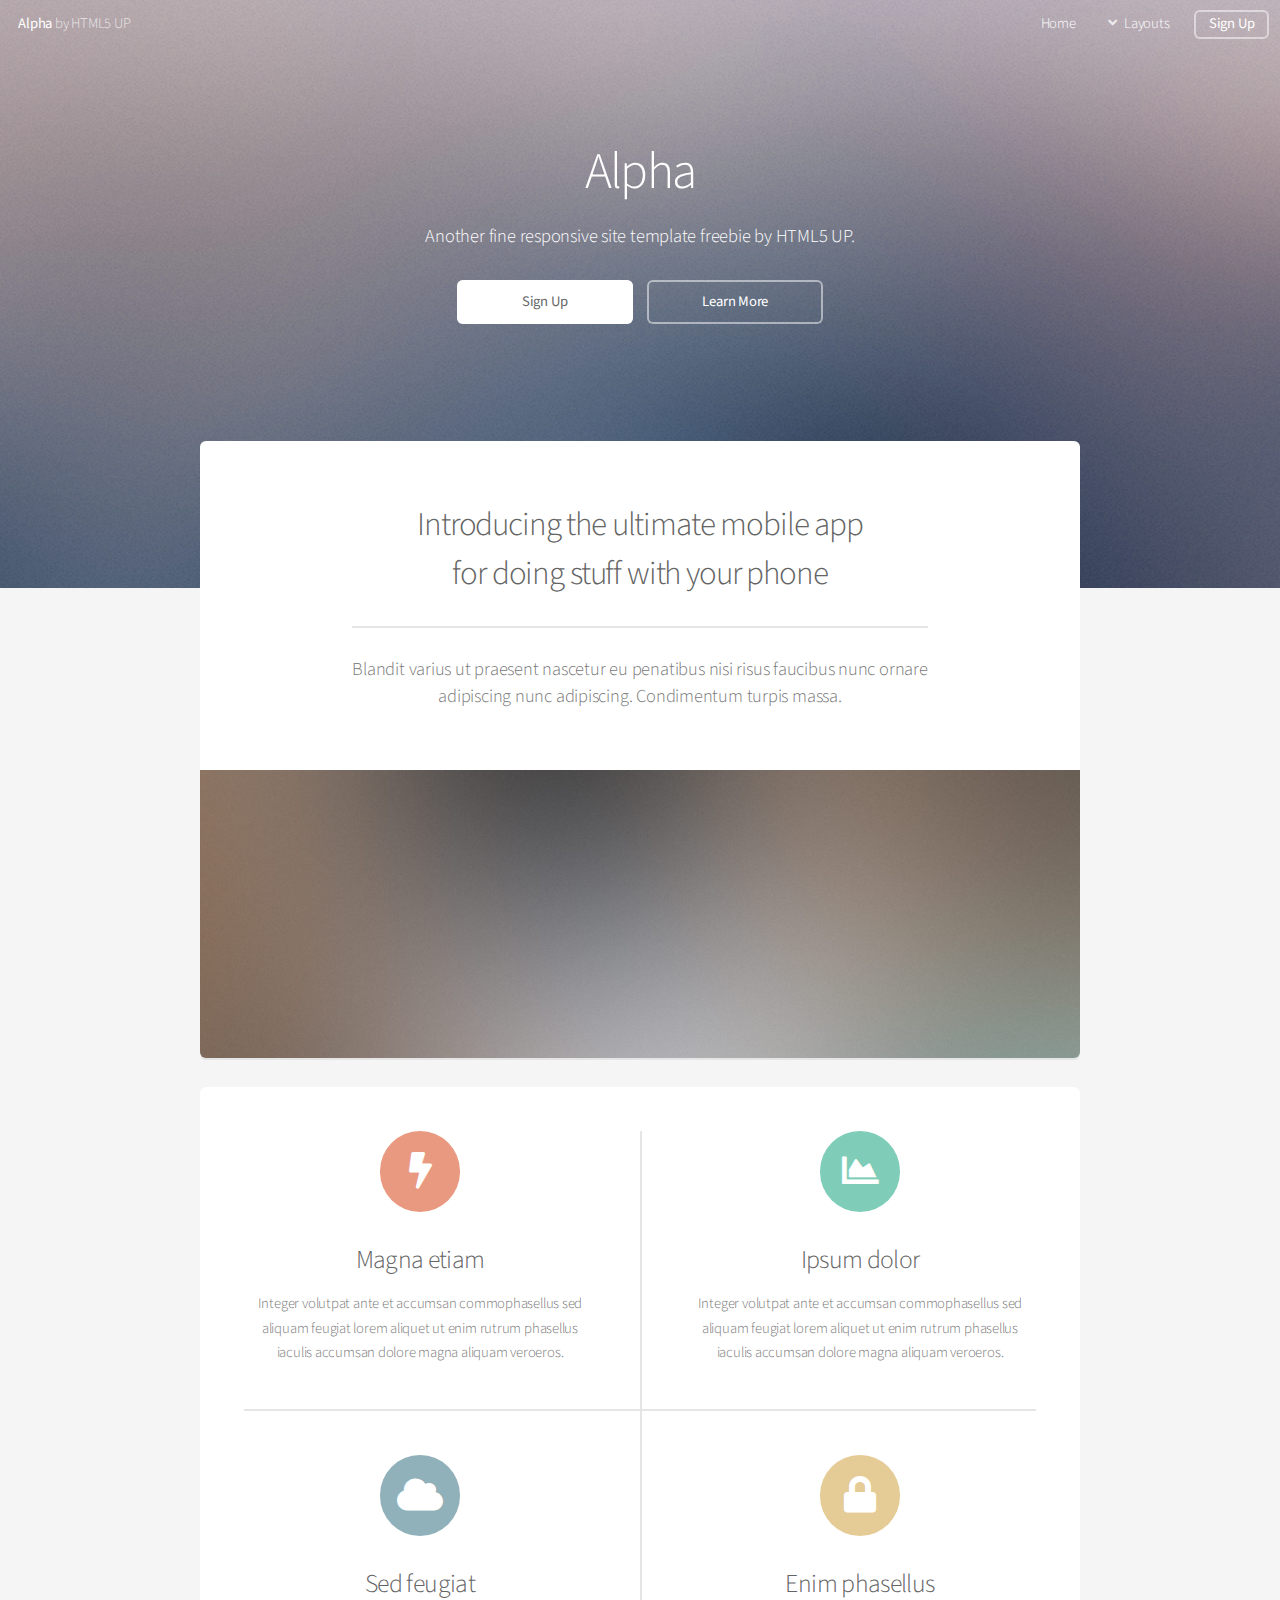
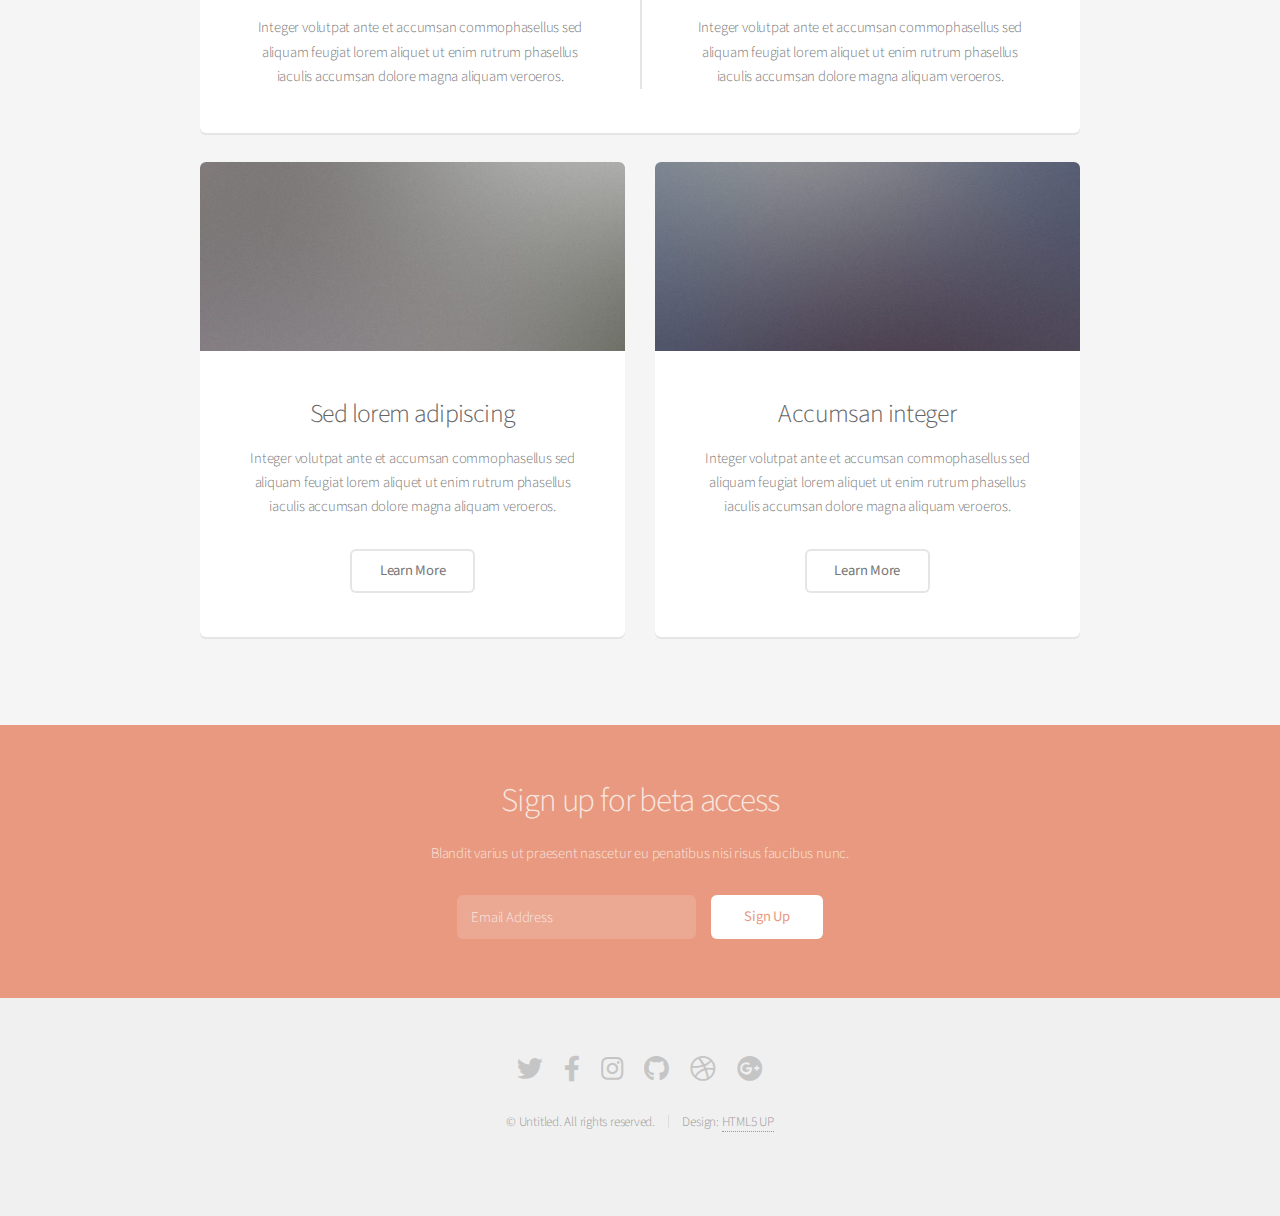
<file: template1/index.html>
<!DOCTYPE HTML>
<!--
	Alpha by HTML5 UP
	html5up.net | @ajlkn
	Free for personal and commercial use under the CCA 3.0 license (html5up.net/license)
-->
<html>
	<head>
		<title>Alpha by HTML5 UP</title>
		<meta charset="utf-8" />
		<meta name="viewport" content="width=device-width, initial-scale=1, user-scalable=no" />
		<link rel="stylesheet" href="assets/css/main.css" />
	</head>
	<body class="landing is-preload">
		<div id="page-wrapper">

			<!-- Header -->
				<header id="header" class="alt">
					<h1><a href="index.html">Alpha</a> by HTML5 UP</h1>
					<nav id="nav">
						<ul>
							<li><a href="index.html">Home</a></li>
							<li>
								<a href="#" class="icon solid fa-angle-down">Layouts</a>
								<ul>
									<li><a href="generic.html">Generic</a></li>
									<li><a href="contact.html">Contact</a></li>
									<li><a href="elements.html">Elements</a></li>
									<li>
										<a href="#">Submenu</a>
										<ul>
											<li><a href="#">Option One</a></li>
											<li><a href="#">Option Two</a></li>
											<li><a href="#">Option Three</a></li>
											<li><a href="#">Option Four</a></li>
										</ul>
									</li>
								</ul>
							</li>
							<li><a href="#" class="button">Sign Up</a></li>
						</ul>
					</nav>
				</header>

			<!-- Banner -->
				<section id="banner">
					<h2>Alpha</h2>
					<p>Another fine responsive site template freebie by HTML5 UP.</p>
					<ul class="actions special">
						<li><a href="#" class="button primary">Sign Up</a></li>
						<li><a href="#" class="button">Learn More</a></li>
					</ul>
				</section>

			<!-- Main -->
				<section id="main" class="container">

					<section class="box special">
						<header class="major">
							<h2>Introducing the ultimate mobile app
							<br />
							for doing stuff with your phone</h2>
							<p>Blandit varius ut praesent nascetur eu penatibus nisi risus faucibus nunc ornare<br />
							adipiscing nunc adipiscing. Condimentum turpis massa.</p>
						</header>
						<span class="image featured"><img src="images/pic01.jpg" alt="" /></span>
					</section>

					<section class="box special features">
						<div class="features-row">
							<section>
								<span class="icon solid major fa-bolt accent2"></span>
								<h3>Magna etiam</h3>
								<p>Integer volutpat ante et accumsan commophasellus sed aliquam feugiat lorem aliquet ut enim rutrum phasellus iaculis accumsan dolore magna aliquam veroeros.</p>
							</section>
							<section>
								<span class="icon solid major fa-chart-area accent3"></span>
								<h3>Ipsum dolor</h3>
								<p>Integer volutpat ante et accumsan commophasellus sed aliquam feugiat lorem aliquet ut enim rutrum phasellus iaculis accumsan dolore magna aliquam veroeros.</p>
							</section>
						</div>
						<div class="features-row">
							<section>
								<span class="icon solid major fa-cloud accent4"></span>
								<h3>Sed feugiat</h3>
								<p>Integer volutpat ante et accumsan commophasellus sed aliquam feugiat lorem aliquet ut enim rutrum phasellus iaculis accumsan dolore magna aliquam veroeros.</p>
							</section>
							<section>
								<span class="icon solid major fa-lock accent5"></span>
								<h3>Enim phasellus</h3>
								<p>Integer volutpat ante et accumsan commophasellus sed aliquam feugiat lorem aliquet ut enim rutrum phasellus iaculis accumsan dolore magna aliquam veroeros.</p>
							</section>
						</div>
					</section>

					<div class="row">
						<div class="col-6 col-12-narrower">

							<section class="box special">
								<span class="image featured"><img src="images/pic02.jpg" alt="" /></span>
								<h3>Sed lorem adipiscing</h3>
								<p>Integer volutpat ante et accumsan commophasellus sed aliquam feugiat lorem aliquet ut enim rutrum phasellus iaculis accumsan dolore magna aliquam veroeros.</p>
								<ul class="actions special">
									<li><a href="#" class="button alt">Learn More</a></li>
								</ul>
							</section>

						</div>
						<div class="col-6 col-12-narrower">

							<section class="box special">
								<span class="image featured"><img src="images/pic03.jpg" alt="" /></span>
								<h3>Accumsan integer</h3>
								<p>Integer volutpat ante et accumsan commophasellus sed aliquam feugiat lorem aliquet ut enim rutrum phasellus iaculis accumsan dolore magna aliquam veroeros.</p>
								<ul class="actions special">
									<li><a href="#" class="button alt">Learn More</a></li>
								</ul>
							</section>

						</div>
					</div>

				</section>

			<!-- CTA -->
				<section id="cta">

					<h2>Sign up for beta access</h2>
					<p>Blandit varius ut praesent nascetur eu penatibus nisi risus faucibus nunc.</p>

					<form>
						<div class="row gtr-50 gtr-uniform">
							<div class="col-8 col-12-mobilep">
								<input type="email" name="email" id="email" placeholder="Email Address" />
							</div>
							<div class="col-4 col-12-mobilep">
								<input type="submit" value="Sign Up" class="fit" />
							</div>
						</div>
					</form>

				</section>

			<!-- Footer -->
				<footer id="footer">
					<ul class="icons">
						<li><a href="#" class="icon brands fa-twitter"><span class="label">Twitter</span></a></li>
						<li><a href="#" class="icon brands fa-facebook-f"><span class="label">Facebook</span></a></li>
						<li><a href="#" class="icon brands fa-instagram"><span class="label">Instagram</span></a></li>
						<li><a href="#" class="icon brands fa-github"><span class="label">Github</span></a></li>
						<li><a href="#" class="icon brands fa-dribbble"><span class="label">Dribbble</span></a></li>
						<li><a href="#" class="icon brands fa-google-plus"><span class="label">Google+</span></a></li>
					</ul>
					<ul class="copyright">
						<li>&copy; Untitled. All rights reserved.</li><li>Design: <a href="http://html5up.net">HTML5 UP</a></li>
					</ul>
				</footer>

		</div>

		<!-- Scripts -->
			<script src="assets/js/jquery.min.js"></script>
			<script src="assets/js/jquery.dropotron.min.js"></script>
			<script src="assets/js/jquery.scrollex.min.js"></script>
			<script src="assets/js/browser.min.js"></script>
			<script src="assets/js/breakpoints.min.js"></script>
			<script src="assets/js/util.js"></script>
			<script src="assets/js/main.js"></script>

	</body>
</html>
</file>
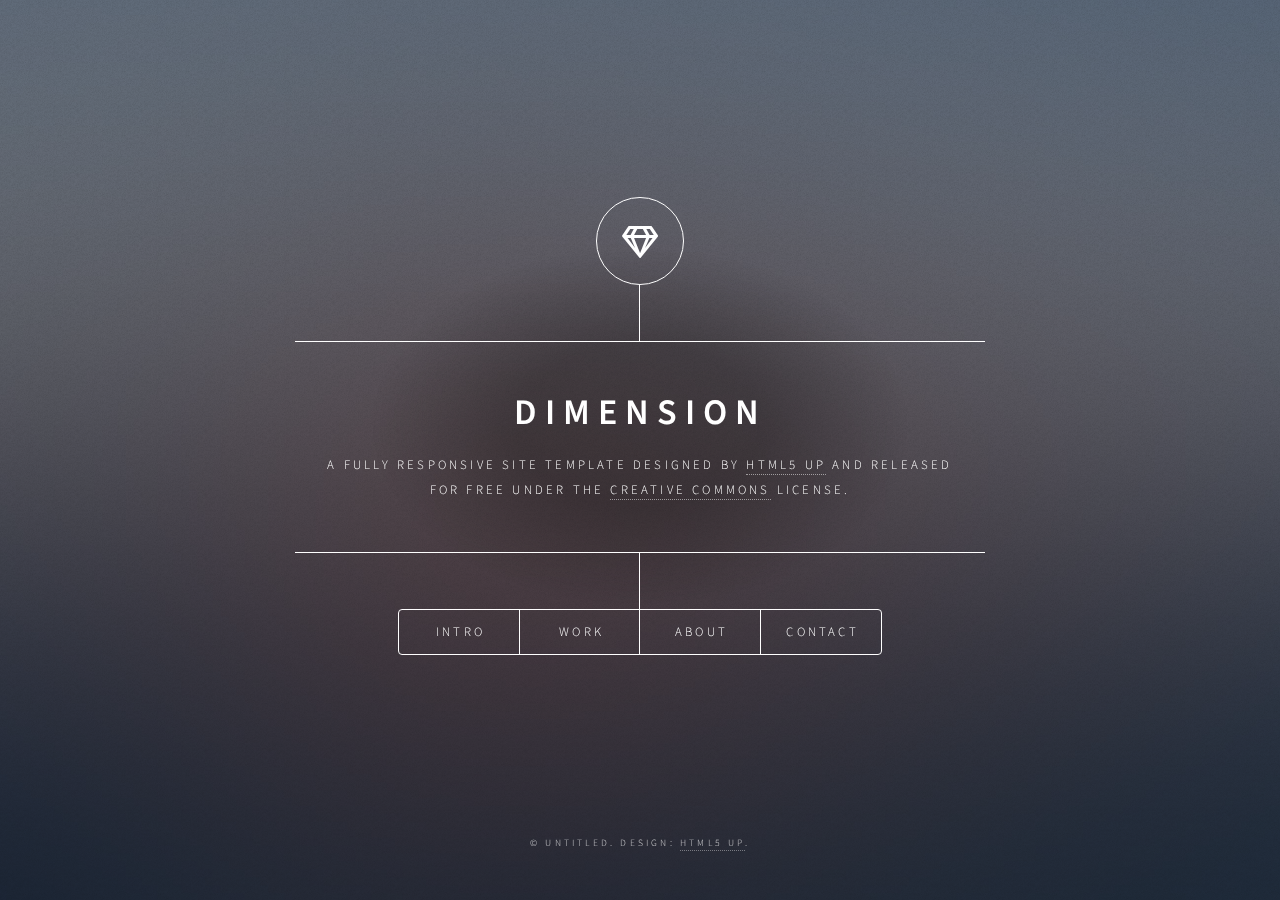
<file: template2/index.html>
<!DOCTYPE HTML>
<!--
	Dimension by HTML5 UP
	html5up.net | @ajlkn
	Free for personal and commercial use under the CCA 3.0 license (html5up.net/license)
-->
<html>
	<head>
		<title>Dimension by HTML5 UP</title>
		<meta charset="utf-8" />
		<meta name="viewport" content="width=device-width, initial-scale=1, user-scalable=no" />
		<link rel="stylesheet" href="assets/css/main.css" />
		<noscript><link rel="stylesheet" href="assets/css/noscript.css" /></noscript>
	</head>
	<body class="is-preload">

		<!-- Wrapper -->
			<div id="wrapper">

				<!-- Header -->
					<header id="header">
						<div class="logo">
							<span class="icon fa-gem"></span>
						</div>
						<div class="content">
							<div class="inner">
								<h1>Dimension</h1>
								<p>A fully responsive site template designed by <a href="https://html5up.net">HTML5 UP</a> and released<br />
								for free under the <a href="https://html5up.net/license">Creative Commons</a> license.</p>
							</div>
						</div>
						<nav>
							<ul>
								<li><a href="#intro">Intro</a></li>
								<li><a href="#work">Work</a></li>
								<li><a href="#about">About</a></li>
								<li><a href="#contact">Contact</a></li>
								<!--<li><a href="#elements">Elements</a></li>-->
							</ul>
						</nav>
					</header>

				<!-- Main -->
					<div id="main">

						<!-- Intro -->
							<article id="intro">
								<h2 class="major">Intro</h2>
								<span class="image main"><img src="images/pic01.jpg" alt="" /></span>
								<p>Aenean ornare velit lacus, ac varius enim ullamcorper eu. Proin aliquam facilisis ante interdum congue. Integer mollis, nisl amet convallis, porttitor magna ullamcorper, amet egestas mauris. Ut magna finibus nisi nec lacinia. Nam maximus erat id euismod egestas. By the way, check out my <a href="#work">awesome work</a>.</p>
								<p>Lorem ipsum dolor sit amet, consectetur adipiscing elit. Duis dapibus rutrum facilisis. Class aptent taciti sociosqu ad litora torquent per conubia nostra, per inceptos himenaeos. Etiam tristique libero eu nibh porttitor fermentum. Nullam venenatis erat id vehicula viverra. Nunc ultrices eros ut ultricies condimentum. Mauris risus lacus, blandit sit amet venenatis non, bibendum vitae dolor. Nunc lorem mauris, fringilla in aliquam at, euismod in lectus. Pellentesque habitant morbi tristique senectus et netus et malesuada fames ac turpis egestas. In non lorem sit amet elit placerat maximus. Pellentesque aliquam maximus risus, vel sed vehicula.</p>
							</article>

						<!-- Work -->
							<article id="work">
								<h2 class="major">Work</h2>
								<span class="image main"><img src="images/pic02.jpg" alt="" /></span>
								<p>Adipiscing magna sed dolor elit. Praesent eleifend dignissim arcu, at eleifend sapien imperdiet ac. Aliquam erat volutpat. Praesent urna nisi, fringila lorem et vehicula lacinia quam. Integer sollicitudin mauris nec lorem luctus ultrices.</p>
								<p>Nullam et orci eu lorem consequat tincidunt vivamus et sagittis libero. Mauris aliquet magna magna sed nunc rhoncus pharetra. Pellentesque condimentum sem. In efficitur ligula tate urna. Maecenas laoreet massa vel lacinia pellentesque lorem ipsum dolor. Nullam et orci eu lorem consequat tincidunt. Vivamus et sagittis libero. Mauris aliquet magna magna sed nunc rhoncus amet feugiat tempus.</p>
							</article>

						<!-- About -->
							<article id="about">
								<h2 class="major">About</h2>
								<span class="image main"><img src="images/pic03.jpg" alt="" /></span>
								<p>Lorem ipsum dolor sit amet, consectetur et adipiscing elit. Praesent eleifend dignissim arcu, at eleifend sapien imperdiet ac. Aliquam erat volutpat. Praesent urna nisi, fringila lorem et vehicula lacinia quam. Integer sollicitudin mauris nec lorem luctus ultrices. Aliquam libero et malesuada fames ac ante ipsum primis in faucibus. Cras viverra ligula sit amet ex mollis mattis lorem ipsum dolor sit amet.</p>
							</article>

						<!-- Contact -->
							<article id="contact">
								<h2 class="major">Contact</h2>
								<form method="post" action="#">
									<div class="fields">
										<div class="field half">
											<label for="name">Name</label>
											<input type="text" name="name" id="name" />
										</div>
										<div class="field half">
											<label for="email">Email</label>
											<input type="text" name="email" id="email" />
										</div>
										<div class="field">
											<label for="message">Message</label>
											<textarea name="message" id="message" rows="4"></textarea>
										</div>
									</div>
									<ul class="actions">
										<li><input type="submit" value="Send Message" class="primary" /></li>
										<li><input type="reset" value="Reset" /></li>
									</ul>
								</form>
								<ul class="icons">
									<li><a href="#" class="icon brands fa-twitter"><span class="label">Twitter</span></a></li>
									<li><a href="#" class="icon brands fa-facebook-f"><span class="label">Facebook</span></a></li>
									<li><a href="#" class="icon brands fa-instagram"><span class="label">Instagram</span></a></li>
									<li><a href="#" class="icon brands fa-github"><span class="label">GitHub</span></a></li>
								</ul>
							</article>

						<!-- Elements -->
							<article id="elements">
								<h2 class="major">Elements</h2>

								<section>
									<h3 class="major">Text</h3>
									<p>This is <b>bold</b> and this is <strong>strong</strong>. This is <i>italic</i> and this is <em>emphasized</em>.
									This is <sup>superscript</sup> text and this is <sub>subscript</sub> text.
									This is <u>underlined</u> and this is code: <code>for (;;) { ... }</code>. Finally, <a href="#">this is a link</a>.</p>
									<hr />
									<h2>Heading Level 2</h2>
									<h3>Heading Level 3</h3>
									<h4>Heading Level 4</h4>
									<h5>Heading Level 5</h5>
									<h6>Heading Level 6</h6>
									<hr />
									<h4>Blockquote</h4>
									<blockquote>Fringilla nisl. Donec accumsan interdum nisi, quis tincidunt felis sagittis eget tempus euismod. Vestibulum ante ipsum primis in faucibus vestibulum. Blandit adipiscing eu felis iaculis volutpat ac adipiscing accumsan faucibus. Vestibulum ante ipsum primis in faucibus lorem ipsum dolor sit amet nullam adipiscing eu felis.</blockquote>
									<h4>Preformatted</h4>
									<pre><code>i = 0;

while (!deck.isInOrder()) {
    print 'Iteration ' + i;
    deck.shuffle();
    i++;
}

print 'It took ' + i + ' iterations to sort the deck.';</code></pre>
								</section>

								<section>
									<h3 class="major">Lists</h3>

									<h4>Unordered</h4>
									<ul>
										<li>Dolor pulvinar etiam.</li>
										<li>Sagittis adipiscing.</li>
										<li>Felis enim feugiat.</li>
									</ul>

									<h4>Alternate</h4>
									<ul class="alt">
										<li>Dolor pulvinar etiam.</li>
										<li>Sagittis adipiscing.</li>
										<li>Felis enim feugiat.</li>
									</ul>

									<h4>Ordered</h4>
									<ol>
										<li>Dolor pulvinar etiam.</li>
										<li>Etiam vel felis viverra.</li>
										<li>Felis enim feugiat.</li>
										<li>Dolor pulvinar etiam.</li>
										<li>Etiam vel felis lorem.</li>
										<li>Felis enim et feugiat.</li>
									</ol>
									<h4>Icons</h4>
									<ul class="icons">
										<li><a href="#" class="icon brands fa-twitter"><span class="label">Twitter</span></a></li>
										<li><a href="#" class="icon brands fa-facebook-f"><span class="label">Facebook</span></a></li>
										<li><a href="#" class="icon brands fa-instagram"><span class="label">Instagram</span></a></li>
										<li><a href="#" class="icon brands fa-github"><span class="label">Github</span></a></li>
									</ul>

									<h4>Actions</h4>
									<ul class="actions">
										<li><a href="#" class="button primary">Default</a></li>
										<li><a href="#" class="button">Default</a></li>
									</ul>
									<ul class="actions stacked">
										<li><a href="#" class="button primary">Default</a></li>
										<li><a href="#" class="button">Default</a></li>
									</ul>
								</section>

								<section>
									<h3 class="major">Table</h3>
									<h4>Default</h4>
									<div class="table-wrapper">
										<table>
											<thead>
												<tr>
													<th>Name</th>
													<th>Description</th>
													<th>Price</th>
												</tr>
											</thead>
											<tbody>
												<tr>
													<td>Item One</td>
													<td>Ante turpis integer aliquet porttitor.</td>
													<td>29.99</td>
												</tr>
												<tr>
													<td>Item Two</td>
													<td>Vis ac commodo adipiscing arcu aliquet.</td>
													<td>19.99</td>
												</tr>
												<tr>
													<td>Item Three</td>
													<td> Morbi faucibus arcu accumsan lorem.</td>
													<td>29.99</td>
												</tr>
												<tr>
													<td>Item Four</td>
													<td>Vitae integer tempus condimentum.</td>
													<td>19.99</td>
												</tr>
												<tr>
													<td>Item Five</td>
													<td>Ante turpis integer aliquet porttitor.</td>
													<td>29.99</td>
												</tr>
											</tbody>
											<tfoot>
												<tr>
													<td colspan="2"></td>
													<td>100.00</td>
												</tr>
											</tfoot>
										</table>
									</div>

									<h4>Alternate</h4>
									<div class="table-wrapper">
										<table class="alt">
											<thead>
												<tr>
													<th>Name</th>
													<th>Description</th>
													<th>Price</th>
												</tr>
											</thead>
											<tbody>
												<tr>
													<td>Item One</td>
													<td>Ante turpis integer aliquet porttitor.</td>
													<td>29.99</td>
												</tr>
												<tr>
													<td>Item Two</td>
													<td>Vis ac commodo adipiscing arcu aliquet.</td>
													<td>19.99</td>
												</tr>
												<tr>
													<td>Item Three</td>
													<td> Morbi faucibus arcu accumsan lorem.</td>
													<td>29.99</td>
												</tr>
												<tr>
													<td>Item Four</td>
													<td>Vitae integer tempus condimentum.</td>
													<td>19.99</td>
												</tr>
												<tr>
													<td>Item Five</td>
													<td>Ante turpis integer aliquet porttitor.</td>
													<td>29.99</td>
												</tr>
											</tbody>
											<tfoot>
												<tr>
													<td colspan="2"></td>
													<td>100.00</td>
												</tr>
											</tfoot>
										</table>
									</div>
								</section>

								<section>
									<h3 class="major">Buttons</h3>
									<ul class="actions">
										<li><a href="#" class="button primary">Primary</a></li>
										<li><a href="#" class="button">Default</a></li>
									</ul>
									<ul class="actions">
										<li><a href="#" class="button">Default</a></li>
										<li><a href="#" class="button small">Small</a></li>
									</ul>
									<ul class="actions">
										<li><a href="#" class="button primary icon solid fa-download">Icon</a></li>
										<li><a href="#" class="button icon solid fa-download">Icon</a></li>
									</ul>
									<ul class="actions">
										<li><span class="button primary disabled">Disabled</span></li>
										<li><span class="button disabled">Disabled</span></li>
									</ul>
								</section>

								<section>
									<h3 class="major">Form</h3>
									<form method="post" action="#">
										<div class="fields">
											<div class="field half">
												<label for="demo-name">Name</label>
												<input type="text" name="demo-name" id="demo-name" value="" placeholder="Jane Doe" />
											</div>
											<div class="field half">
												<label for="demo-email">Email</label>
												<input type="email" name="demo-email" id="demo-email" value="" placeholder="jane@untitled.tld" />
											</div>
											<div class="field">
												<label for="demo-category">Category</label>
												<select name="demo-category" id="demo-category">
													<option value="">-</option>
													<option value="1">Manufacturing</option>
													<option value="1">Shipping</option>
													<option value="1">Administration</option>
													<option value="1">Human Resources</option>
												</select>
											</div>
											<div class="field half">
												<input type="radio" id="demo-priority-low" name="demo-priority" checked>
												<label for="demo-priority-low">Low</label>
											</div>
											<div class="field half">
												<input type="radio" id="demo-priority-high" name="demo-priority">
												<label for="demo-priority-high">High</label>
											</div>
											<div class="field half">
												<input type="checkbox" id="demo-copy" name="demo-copy">
												<label for="demo-copy">Email me a copy</label>
											</div>
											<div class="field half">
												<input type="checkbox" id="demo-human" name="demo-human" checked>
												<label for="demo-human">Not a robot</label>
											</div>
											<div class="field">
												<label for="demo-message">Message</label>
												<textarea name="demo-message" id="demo-message" placeholder="Enter your message" rows="6"></textarea>
											</div>
										</div>
										<ul class="actions">
											<li><input type="submit" value="Send Message" class="primary" /></li>
											<li><input type="reset" value="Reset" /></li>
										</ul>
									</form>
								</section>

							</article>

					</div>

				<!-- Footer -->
					<footer id="footer">
						<p class="copyright">&copy; Untitled. Design: <a href="https://html5up.net">HTML5 UP</a>.</p>
					</footer>

			</div>

		<!-- BG -->
			<div id="bg"></div>

		<!-- Scripts -->
			<script src="assets/js/jquery.min.js"></script>
			<script src="assets/js/browser.min.js"></script>
			<script src="assets/js/breakpoints.min.js"></script>
			<script src="assets/js/util.js"></script>
			<script src="assets/js/main.js"></script>

	</body>
</html>
</file>
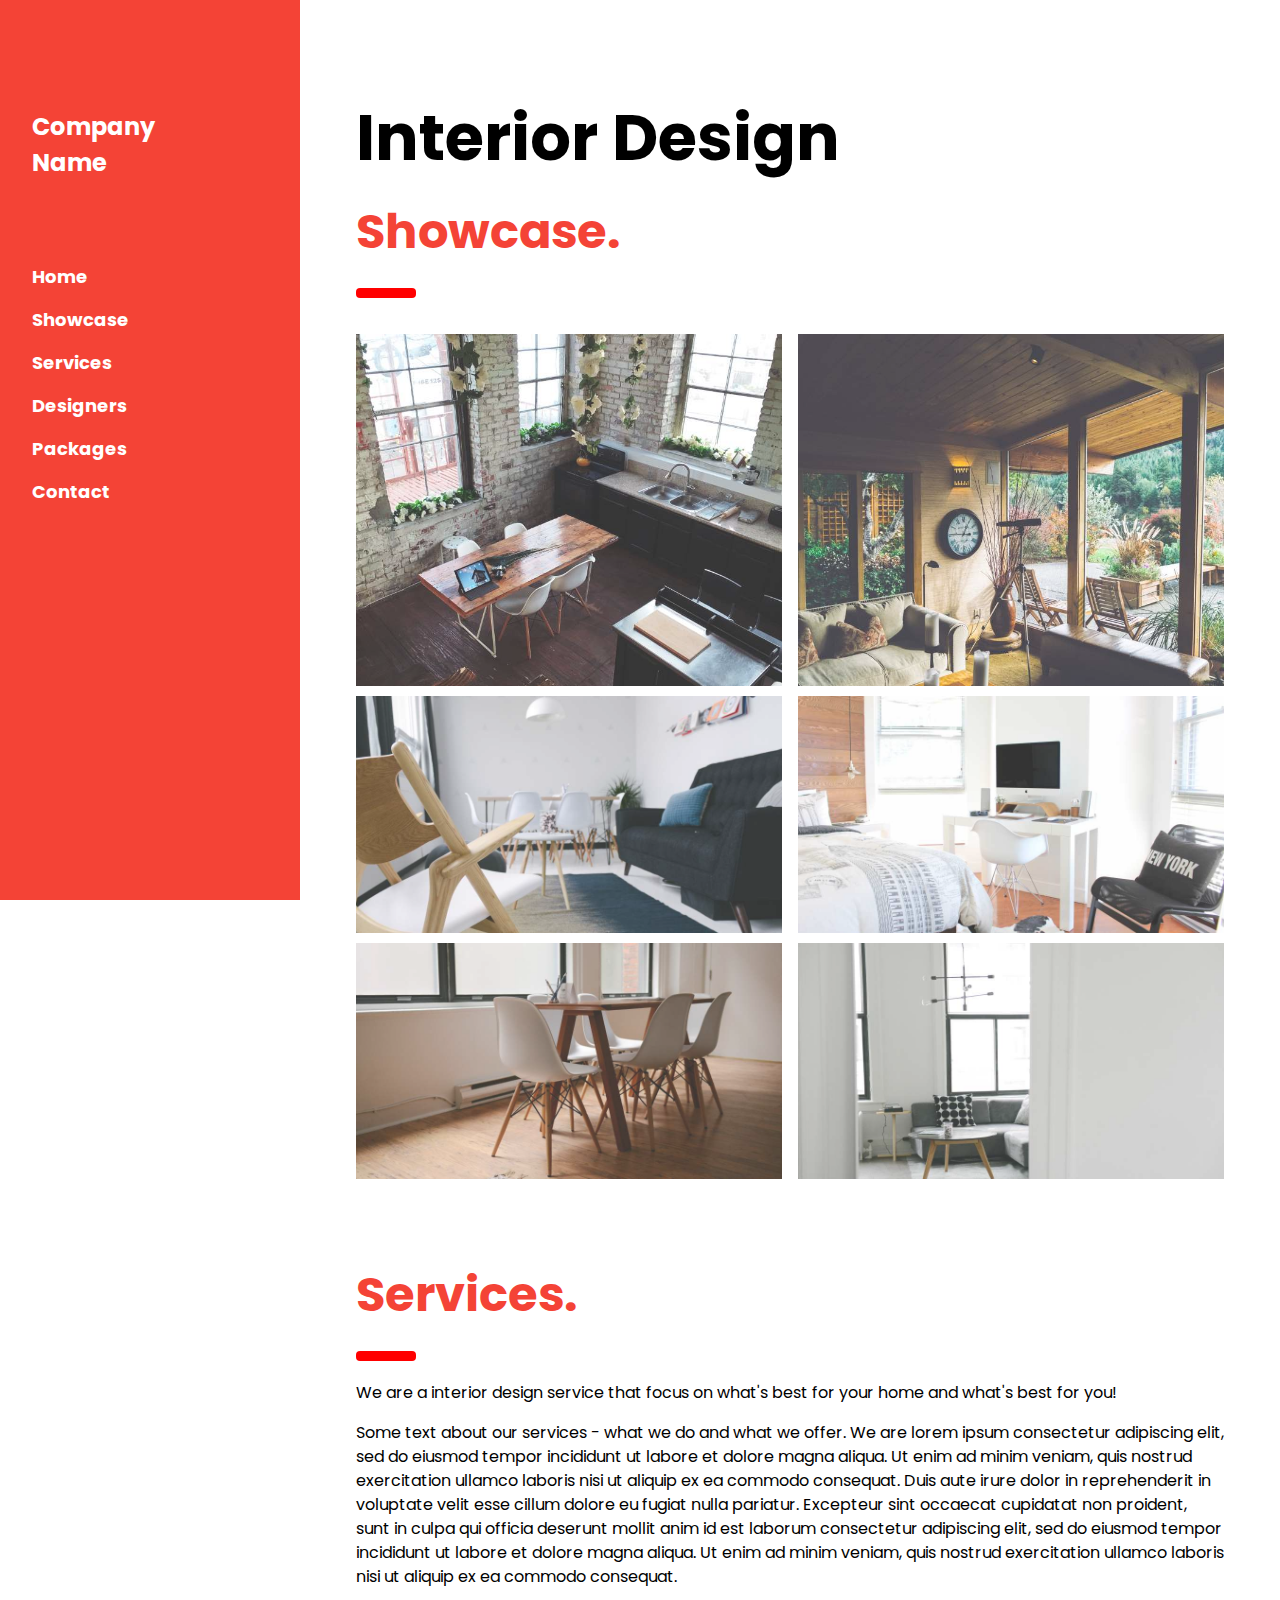
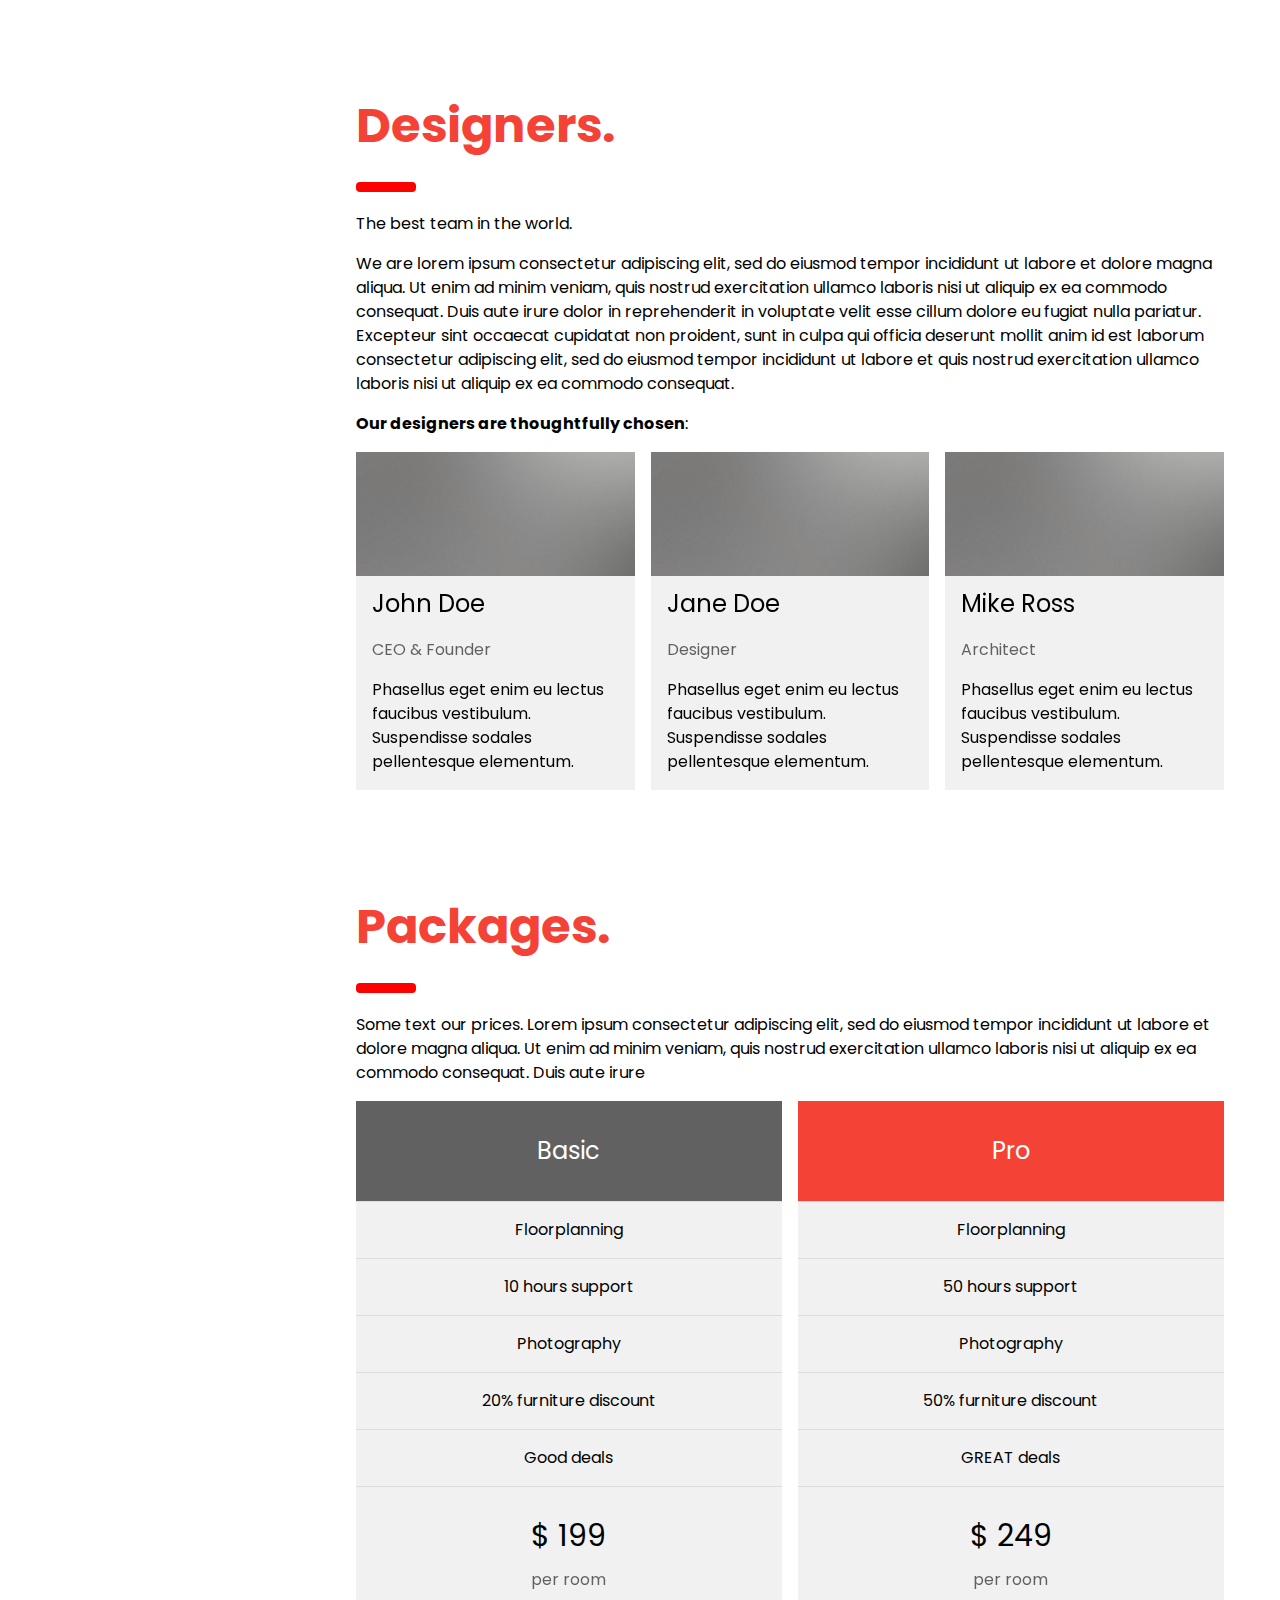
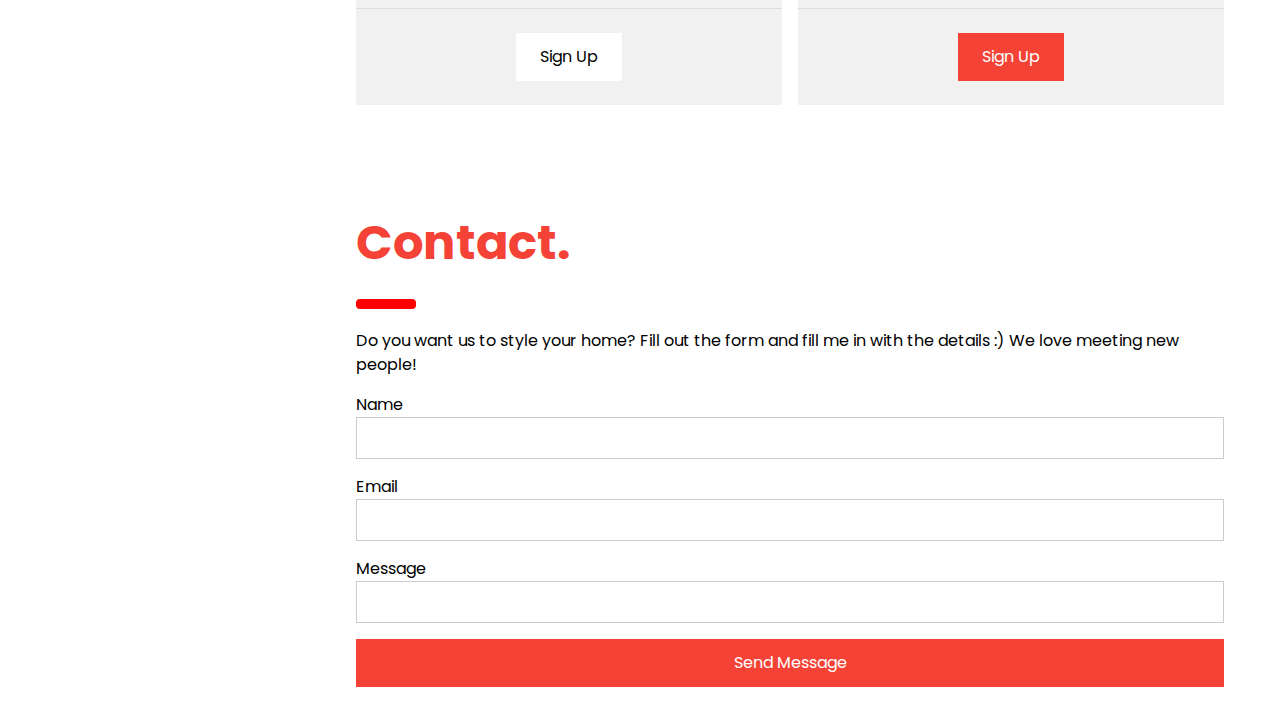
<file: template3/index.html>
<!DOCTYPE html>
<html lang="en">
<head>
<title>W3.CSS Template</title>
<meta charset="UTF-8">
<meta name="viewport" content="width=device-width, initial-scale=1">
<link rel="stylesheet" href="https://www.w3schools.com/w3css/4/w3.css">
<link rel="stylesheet" href="https://fonts.googleapis.com/css?family=Poppins">
<link rel="stylesheet" href="https://cdnjs.cloudflare.com/ajax/libs/font-awesome/6.4.0/css/all.min.css">
<style>
body,h1,h2,h3,h4,h5 {font-family: "Poppins", sans-serif}
body {font-size:16px;}
.w3-half img{margin-bottom:-6px;margin-top:16px;opacity:0.8;cursor:pointer}
.w3-half img:hover{opacity:1}
</style>
</head>
<body>

<!-- Sidebar/menu -->
<nav class="w3-sidebar w3-red w3-collapse w3-top w3-large w3-padding" style="z-index:3;width:300px;font-weight:bold;" id="mySidebar"><br>
  <a href="javascript:void(0)" onclick="w3_close()" class="w3-button w3-hide-large w3-display-topleft" style="width:100%;font-size:22px">Close Menu</a>
  <div class="w3-container">
    <h3 class="w3-padding-64"><b>Company<br>Name</b></h3>
  </div>
  <div class="w3-bar-block">
    <a href="#" onclick="w3_close()" class="w3-bar-item w3-button w3-hover-white">Home</a> 
    <a href="#showcase" onclick="w3_close()" class="w3-bar-item w3-button w3-hover-white">Showcase</a> 
    <a href="#services" onclick="w3_close()" class="w3-bar-item w3-button w3-hover-white">Services</a> 
    <a href="#designers" onclick="w3_close()" class="w3-bar-item w3-button w3-hover-white">Designers</a> 
    <a href="#packages" onclick="w3_close()" class="w3-bar-item w3-button w3-hover-white">Packages</a> 
    <a href="#contact" onclick="w3_close()" class="w3-bar-item w3-button w3-hover-white">Contact</a>
  </div>
</nav>

<!-- Top menu on small screens -->
<header class="w3-container w3-top w3-hide-large w3-red w3-xlarge w3-padding">
  <a href="javascript:void(0)" class="w3-button w3-red w3-margin-right" onclick="w3_open()">☰</a>
  <span>Company Name</span>
</header>

<!-- Overlay effect when opening sidebar on small screens -->
<div class="w3-overlay w3-hide-large" onclick="w3_close()" style="cursor:pointer" title="close side menu" id="myOverlay"></div>

<!-- !PAGE CONTENT! -->
<div class="w3-main" style="margin-left:340px;margin-right:40px">

  <!-- Header -->
  <div class="w3-container" style="margin-top:80px" id="showcase">
    <h1 class="w3-jumbo"><b>Interior Design</b></h1>
    <h1 class="w3-xxxlarge w3-text-red"><b>Showcase.</b></h1>
    <hr style="width:50px;border:5px solid red" class="w3-round">
  </div>
  
  <!-- Photo grid (modal) -->
  <div class="w3-row-padding">
    <div class="w3-half">
      <img src="kitchenconcrete.jpg" style="width:100%" onclick="onClick(this)" alt="Concrete meets bricks">
      <img src="livingroom.jpg" style="width:100%" onclick="onClick(this)" alt="Light, white and tight scandinavian design">
      <img src="diningroom.jpg" style="width:100%" onclick="onClick(this)" alt="White walls with designer chairs">
    </div>

    <div class="w3-half">
      <img src="atrium.jpg" style="width:100%" onclick="onClick(this)" alt="Windows for the atrium">
      <img src="bedroom.jpg" style="width:100%" onclick="onClick(this)" alt="Bedroom and office in one space">
      <img src="livingroom2.jpg" style="width:100%" onclick="onClick(this)" alt="Scandinavian design">
    </div>
  </div>

  <!-- Modal for full size images on click-->
  <div id="modal01" class="w3-modal w3-black" style="padding-top:0" onclick="this.style.display='none'">
    <span class="w3-button w3-black w3-xxlarge w3-display-topright">×</span>
    <div class="w3-modal-content w3-animate-zoom w3-center w3-transparent w3-padding-64">
      <img id="img01" class="w3-image">
      <p id="caption"></p>
    </div>
  </div>

  <!-- Services -->
  <div class="w3-container" id="services" style="margin-top:75px">
    <h1 class="w3-xxxlarge w3-text-red"><b>Services.</b></h1>
    <hr style="width:50px;border:5px solid red" class="w3-round">
    <p>We are a interior design service that focus on what's best for your home and what's best for you!</p>
    <p>Some text about our services - what we do and what we offer. We are lorem ipsum consectetur adipiscing elit, sed do eiusmod tempor incididunt ut labore et dolore magna aliqua. Ut enim ad minim veniam, quis nostrud exercitation ullamco laboris nisi ut aliquip ex ea commodo consequat. Duis aute irure
    dolor in reprehenderit in voluptate velit esse cillum dolore eu fugiat nulla pariatur. Excepteur sint occaecat cupidatat non proident, sunt in culpa qui officia deserunt mollit anim id est laborum consectetur adipiscing elit, sed do eiusmod tempor
    incididunt ut labore et dolore magna aliqua. Ut enim ad minim veniam, quis nostrud exercitation ullamco laboris nisi ut aliquip ex ea commodo consequat.
    </p>
  </div>
  
  <!-- Designers -->
  <div class="w3-container" id="designers" style="margin-top:75px">
    <h1 class="w3-xxxlarge w3-text-red"><b>Designers.</b></h1>
    <hr style="width:50px;border:5px solid red" class="w3-round">
    <p>The best team in the world.</p>
    <p>We are lorem ipsum consectetur adipiscing elit, sed do eiusmod tempor incididunt ut labore et dolore magna aliqua. Ut enim ad minim veniam, quis nostrud exercitation ullamco laboris nisi ut aliquip ex ea commodo consequat. Duis aute irure
    dolor in reprehenderit in voluptate velit esse cillum dolore eu fugiat nulla pariatur. Excepteur sint occaecat cupidatat non proident, sunt in culpa qui officia deserunt mollit anim id est laborum consectetur adipiscing elit, sed do eiusmod tempor
    incididunt ut labore et quis nostrud exercitation ullamco laboris nisi ut aliquip ex ea commodo consequat.
    </p>
    <p><b>Our designers are thoughtfully chosen</b>:</p>
  </div>

  <!-- The Team -->
  <div class="w3-row-padding w3-grayscale">
    <div class="w3-col m4 w3-margin-bottom">
      <div class="w3-light-grey">
        <img src="people.jpg" alt="John" style="width:100%">
        <div class="w3-container">
          <h3>John Doe</h3>
          <p class="w3-opacity">CEO & Founder</p>
          <p>Phasellus eget enim eu lectus faucibus vestibulum. Suspendisse sodales pellentesque elementum.</p>
        </div>
      </div>
    </div>
    <div class="w3-col m4 w3-margin-bottom">
      <div class="w3-light-grey">
        <img src="people.jpg" alt="Jane" style="width:100%">
        <div class="w3-container">
          <h3>Jane Doe</h3>
          <p class="w3-opacity">Designer</p>
          <p>Phasellus eget enim eu lectus faucibus vestibulum. Suspendisse sodales pellentesque elementum.</p>
        </div>
      </div>
    </div>
    <div class="w3-col m4 w3-margin-bottom">
      <div class="w3-light-grey">
        <img src="people.jpg" alt="Mike" style="width:100%">
        <div class="w3-container">
          <h3>Mike Ross</h3>
          <p class="w3-opacity">Architect</p>
          <p>Phasellus eget enim eu lectus faucibus vestibulum. Suspendisse sodales pellentesque elementum.</p>
        </div>
      </div>
    </div>
  </div>

  <!-- Packages / Pricing Tables -->
  <div class="w3-container" id="packages" style="margin-top:75px">
    <h1 class="w3-xxxlarge w3-text-red"><b>Packages.</b></h1>
    <hr style="width:50px;border:5px solid red" class="w3-round">
    <p>Some text our prices. Lorem ipsum consectetur adipiscing elit, sed do eiusmod tempor incididunt ut labore et dolore magna aliqua. Ut enim ad minim veniam, quis nostrud exercitation ullamco laboris nisi ut aliquip ex ea commodo consequat. Duis aute irure</p>
  </div>

  <div class="w3-row-padding">
    <div class="w3-half w3-margin-bottom">
      <ul class="w3-ul w3-light-grey w3-center">
        <li class="w3-dark-grey w3-xlarge w3-padding-32">Basic</li>
        <li class="w3-padding-16">Floorplanning</li>
        <li class="w3-padding-16">10 hours support</li>
        <li class="w3-padding-16">Photography</li>
        <li class="w3-padding-16">20% furniture discount</li>
        <li class="w3-padding-16">Good deals</li>
        <li class="w3-padding-16">
          <h2>$ 199</h2>
          <span class="w3-opacity">per room</span>
        </li>
        <li class="w3-light-grey w3-padding-24">
          <button class="w3-button w3-white w3-padding-large w3-hover-black">Sign Up</button>
        </li>
      </ul>
    </div>
        
    <div class="w3-half">
      <ul class="w3-ul w3-light-grey w3-center">
        <li class="w3-red w3-xlarge w3-padding-32">Pro</li>
        <li class="w3-padding-16">Floorplanning</li>
        <li class="w3-padding-16">50 hours support</li>
        <li class="w3-padding-16">Photography</li>
        <li class="w3-padding-16">50% furniture discount</li>
        <li class="w3-padding-16">GREAT deals</li>
        <li class="w3-padding-16">
          <h2>$ 249</h2>
          <span class="w3-opacity">per room</span>
        </li>
        <li class="w3-light-grey w3-padding-24">
          <button class="w3-button w3-red w3-padding-large w3-hover-black">Sign Up</button>
        </li>
      </ul>
    </div>
  </div>
  
  <!-- Contact -->
  <div class="w3-container" id="contact" style="margin-top:75px">
    <h1 class="w3-xxxlarge w3-text-red"><b>Contact.</b></h1>
    <hr style="width:50px;border:5px solid red" class="w3-round">
    <p>Do you want us to style your home? Fill out the form and fill me in with the details :) We love meeting new people!</p>
    <form action="/action_page.php" target="_blank" autocomplete="on">
      <div class="w3-section">
        <label>Name</label>
        <input class="w3-input w3-border" type="text" name="Name" required>
      </div>
      <div class="w3-section">
        <label>Email</label>
        <input class="w3-input w3-border" type="text" name="Email" required>
      </div>
      <div class="w3-section">
        <label>Message</label>
        <input class="w3-input w3-border" type="text" name="Message" required>
      </div>
      <button type="submit" class="w3-button w3-block w3-padding-large w3-red w3-margin-bottom">Send Message</button>
    </form>  
  </div>

<!-- End page content -->
</div>

<script>
// Script to open and close sidebar
function w3_open() {
  document.getElementById("mySidebar").style.display = "block";
  document.getElementById("myOverlay").style.display = "block";
}
 
function w3_close() {
  document.getElementById("mySidebar").style.display = "none";
  document.getElementById("myOverlay").style.display = "none";
}

// Modal Image Gallery
function onClick(element) {
  document.getElementById("img01").src = element.src;
  document.getElementById("modal01").style.display = "block";
  var captionText = document.getElementById("caption");
  captionText.innerHTML = element.alt;
}
</script>

</body>
</html>
</file>
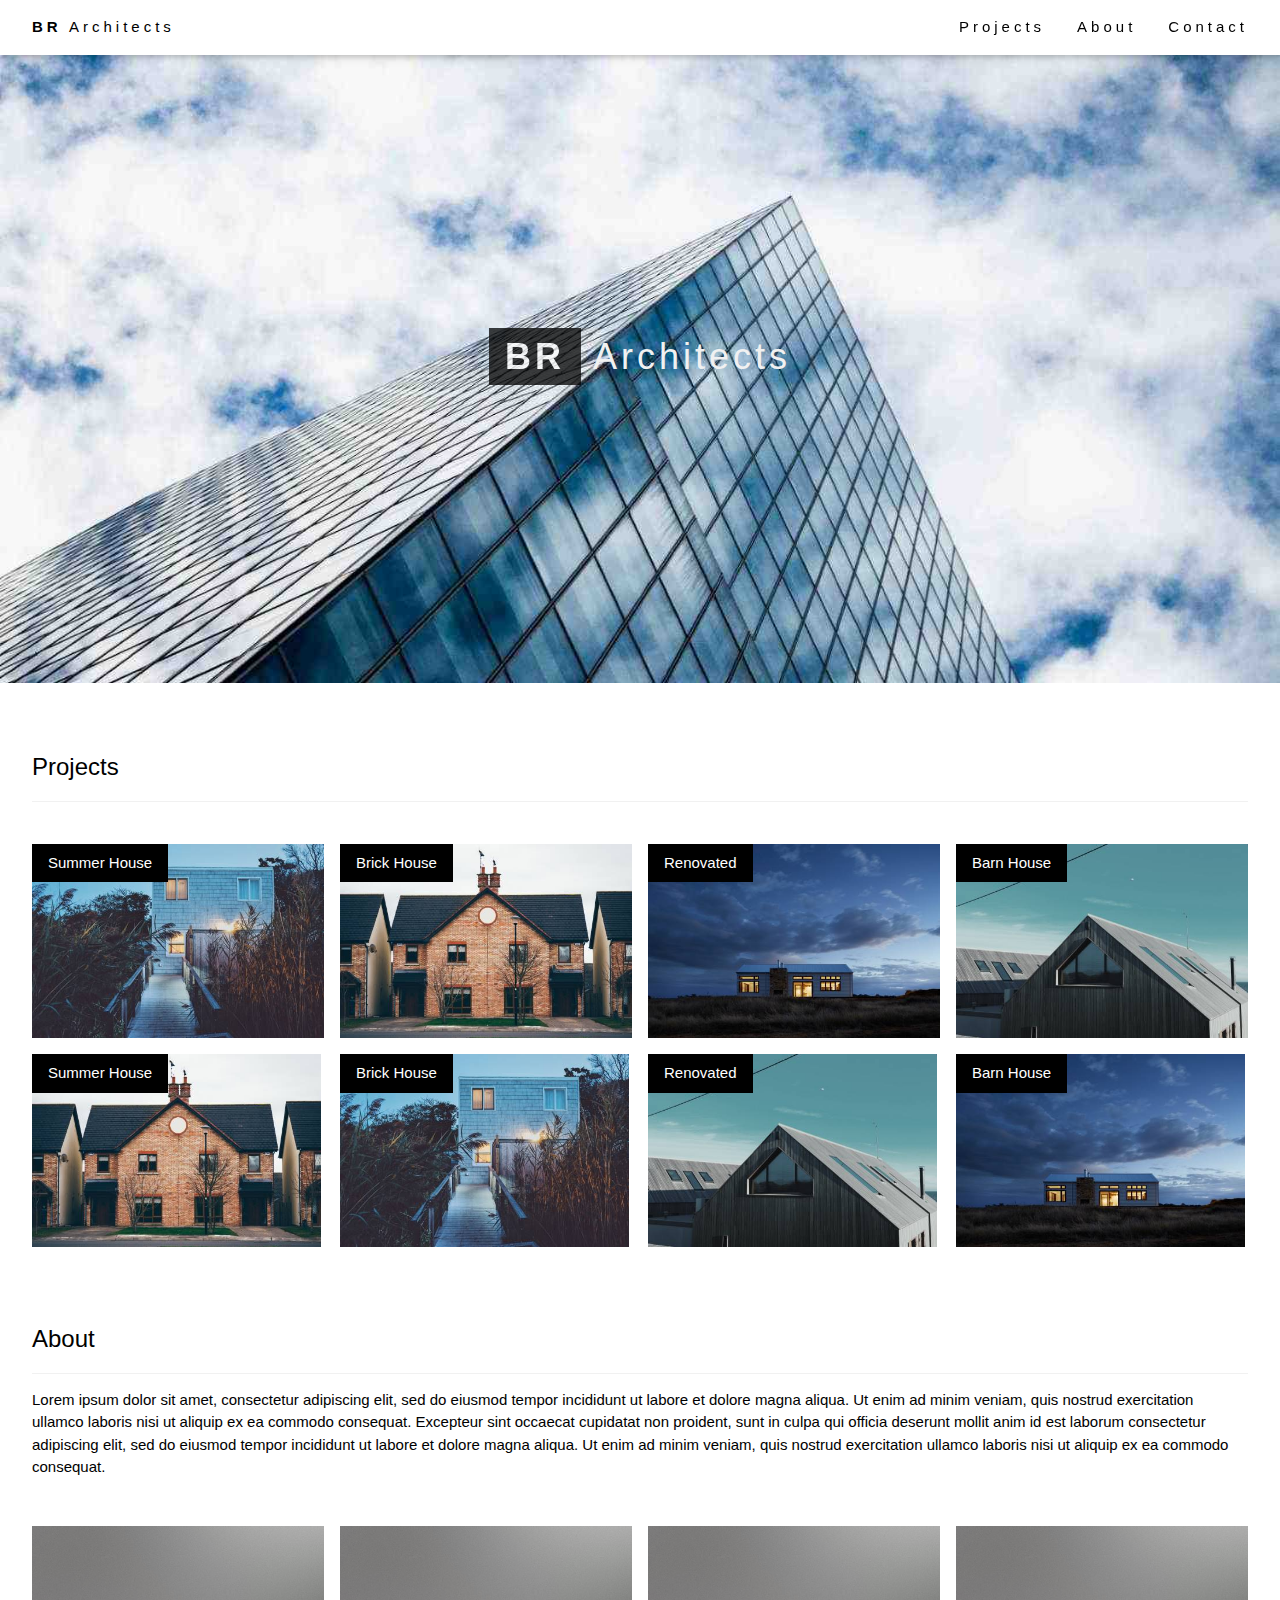
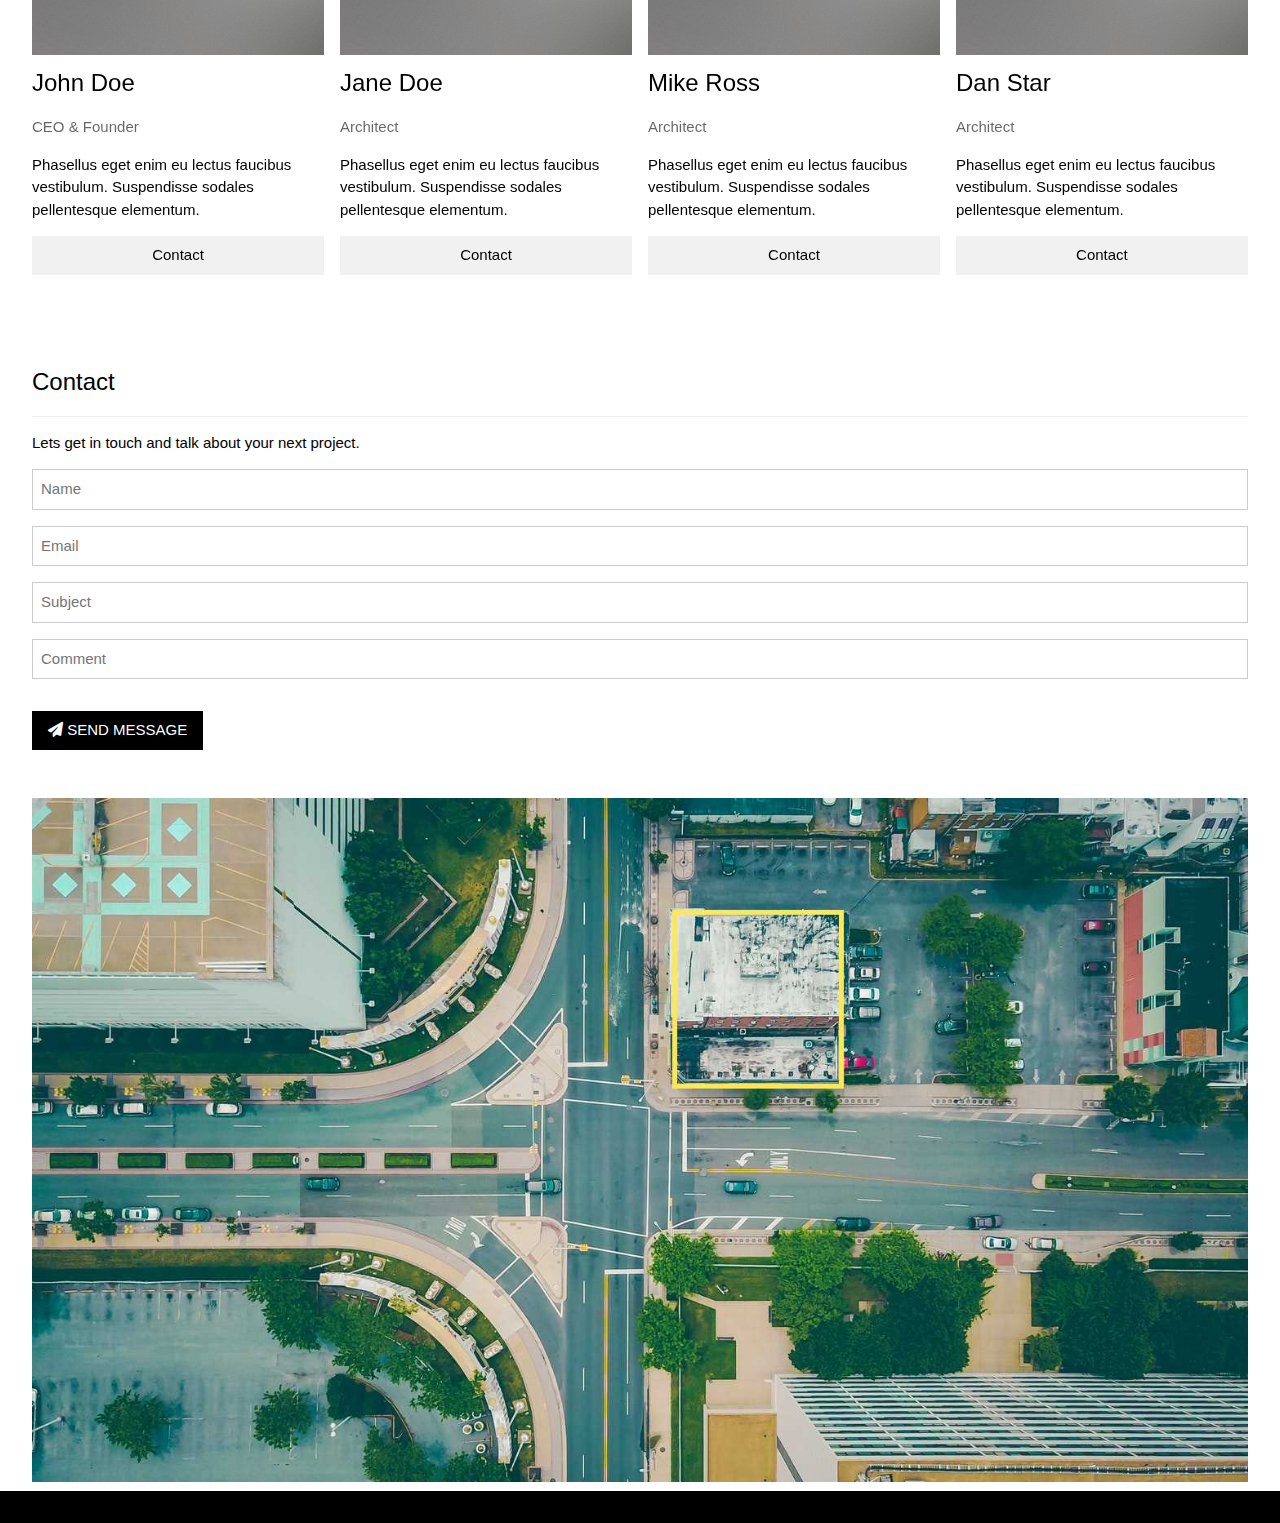
<file: template4/index.html>
<!DOCTYPE html>
<html>
<head>
<title>W3.CSS Template</title>
<meta charset="UTF-8">
<meta name="viewport" content="width=device-width, initial-scale=1">
<link rel="stylesheet" href="https://www.w3schools.com/w3css/4/w3.css">
<link rel="stylesheet" href="https://cdnjs.cloudflare.com/ajax/libs/font-awesome/6.4.0/css/all.min.css">
</head>
<body>

<!-- Navbar (sit on top) -->
<div class="w3-top">
  <div class="w3-bar w3-white w3-wide w3-padding w3-card">
    <a href="#home" class="w3-bar-item w3-button"><b>BR</b> Architects</a>
    <!-- Float links to the right. Hide them on small screens -->
    <div class="w3-right w3-hide-small">
      <a href="#projects" class="w3-bar-item w3-button">Projects</a>
      <a href="#about" class="w3-bar-item w3-button">About</a>
      <a href="#contact" class="w3-bar-item w3-button">Contact</a>
    </div>
  </div>
</div>

<!-- Header -->
<header class="w3-display-container w3-content w3-wide" style="max-width:1500px;" id="home">
  <img class="w3-image" src="architect.jpg" alt="Architecture" width="1500" height="800">
  <div class="w3-display-middle w3-margin-top w3-center">
    <h1 class="w3-xxlarge w3-text-white"><span class="w3-padding w3-black w3-opacity-min"><b>BR</b></span> <span class="w3-hide-small w3-text-light-grey">Architects</span></h1>
  </div>
</header>

<!-- Page content -->
<div class="w3-content w3-padding" style="max-width:1564px">

  <!-- Project Section -->
  <div class="w3-container w3-padding-32" id="projects">
    <h3 class="w3-border-bottom w3-border-light-grey w3-padding-16">Projects</h3>
  </div>

  <div class="w3-row-padding">
    <div class="w3-col l3 m6 w3-margin-bottom">
      <div class="w3-display-container">
        <div class="w3-display-topleft w3-black w3-padding">Summer House</div>
        <img src="house5.jpg" alt="House" style="width:100%">
      </div>
    </div>
    <div class="w3-col l3 m6 w3-margin-bottom">
      <div class="w3-display-container">
        <div class="w3-display-topleft w3-black w3-padding">Brick House</div>
        <img src="house2.jpg" alt="House" style="width:100%">
      </div>
    </div>
    <div class="w3-col l3 m6 w3-margin-bottom">
      <div class="w3-display-container">
        <div class="w3-display-topleft w3-black w3-padding">Renovated</div>
        <img src="house3.jpg" alt="House" style="width:100%">
      </div>
    </div>
    <div class="w3-col l3 m6 w3-margin-bottom">
      <div class="w3-display-container">
        <div class="w3-display-topleft w3-black w3-padding">Barn House</div>
        <img src="house4.jpg" alt="House" style="width:100%">
      </div>
    </div>
  </div>

  <div class="w3-row-padding">
    <div class="w3-col l3 m6 w3-margin-bottom">
      <div class="w3-display-container">
        <div class="w3-display-topleft w3-black w3-padding">Summer House</div>
        <img src="house2.jpg" alt="House" style="width:99%">
      </div>
    </div>
    <div class="w3-col l3 m6 w3-margin-bottom">
      <div class="w3-display-container">
        <div class="w3-display-topleft w3-black w3-padding">Brick House</div>
        <img src="house5.jpg" alt="House" style="width:99%">
      </div>
    </div>
    <div class="w3-col l3 m6 w3-margin-bottom">
      <div class="w3-display-container">
        <div class="w3-display-topleft w3-black w3-padding">Renovated</div>
        <img src="house4.jpg" alt="House" style="width:99%">
      </div>
    </div>
    <div class="w3-col l3 m6 w3-margin-bottom">
      <div class="w3-display-container">
        <div class="w3-display-topleft w3-black w3-padding">Barn House</div>
        <img src="house3.jpg" alt="House" style="width:99%">
      </div>
    </div>
  </div>

  <!-- About Section -->
  <div class="w3-container w3-padding-32" id="about">
    <h3 class="w3-border-bottom w3-border-light-grey w3-padding-16">About</h3>
    <p>Lorem ipsum dolor sit amet, consectetur adipiscing elit, sed do eiusmod tempor incididunt ut labore et dolore magna aliqua. Ut enim ad minim veniam, quis nostrud exercitation ullamco laboris nisi ut aliquip ex ea commodo consequat. Excepteur sint
      occaecat cupidatat non proident, sunt in culpa qui officia deserunt mollit anim id est laborum consectetur adipiscing elit, sed do eiusmod tempor incididunt ut labore et dolore magna aliqua. Ut enim ad minim veniam, quis nostrud exercitation ullamco
      laboris nisi ut aliquip ex ea commodo consequat.
    </p>
  </div>

  <div class="w3-row-padding w3-grayscale">
    <div class="w3-col l3 m6 w3-margin-bottom">
      <img src="people.jpg" alt="John" style="width:100%">
      <h3>John Doe</h3>
      <p class="w3-opacity">CEO & Founder</p>
      <p>Phasellus eget enim eu lectus faucibus vestibulum. Suspendisse sodales pellentesque elementum.</p>
      <p><button class="w3-button w3-light-grey w3-block">Contact</button></p>
    </div>
    <div class="w3-col l3 m6 w3-margin-bottom">
      <img src="people.jpg" alt="Jane" style="width:100%">
      <h3>Jane Doe</h3>
      <p class="w3-opacity">Architect</p>
      <p>Phasellus eget enim eu lectus faucibus vestibulum. Suspendisse sodales pellentesque elementum.</p>
      <p><button class="w3-button w3-light-grey w3-block">Contact</button></p>
    </div>
    <div class="w3-col l3 m6 w3-margin-bottom">
      <img src="people.jpg" alt="Mike" style="width:100%">
      <h3>Mike Ross</h3>
      <p class="w3-opacity">Architect</p>
      <p>Phasellus eget enim eu lectus faucibus vestibulum. Suspendisse sodales pellentesque elementum.</p>
      <p><button class="w3-button w3-light-grey w3-block">Contact</button></p>
    </div>
    <div class="w3-col l3 m6 w3-margin-bottom">
      <img src="people.jpg" alt="Dan" style="width:100%">
      <h3>Dan Star</h3>
      <p class="w3-opacity">Architect</p>
      <p>Phasellus eget enim eu lectus faucibus vestibulum. Suspendisse sodales pellentesque elementum.</p>
      <p><button class="w3-button w3-light-grey w3-block">Contact</button></p>
    </div>
  </div>

  <!-- Contact Section -->
  <div class="w3-container w3-padding-32" id="contact">
    <h3 class="w3-border-bottom w3-border-light-grey w3-padding-16">Contact</h3>
    <p>Lets get in touch and talk about your next project.</p>
    <form action="/action_page.php" target="_blank" autocomplete="on">
      <input class="w3-input w3-border" type="text" placeholder="Name" required name="Name">
      <input class="w3-input w3-section w3-border" type="text" placeholder="Email" required name="Email">
      <input class="w3-input w3-section w3-border" type="text" placeholder="Subject" required name="Subject">
      <input class="w3-input w3-section w3-border" type="text" placeholder="Comment" required name="Comment">
      <button class="w3-button w3-black w3-section" type="submit">
        <i class="fa fa-paper-plane"></i> SEND MESSAGE
      </button>
    </form>
  </div>
  
<!-- Image of location/map -->
<div class="w3-container">
  <img src="map.jpg" class="w3-image" style="width:100%">
</div>

<!-- End page content -->
</div>


<!-- Footer -->
<footer class="w3-center w3-black w3-padding-16">
</footer>

</body>
</html>
</file>
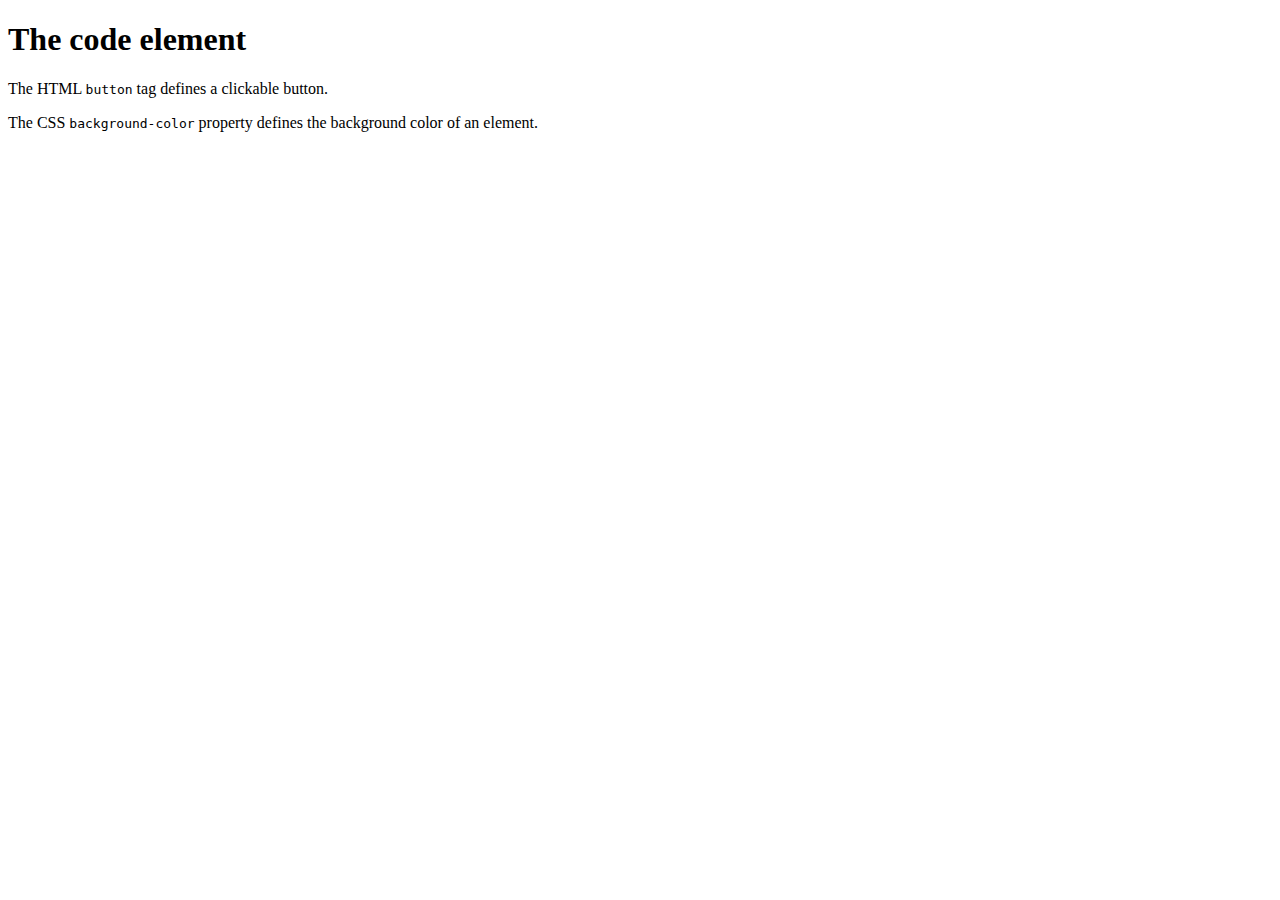
<file: test.html>
<!DOCTYPE html>
<html>
<body>

<h1>The code element</h1>

<p>The HTML <code>button</code> tag defines a clickable button.</p>

<p>The CSS <code>background-color</code> property defines the background color of an element.</p>

</body>
</html>
</file>
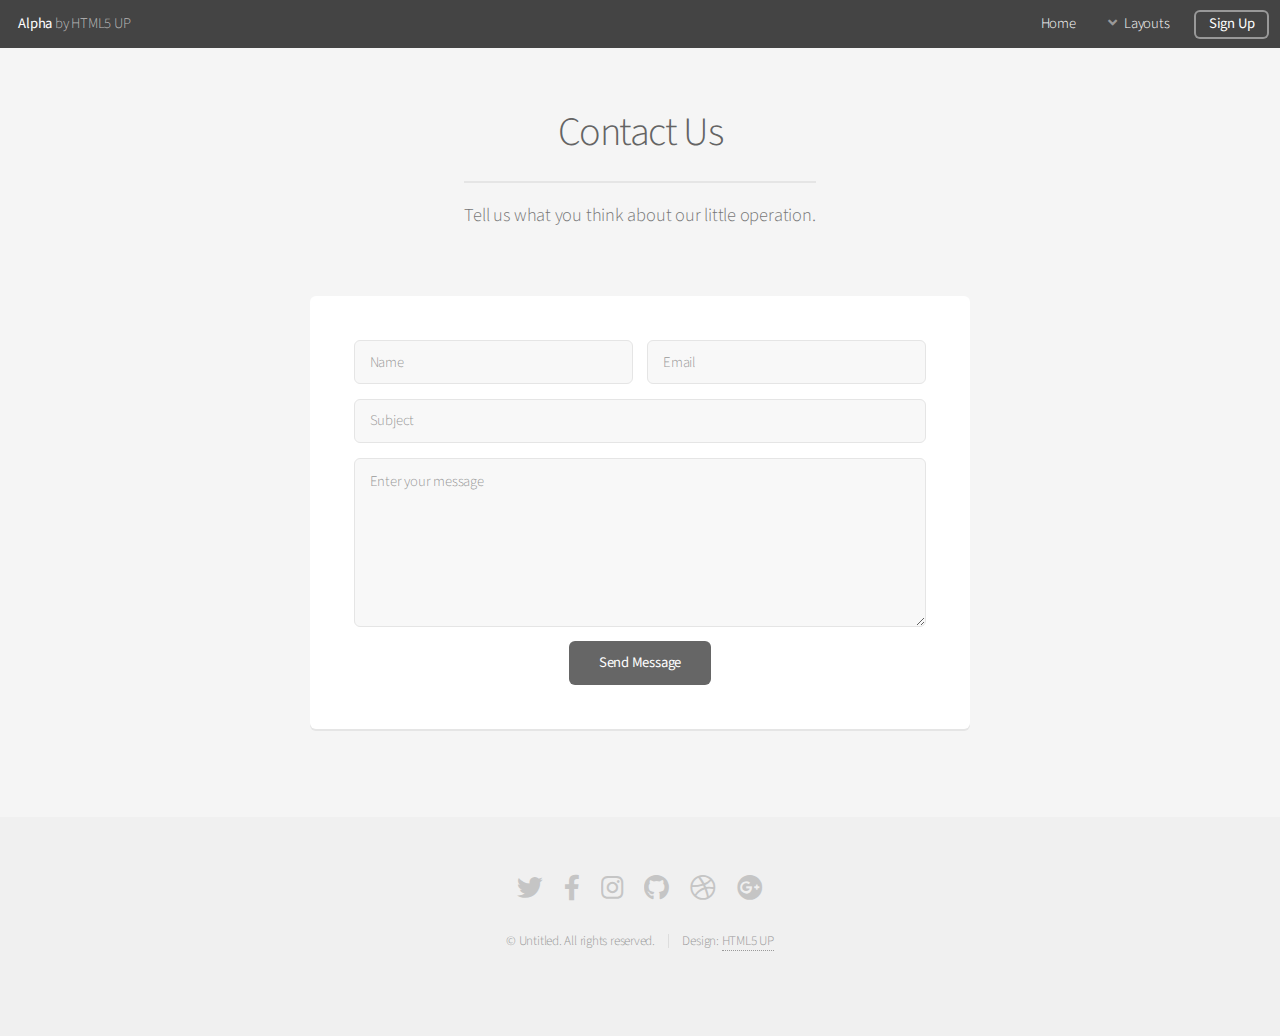
<file: template1/contact.html>
<!DOCTYPE HTML>
<!--
	Alpha by HTML5 UP
	html5up.net | @ajlkn
	Free for personal and commercial use under the CCA 3.0 license (html5up.net/license)
-->
<html>
	<head>
		<title>Contact - Alpha by HTML5 UP</title>
		<meta charset="utf-8" />
		<meta name="viewport" content="width=device-width, initial-scale=1, user-scalable=no" />
		<link rel="stylesheet" href="assets/css/main.css" />
	</head>
	<body class="is-preload">
		<div id="page-wrapper">

			<!-- Header -->
				<header id="header">
					<h1><a href="index.html">Alpha</a> by HTML5 UP</h1>
					<nav id="nav">
						<ul>
							<li><a href="index.html">Home</a></li>
							<li>
								<a href="#" class="icon solid fa-angle-down">Layouts</a>
								<ul>
									<li><a href="generic.html">Generic</a></li>
									<li><a href="contact.html">Contact</a></li>
									<li><a href="elements.html">Elements</a></li>
									<li>
										<a href="#">Submenu</a>
										<ul>
											<li><a href="#">Option One</a></li>
											<li><a href="#">Option Two</a></li>
											<li><a href="#">Option Three</a></li>
											<li><a href="#">Option Four</a></li>
										</ul>
									</li>
								</ul>
							</li>
							<li><a href="#" class="button">Sign Up</a></li>
						</ul>
					</nav>
				</header>

			<!-- Main -->
				<section id="main" class="container medium">
					<header>
						<h2>Contact Us</h2>
						<p>Tell us what you think about our little operation.</p>
					</header>
					<div class="box">
						<form method="post" action="#">
							<div class="row gtr-50 gtr-uniform">
								<div class="col-6 col-12-mobilep">
									<input type="text" name="name" id="name" value="" placeholder="Name" />
								</div>
								<div class="col-6 col-12-mobilep">
									<input type="email" name="email" id="email" value="" placeholder="Email" />
								</div>
								<div class="col-12">
									<input type="text" name="subject" id="subject" value="" placeholder="Subject" />
								</div>
								<div class="col-12">
									<textarea name="message" id="message" placeholder="Enter your message" rows="6"></textarea>
								</div>
								<div class="col-12">
									<ul class="actions special">
										<li><input type="submit" value="Send Message" /></li>
									</ul>
								</div>
							</div>
						</form>
					</div>
				</section>

			<!-- Footer -->
				<footer id="footer">
					<ul class="icons">
						<li><a href="#" class="icon brands fa-twitter"><span class="label">Twitter</span></a></li>
						<li><a href="#" class="icon brands fa-facebook-f"><span class="label">Facebook</span></a></li>
						<li><a href="#" class="icon brands fa-instagram"><span class="label">Instagram</span></a></li>
						<li><a href="#" class="icon brands fa-github"><span class="label">Github</span></a></li>
						<li><a href="#" class="icon brands fa-dribbble"><span class="label">Dribbble</span></a></li>
						<li><a href="#" class="icon brands fa-google-plus"><span class="label">Google+</span></a></li>
					</ul>
					<ul class="copyright">
						<li>&copy; Untitled. All rights reserved.</li><li>Design: <a href="http://html5up.net">HTML5 UP</a></li>
					</ul>
				</footer>

		</div>

		<!-- Scripts -->
			<script src="assets/js/jquery.min.js"></script>
			<script src="assets/js/jquery.dropotron.min.js"></script>
			<script src="assets/js/jquery.scrollex.min.js"></script>
			<script src="assets/js/browser.min.js"></script>
			<script src="assets/js/breakpoints.min.js"></script>
			<script src="assets/js/util.js"></script>
			<script src="assets/js/main.js"></script>

	</body>
</html>
</file>
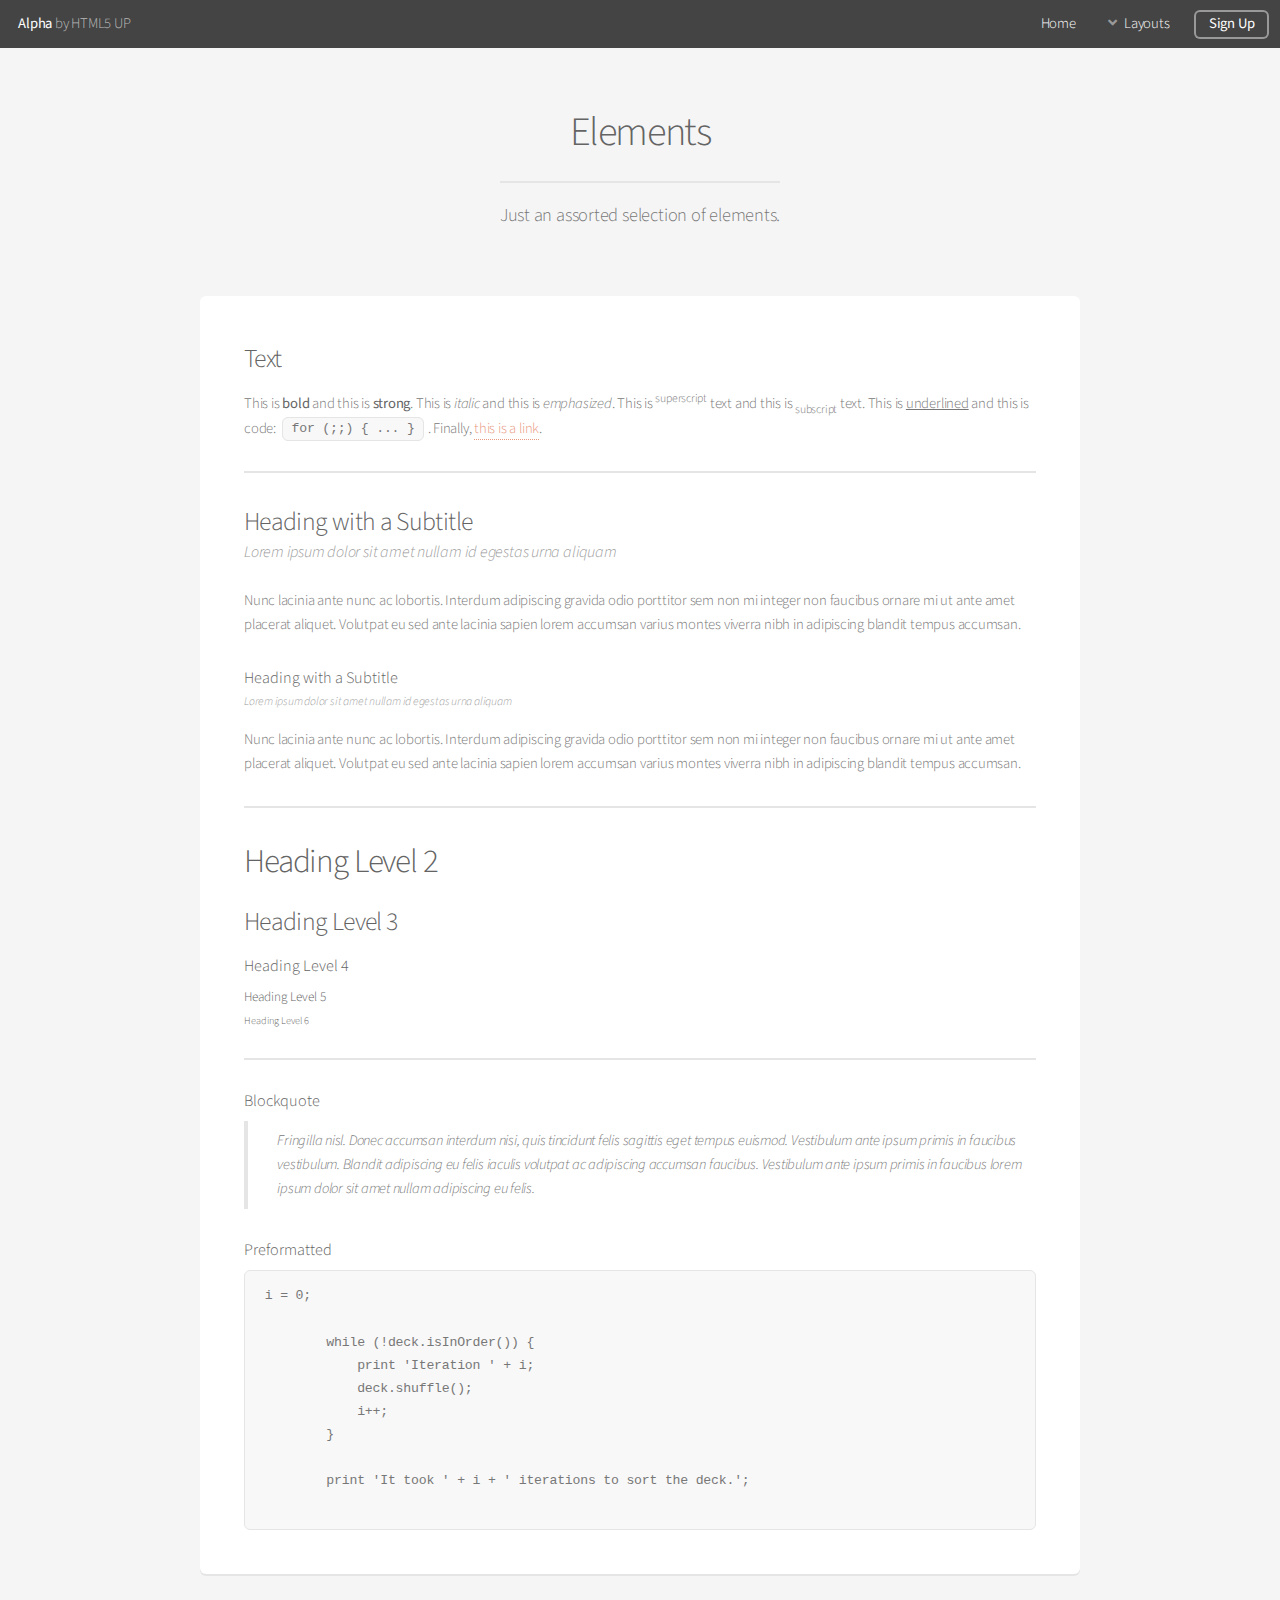
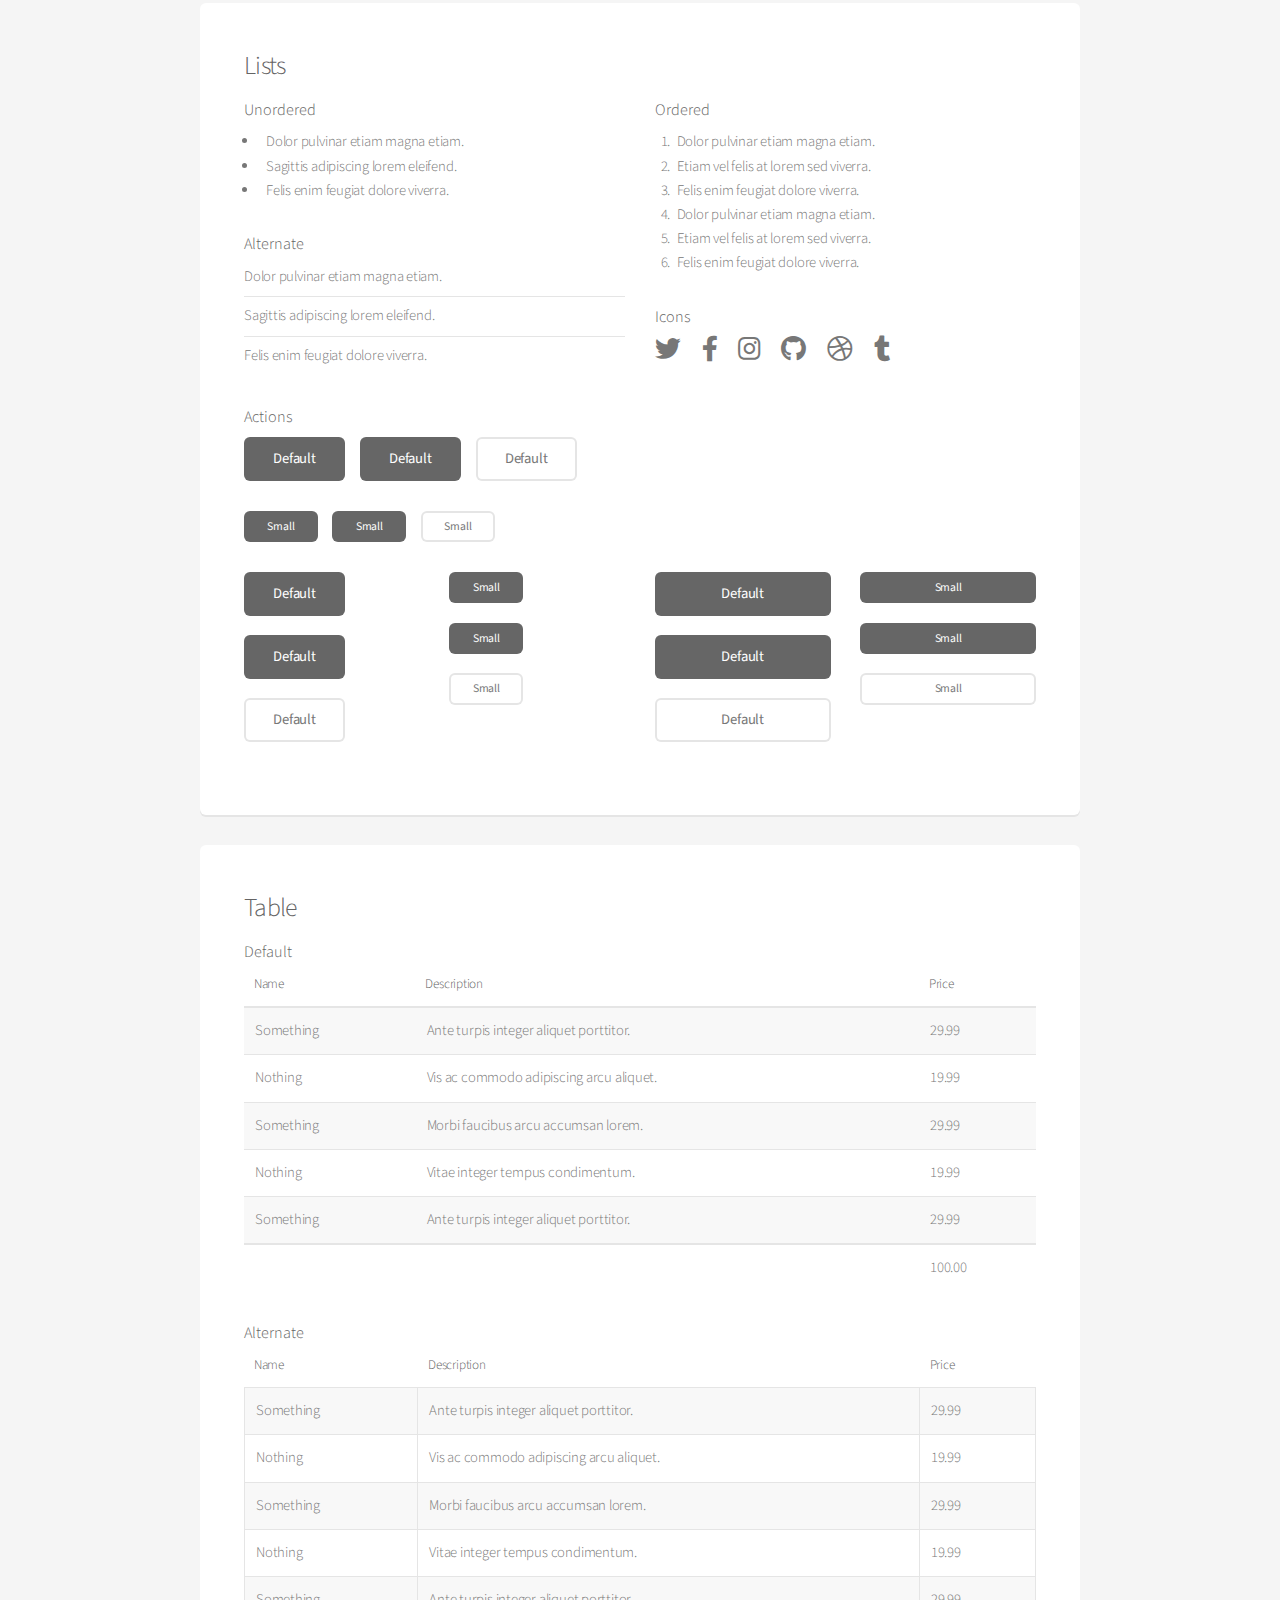
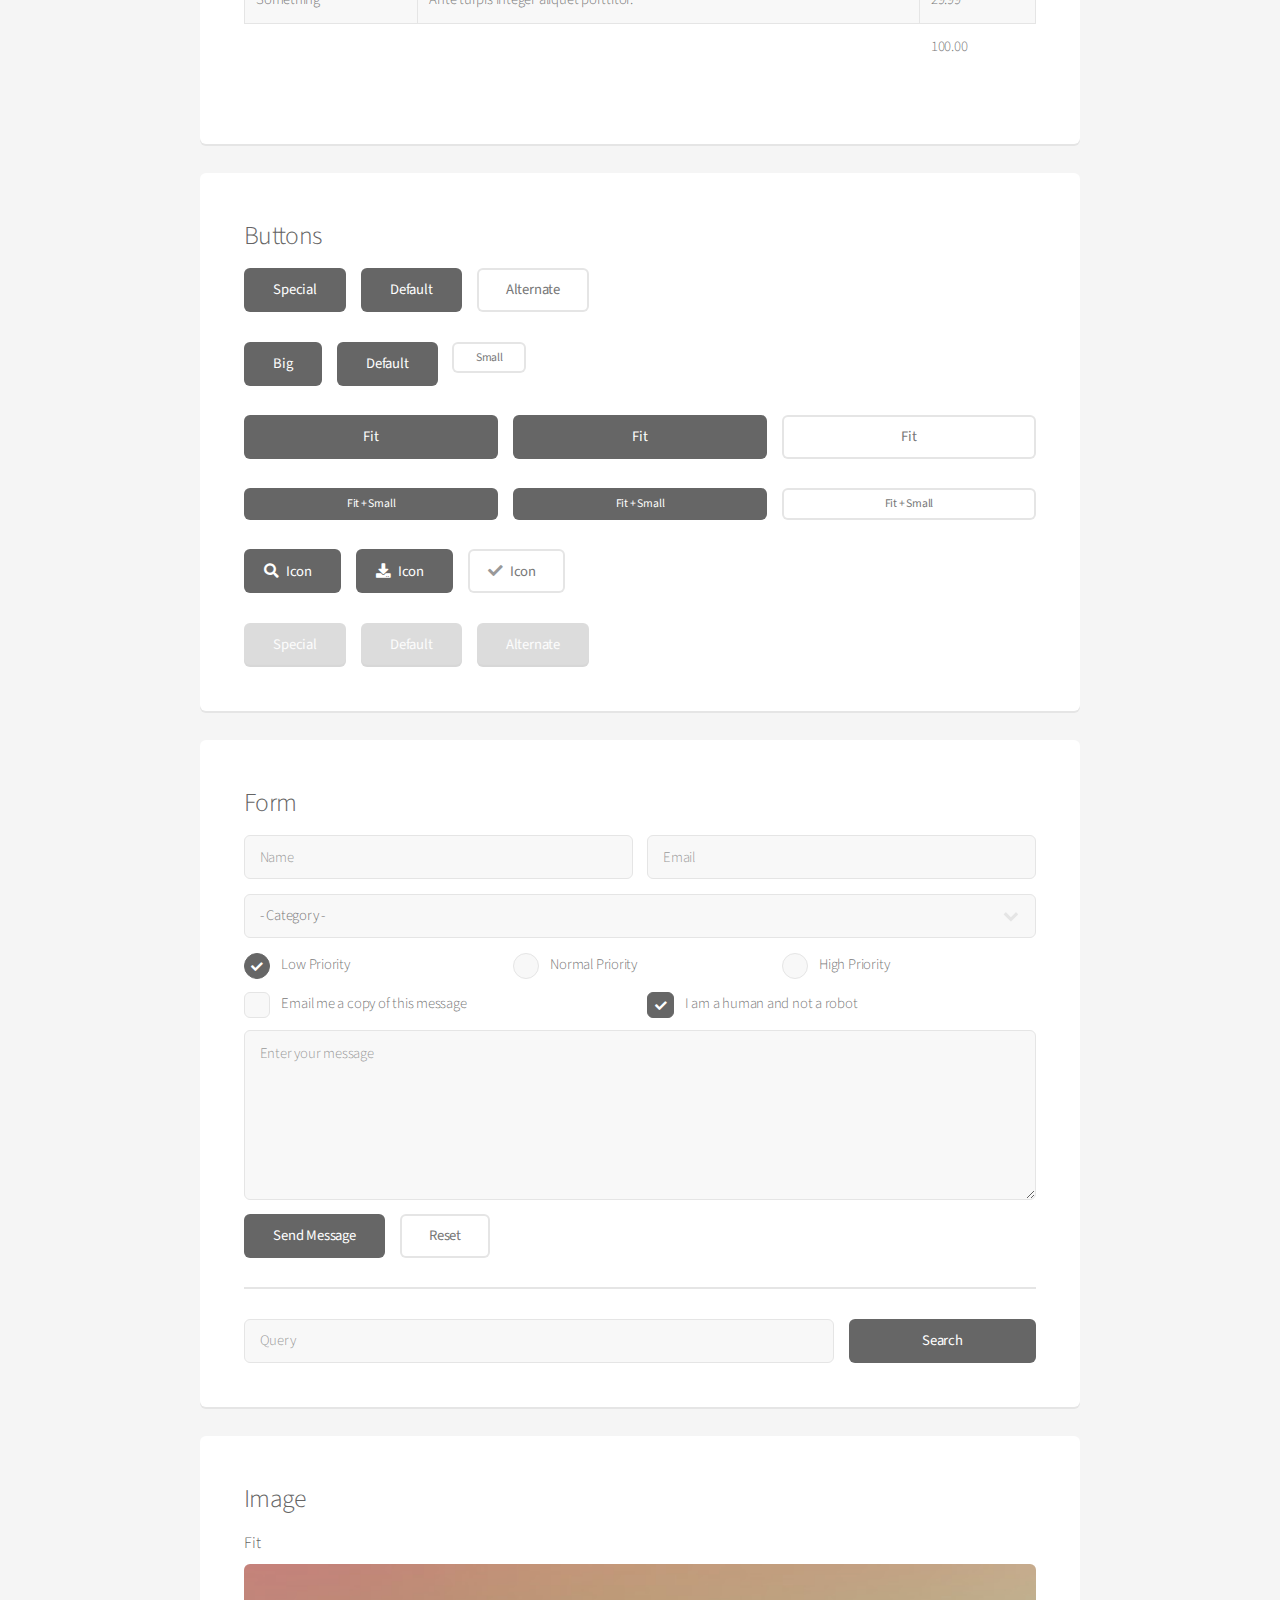
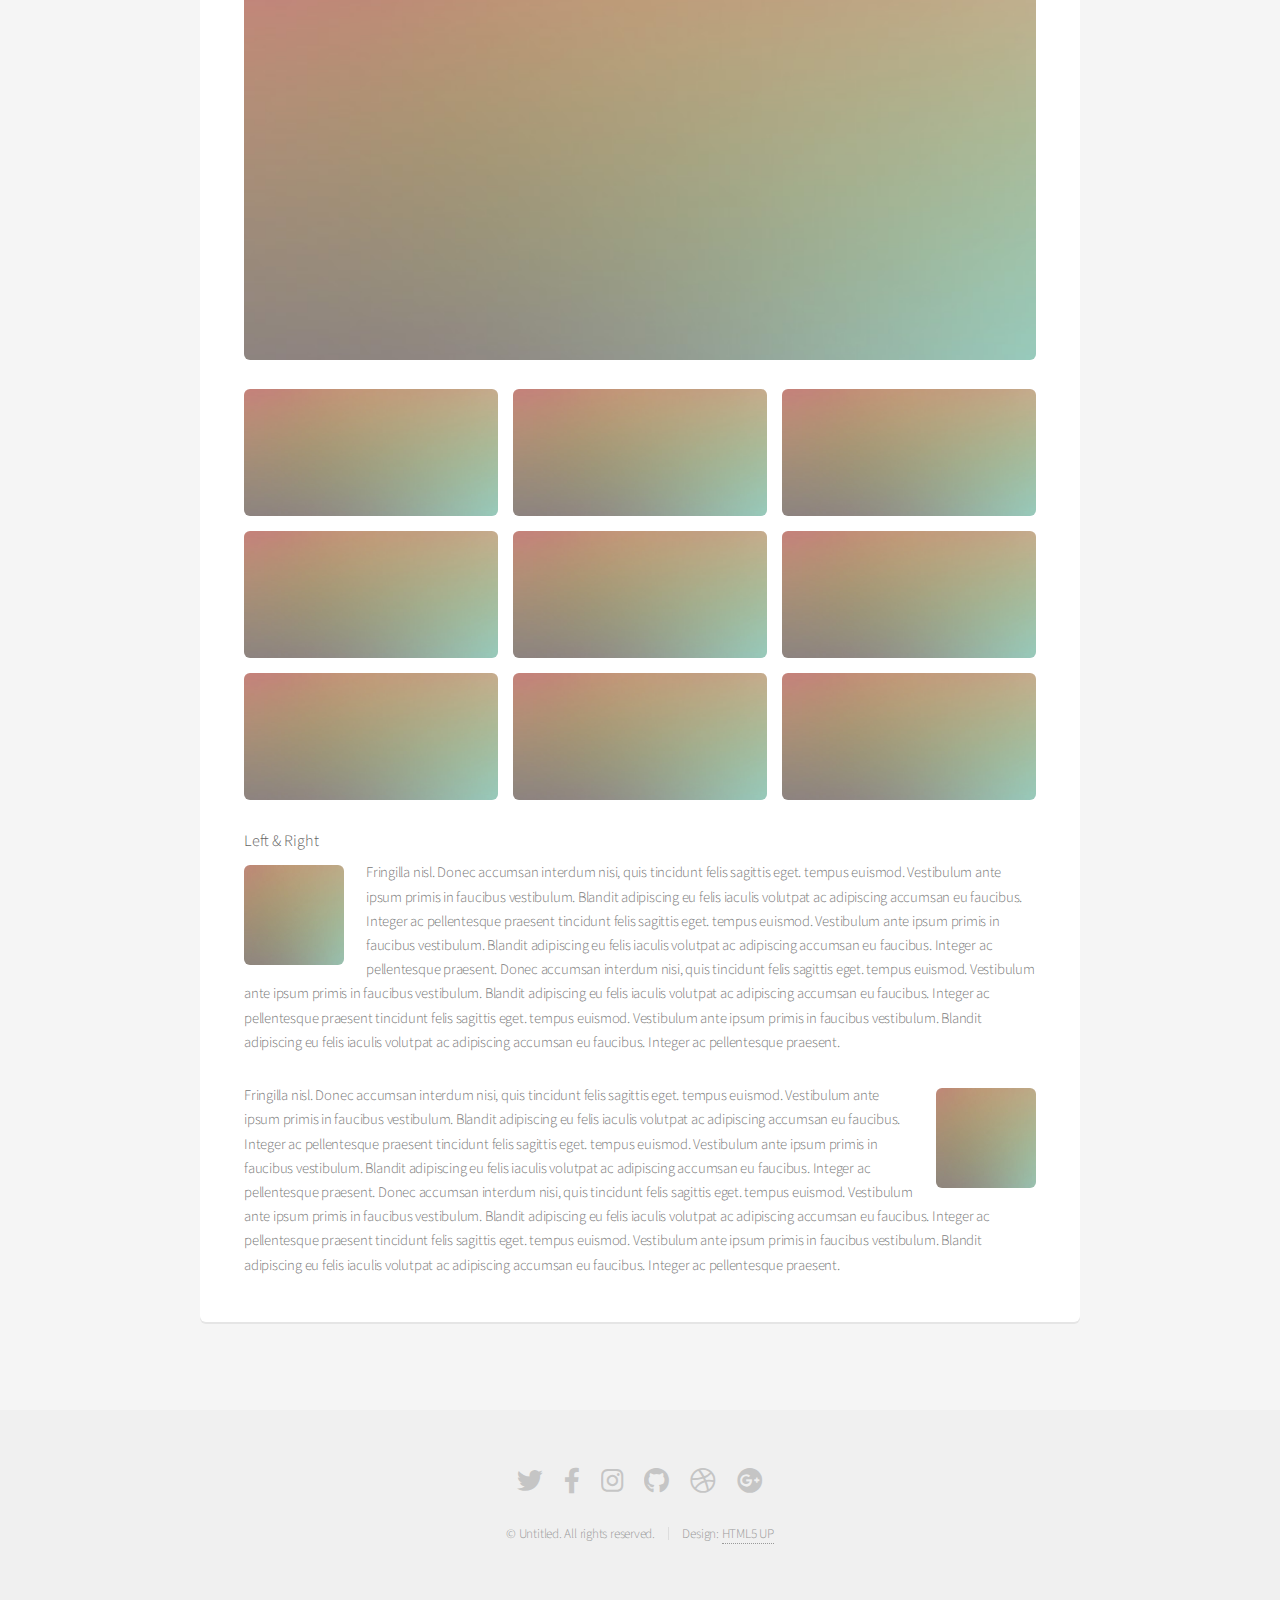
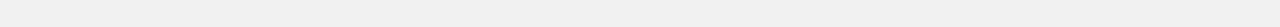
<file: template1/elements.html>
<!DOCTYPE HTML>
<!--
	Alpha by HTML5 UP
	html5up.net | @ajlkn
	Free for personal and commercial use under the CCA 3.0 license (html5up.net/license)
-->
<html>
	<head>
		<title>Elements - Alpha by HTML5 UP</title>
		<meta charset="utf-8" />
		<meta name="viewport" content="width=device-width, initial-scale=1, user-scalable=no" />
		<link rel="stylesheet" href="assets/css/main.css" />
	</head>
	<body class="is-preload">
		<div id="page-wrapper">

			<!-- Header -->
				<header id="header">
					<h1><a href="index.html">Alpha</a> by HTML5 UP</h1>
					<nav id="nav">
						<ul>
							<li><a href="index.html">Home</a></li>
							<li>
								<a href="#" class="icon solid fa-angle-down">Layouts</a>
								<ul>
									<li><a href="generic.html">Generic</a></li>
									<li><a href="contact.html">Contact</a></li>
									<li><a href="elements.html">Elements</a></li>
									<li>
										<a href="#">Submenu</a>
										<ul>
											<li><a href="#">Option One</a></li>
											<li><a href="#">Option Two</a></li>
											<li><a href="#">Option Three</a></li>
											<li><a href="#">Option Four</a></li>
										</ul>
									</li>
								</ul>
							</li>
							<li><a href="#" class="button">Sign Up</a></li>
						</ul>
					</nav>
				</header>

			<!-- Main -->
				<section id="main" class="container">
					<header>
						<h2>Elements</h2>
						<p>Just an assorted selection of elements.</p>
					</header>
					<div class="row">
						<div class="col-12">

							<!-- Text -->
								<section class="box">
									<h3>Text</h3>
									<p>This is <b>bold</b> and this is <strong>strong</strong>. This is <i>italic</i> and this is <em>emphasized</em>.
									This is <sup>superscript</sup> text and this is <sub>subscript</sub> text.
									This is <u>underlined</u> and this is code: <code>for (;;) { ... }</code>. Finally, <a href="#">this is a link</a>.</p>

									<hr />

									<header>
										<h3>Heading with a Subtitle</h3>
										<p>Lorem ipsum dolor sit amet nullam id egestas urna aliquam</p>
									</header>
									<p>Nunc lacinia ante nunc ac lobortis. Interdum adipiscing gravida odio porttitor sem non mi integer non faucibus ornare mi ut ante amet placerat aliquet. Volutpat eu sed ante lacinia sapien lorem accumsan varius montes viverra nibh in adipiscing blandit tempus accumsan.</p>
									<header>
										<h4>Heading with a Subtitle</h4>
										<p>Lorem ipsum dolor sit amet nullam id egestas urna aliquam</p>
									</header>
									<p>Nunc lacinia ante nunc ac lobortis. Interdum adipiscing gravida odio porttitor sem non mi integer non faucibus ornare mi ut ante amet placerat aliquet. Volutpat eu sed ante lacinia sapien lorem accumsan varius montes viverra nibh in adipiscing blandit tempus accumsan.</p>

									<hr />

									<h2>Heading Level 2</h2>
									<h3>Heading Level 3</h3>
									<h4>Heading Level 4</h4>
									<h5>Heading Level 5</h5>
									<h6>Heading Level 6</h6>

									<hr />

									<h4>Blockquote</h4>
									<blockquote>Fringilla nisl. Donec accumsan interdum nisi, quis tincidunt felis sagittis eget tempus euismod. Vestibulum ante ipsum primis in faucibus vestibulum. Blandit adipiscing eu felis iaculis volutpat ac adipiscing accumsan faucibus. Vestibulum ante ipsum primis in faucibus lorem ipsum dolor sit amet nullam adipiscing eu felis.</blockquote>

									<h4>Preformatted</h4>
									<pre>i = 0;

	while (!deck.isInOrder()) {
	    print 'Iteration ' + i;
	    deck.shuffle();
	    i++;
	}

	print 'It took ' + i + ' iterations to sort the deck.';
	</pre>
								</section>

						</div>
					</div>
					<div class="row">
						<div class="col-12">

							<!-- Lists -->
								<section class="box">
									<h3>Lists</h3>
									<div class="row">
										<div class="col-6 col-12-mobilep">

											<h4>Unordered</h4>
											<ul>
												<li>Dolor pulvinar etiam magna etiam.</li>
												<li>Sagittis adipiscing lorem eleifend.</li>
												<li>Felis enim feugiat dolore viverra.</li>
											</ul>

											<h4>Alternate</h4>
											<ul class="alt">
												<li>Dolor pulvinar etiam magna etiam.</li>
												<li>Sagittis adipiscing lorem eleifend.</li>
												<li>Felis enim feugiat dolore viverra.</li>
											</ul>

										</div>
										<div class="col-6 col-12-mobilep">

											<h4>Ordered</h4>
											<ol>
												<li>Dolor pulvinar etiam magna etiam.</li>
												<li>Etiam vel felis at lorem sed viverra.</li>
												<li>Felis enim feugiat dolore viverra.</li>
												<li>Dolor pulvinar etiam magna etiam.</li>
												<li>Etiam vel felis at lorem sed viverra.</li>
												<li>Felis enim feugiat dolore viverra.</li>
											</ol>

											<h4>Icons</h4>
											<ul class="icons">
												<li><a href="#" class="icon brands fa-twitter"><span class="label">Twitter</span></a></li>
												<li><a href="#" class="icon brands fa-facebook-f"><span class="label">Facebook</span></a></li>
												<li><a href="#" class="icon brands fa-instagram"><span class="label">Instagram</span></a></li>
												<li><a href="#" class="icon brands fa-github"><span class="label">Github</span></a></li>
												<li><a href="#" class="icon brands fa-dribbble"><span class="label">Dribbble</span></a></li>
												<li><a href="#" class="icon brands fa-tumblr"><span class="label">Tumblr</span></a></li>
											</ul>

										</div>
									</div>

									<h4>Actions</h4>
									<ul class="actions">
										<li><a href="#" class="button special">Default</a></li>
										<li><a href="#" class="button">Default</a></li>
										<li><a href="#" class="button alt">Default</a></li>
									</ul>
									<ul class="actions small">
										<li><a href="#" class="button special small">Small</a></li>
										<li><a href="#" class="button small">Small</a></li>
										<li><a href="#" class="button alt small">Small</a></li>
									</ul>
									<div class="row">
										<div class="col-3 col-6-narrower col-12-mobilep">
											<ul class="actions stacked">
												<li><a href="#" class="button special">Default</a></li>
												<li><a href="#" class="button">Default</a></li>
												<li><a href="#" class="button alt">Default</a></li>
											</ul>
										</div>
										<div class="col-3 col-6-narrower col-12-mobilep">
											<ul class="actions stacked">
												<li><a href="#" class="button special small">Small</a></li>
												<li><a href="#" class="button small">Small</a></li>
												<li><a href="#" class="button alt small">Small</a></li>
											</ul>
										</div>
										<div class="col-3 col-6-narrower col-12-mobilep">
											<ul class="actions stacked">
												<li><a href="#" class="button special fit">Default</a></li>
												<li><a href="#" class="button fit">Default</a></li>
												<li><a href="#" class="button alt fit">Default</a></li>
											</ul>
										</div>
										<div class="col-3 col-6-narrower col-12-mobilep">
											<ul class="actions stacked">
												<li><a href="#" class="button special small fit">Small</a></li>
												<li><a href="#" class="button small fit">Small</a></li>
												<li><a href="#" class="button alt small fit">Small</a></li>
											</ul>
										</div>
									</div>
								</section>

						</div>
					</div>
					<div class="row">
						<div class="col-12">

							<!-- Table -->
								<section class="box">
									<h3>Table</h3>

									<h4>Default</h4>
									<div class="table-wrapper">
										<table>
											<thead>
												<tr>
													<th>Name</th>
													<th>Description</th>
													<th>Price</th>
												</tr>
											</thead>
											<tbody>
												<tr>
													<td>Something</td>
													<td>Ante turpis integer aliquet porttitor.</td>
													<td>29.99</td>
												</tr>
												<tr>
													<td>Nothing</td>
													<td>Vis ac commodo adipiscing arcu aliquet.</td>
													<td>19.99</td>
												</tr>
												<tr>
													<td>Something</td>
													<td> Morbi faucibus arcu accumsan lorem.</td>
													<td>29.99</td>
												</tr>
												<tr>
													<td>Nothing</td>
													<td>Vitae integer tempus condimentum.</td>
													<td>19.99</td>
												</tr>
												<tr>
													<td>Something</td>
													<td>Ante turpis integer aliquet porttitor.</td>
													<td>29.99</td>
												</tr>
											</tbody>
											<tfoot>
												<tr>
													<td colspan="2"></td>
													<td>100.00</td>
												</tr>
											</tfoot>
										</table>
									</div>

									<h4>Alternate</h4>
									<div class="table-wrapper">
										<table class="alt">
											<thead>
												<tr>
													<th>Name</th>
													<th>Description</th>
													<th>Price</th>
												</tr>
											</thead>
											<tbody>
												<tr>
													<td>Something</td>
													<td>Ante turpis integer aliquet porttitor.</td>
													<td>29.99</td>
												</tr>
												<tr>
													<td>Nothing</td>
													<td>Vis ac commodo adipiscing arcu aliquet.</td>
													<td>19.99</td>
												</tr>
												<tr>
													<td>Something</td>
													<td> Morbi faucibus arcu accumsan lorem.</td>
													<td>29.99</td>
												</tr>
												<tr>
													<td>Nothing</td>
													<td>Vitae integer tempus condimentum.</td>
													<td>19.99</td>
												</tr>
												<tr>
													<td>Something</td>
													<td>Ante turpis integer aliquet porttitor.</td>
													<td>29.99</td>
												</tr>
											</tbody>
											<tfoot>
												<tr>
													<td colspan="2"></td>
													<td>100.00</td>
												</tr>
											</tfoot>
										</table>
									</div>
								</section>

						</div>
					</div>
					<div class="row">
						<div class="col-12">

							<!-- Buttons -->
								<section class="box">
									<h3>Buttons</h3>
									<ul class="actions">
										<li><a href="#" class="button special">Special</a></li>
										<li><a href="#" class="button">Default</a></li>
										<li><a href="#" class="button alt">Alternate</a></li>
									</ul>
									<ul class="actions">
										<li><a href="#" class="button special big">Big</a></li>
										<li><a href="#" class="button">Default</a></li>
										<li><a href="#" class="button alt small">Small</a></li>
									</ul>
									<ul class="actions fit">
										<li><a href="#" class="button special fit">Fit</a></li>
										<li><a href="#" class="button fit">Fit</a></li>
										<li><a href="#" class="button alt fit">Fit</a></li>
									</ul>
									<ul class="actions fit small">
										<li><a href="#" class="button special fit small">Fit + Small</a></li>
										<li><a href="#" class="button fit small">Fit + Small</a></li>
										<li><a href="#" class="button alt fit small">Fit + Small</a></li>
									</ul>
									<ul class="actions">
										<li><a href="#" class="button special icon solid fa-search">Icon</a></li>
										<li><a href="#" class="button icon solid fa-download">Icon</a></li>
										<li><a href="#" class="button alt icon solid fa-check">Icon</a></li>
									</ul>
									<ul class="actions">
										<li><span class="button special disabled">Special</span></li>
										<li><span class="button disabled">Default</span></li>
										<li><span class="button alt disabled">Alternate</span></li>
									</ul>
								</section>

						</div>
					</div>
					<div class="row">
						<div class="col-12">

							<!-- Form -->
								<section class="box">
									<h3>Form</h3>
									<form method="post" action="#">
										<div class="row gtr-uniform gtr-50">
											<div class="col-6 col-12-mobilep">
												<input type="text" name="name" id="name" value="" placeholder="Name" />
											</div>
											<div class="col-6 col-12-mobilep">
												<input type="email" name="email" id="email" value="" placeholder="Email" />
											</div>
											<div class="col-12">
												<select name="category" id="category">
													<option value="">- Category -</option>
													<option value="1">Manufacturing</option>
													<option value="1">Shipping</option>
													<option value="1">Administration</option>
													<option value="1">Human Resources</option>
												</select>
											</div>
											<div class="col-4 col-12-narrower">
												<input type="radio" id="priority-low" name="priority" checked>
												<label for="priority-low">Low Priority</label>
											</div>
											<div class="col-4 col-12-narrower">
												<input type="radio" id="priority-normal" name="priority">
												<label for="priority-normal">Normal Priority</label>
											</div>
											<div class="col-4 col-12-narrower">
												<input type="radio" id="priority-high" name="priority">
												<label for="priority-high">High Priority</label>
											</div>
											<div class="col-6 col-12-narrower">
												<input type="checkbox" id="copy" name="copy">
												<label for="copy">Email me a copy of this message</label>
											</div>
											<div class="col-6 col-12-narrower">
												<input type="checkbox" id="human" name="human" checked>
												<label for="human">I am a human and not a robot</label>
											</div>
											<div class="col-12">
												<textarea name="message" id="message" placeholder="Enter your message" rows="6"></textarea>
											</div>
											<div class="col-12">
												<ul class="actions">
													<li><input type="submit" value="Send Message" /></li>
													<li><input type="reset" value="Reset" class="alt" /></li>
												</ul>
											</div>
										</div>
									</form>

									<hr />

									<form method="post" action="#">
										<div class="row gtr-uniform gtr-50">
											<div class="col-9 col-12-mobilep">
												<input type="text" name="query" id="query" value="" placeholder="Query" />
											</div>
											<div class="col-3 col-12-mobilep">
												<input type="submit" value="Search" class="fit" />
											</div>
										</div>
									</form>
								</section>

						</div>
					</div>
					<div class="row">
						<div class="col-12">

							<!-- Image -->
								<section class="box">
									<h3>Image</h3>
									<h4>Fit</h4>
									<span class="image fit"><img src="images/pic04.jpg" alt="" /></span>
									<div class="box alt">
										<div class="row gtr-50 gtr-uniform">
											<div class="col-4"><span class="image fit"><img src="images/pic04.jpg" alt="" /></span></div>
											<div class="col-4"><span class="image fit"><img src="images/pic04.jpg" alt="" /></span></div>
											<div class="col-4"><span class="image fit"><img src="images/pic04.jpg" alt="" /></span></div>
											<div class="col-4"><span class="image fit"><img src="images/pic04.jpg" alt="" /></span></div>
											<div class="col-4"><span class="image fit"><img src="images/pic04.jpg" alt="" /></span></div>
											<div class="col-4"><span class="image fit"><img src="images/pic04.jpg" alt="" /></span></div>
											<div class="col-4"><span class="image fit"><img src="images/pic04.jpg" alt="" /></span></div>
											<div class="col-4"><span class="image fit"><img src="images/pic04.jpg" alt="" /></span></div>
											<div class="col-4"><span class="image fit"><img src="images/pic04.jpg" alt="" /></span></div>
										</div>
									</div>

									<h4>Left &amp; Right</h4>
									<p><span class="image left"><img src="images/pic05.jpg" alt="" /></span>Fringilla nisl. Donec accumsan interdum nisi, quis tincidunt felis sagittis eget. tempus euismod. Vestibulum ante ipsum primis in faucibus vestibulum. Blandit adipiscing eu felis iaculis volutpat ac adipiscing accumsan eu faucibus. Integer ac pellentesque praesent tincidunt felis sagittis eget. tempus euismod. Vestibulum ante ipsum primis in faucibus vestibulum. Blandit adipiscing eu felis iaculis volutpat ac adipiscing accumsan eu faucibus. Integer ac pellentesque praesent. Donec accumsan interdum nisi, quis tincidunt felis sagittis eget. tempus euismod. Vestibulum ante ipsum primis in faucibus vestibulum. Blandit adipiscing eu felis iaculis volutpat ac adipiscing accumsan eu faucibus. Integer ac pellentesque praesent tincidunt felis sagittis eget. tempus euismod. Vestibulum ante ipsum primis in faucibus vestibulum. Blandit adipiscing eu felis iaculis volutpat ac adipiscing accumsan eu faucibus. Integer ac pellentesque praesent.</p>
									<p><span class="image right"><img src="images/pic05.jpg" alt="" /></span>Fringilla nisl. Donec accumsan interdum nisi, quis tincidunt felis sagittis eget. tempus euismod. Vestibulum ante ipsum primis in faucibus vestibulum. Blandit adipiscing eu felis iaculis volutpat ac adipiscing accumsan eu faucibus. Integer ac pellentesque praesent tincidunt felis sagittis eget. tempus euismod. Vestibulum ante ipsum primis in faucibus vestibulum. Blandit adipiscing eu felis iaculis volutpat ac adipiscing accumsan eu faucibus. Integer ac pellentesque praesent. Donec accumsan interdum nisi, quis tincidunt felis sagittis eget. tempus euismod. Vestibulum ante ipsum primis in faucibus vestibulum. Blandit adipiscing eu felis iaculis volutpat ac adipiscing accumsan eu faucibus. Integer ac pellentesque praesent tincidunt felis sagittis eget. tempus euismod. Vestibulum ante ipsum primis in faucibus vestibulum. Blandit adipiscing eu felis iaculis volutpat ac adipiscing accumsan eu faucibus. Integer ac pellentesque praesent.</p>
								</section>

						</div>
					</div>
				</section>

			<!-- Footer -->
				<footer id="footer">
					<ul class="icons">
						<li><a href="#" class="icon brands fa-twitter"><span class="label">Twitter</span></a></li>
						<li><a href="#" class="icon brands fa-facebook-f"><span class="label">Facebook</span></a></li>
						<li><a href="#" class="icon brands fa-instagram"><span class="label">Instagram</span></a></li>
						<li><a href="#" class="icon brands fa-github"><span class="label">Github</span></a></li>
						<li><a href="#" class="icon brands fa-dribbble"><span class="label">Dribbble</span></a></li>
						<li><a href="#" class="icon brands fa-google-plus"><span class="label">Google+</span></a></li>
					</ul>
					<ul class="copyright">
						<li>&copy; Untitled. All rights reserved.</li><li>Design: <a href="http://html5up.net">HTML5 UP</a></li>
					</ul>
				</footer>

		</div>

		<!-- Scripts -->
			<script src="assets/js/jquery.min.js"></script>
			<script src="assets/js/jquery.dropotron.min.js"></script>
			<script src="assets/js/jquery.scrollex.min.js"></script>
			<script src="assets/js/browser.min.js"></script>
			<script src="assets/js/breakpoints.min.js"></script>
			<script src="assets/js/util.js"></script>
			<script src="assets/js/main.js"></script>

	</body>
</html>
</file>
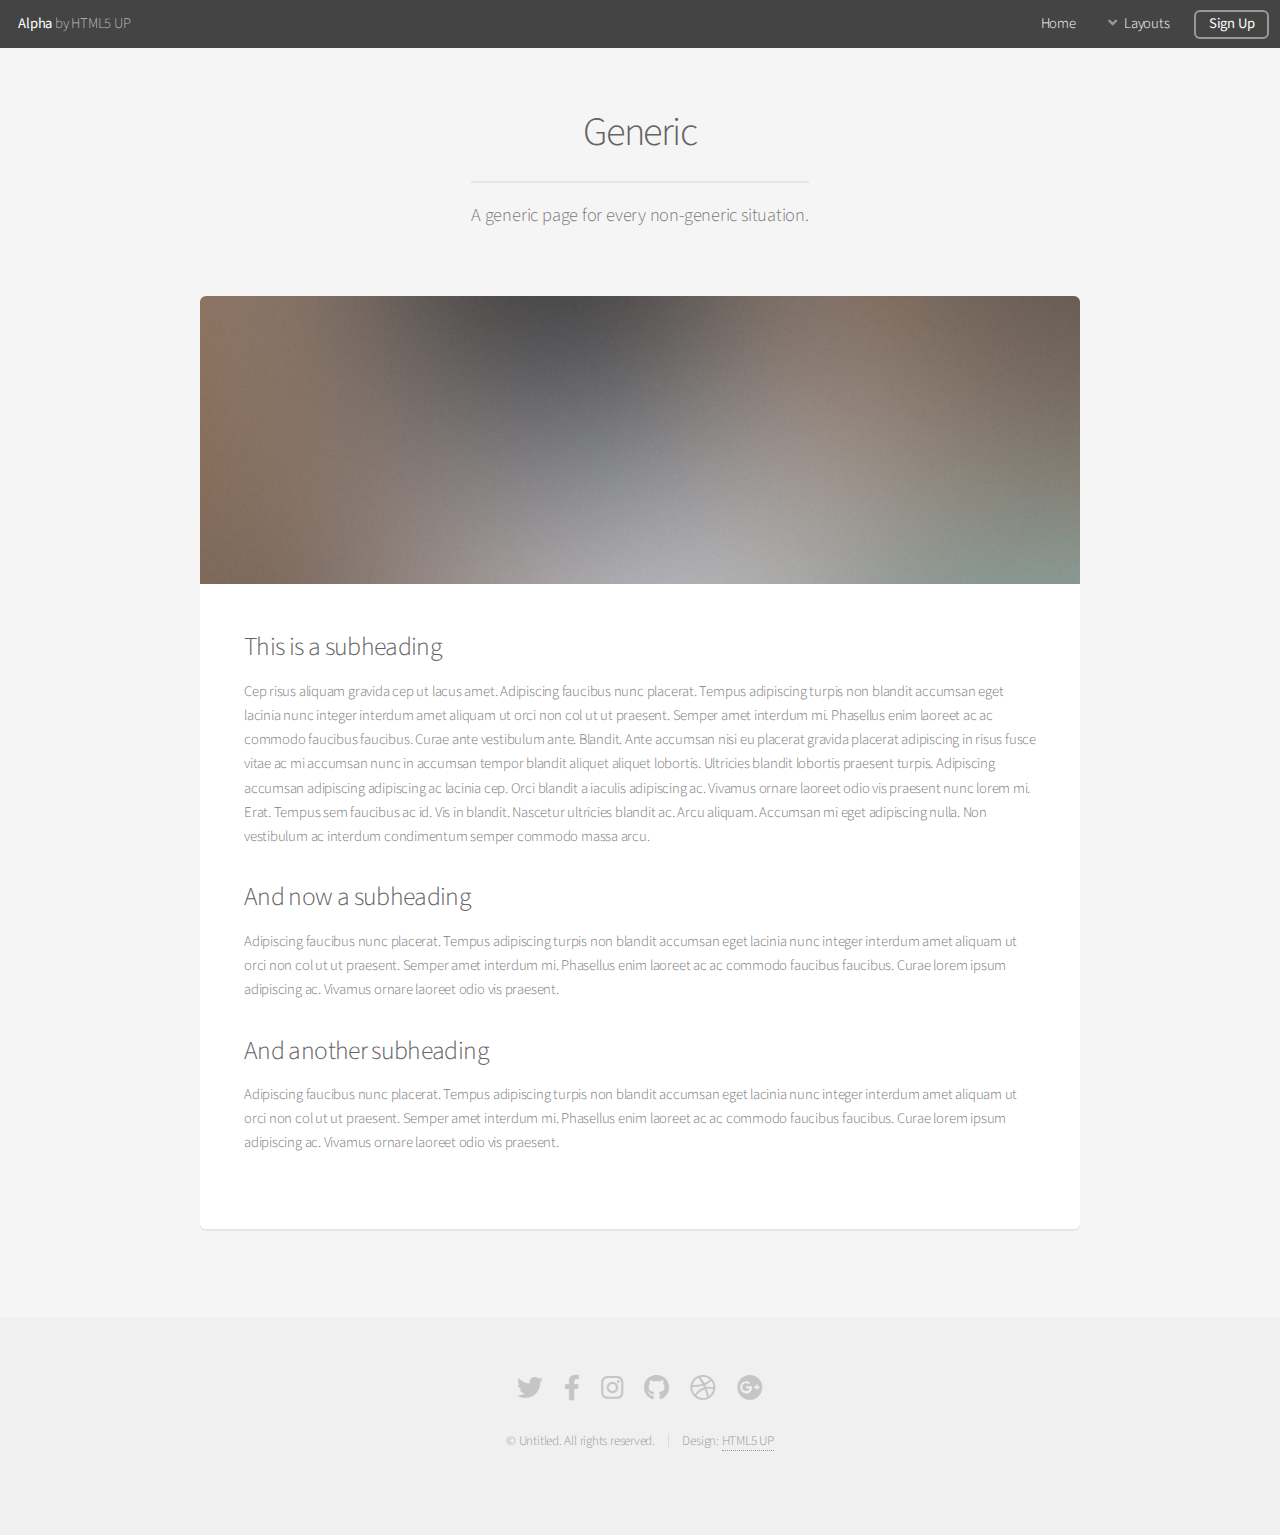
<file: template1/generic.html>
<!DOCTYPE HTML>
<!--
	Alpha by HTML5 UP
	html5up.net | @ajlkn
	Free for personal and commercial use under the CCA 3.0 license (html5up.net/license)
-->
<html>
	<head>
		<title>Generic - Alpha by HTML5 UP</title>
		<meta charset="utf-8" />
		<meta name="viewport" content="width=device-width, initial-scale=1, user-scalable=no" />
		<link rel="stylesheet" href="assets/css/main.css" />
	</head>
	<body class="is-preload">
		<div id="page-wrapper">

			<!-- Header -->
				<header id="header">
					<h1><a href="index.html">Alpha</a> by HTML5 UP</h1>
					<nav id="nav">
						<ul>
							<li><a href="index.html">Home</a></li>
							<li>
								<a href="#" class="icon solid fa-angle-down">Layouts</a>
								<ul>
									<li><a href="generic.html">Generic</a></li>
									<li><a href="contact.html">Contact</a></li>
									<li><a href="elements.html">Elements</a></li>
									<li>
										<a href="#">Submenu</a>
										<ul>
											<li><a href="#">Option One</a></li>
											<li><a href="#">Option Two</a></li>
											<li><a href="#">Option Three</a></li>
											<li><a href="#">Option Four</a></li>
										</ul>
									</li>
								</ul>
							</li>
							<li><a href="#" class="button">Sign Up</a></li>
						</ul>
					</nav>
				</header>

			<!-- Main -->
				<section id="main" class="container">
					<header>
						<h2>Generic</h2>
						<p>A generic page for every non-generic situation.</p>
					</header>
					<div class="box">
						<span class="image featured"><img src="images/pic01.jpg" alt="" /></span>
						<h3>This is a subheading</h3>
						<p>Cep risus aliquam gravida cep ut lacus amet. Adipiscing faucibus nunc placerat. Tempus adipiscing turpis non blandit accumsan eget lacinia nunc integer interdum amet aliquam ut orci non col ut ut praesent. Semper amet interdum mi. Phasellus enim laoreet ac ac commodo faucibus faucibus. Curae ante vestibulum ante. Blandit. Ante accumsan nisi eu placerat gravida placerat adipiscing in risus fusce vitae ac mi accumsan nunc in accumsan tempor blandit aliquet aliquet lobortis. Ultricies blandit lobortis praesent turpis. Adipiscing accumsan adipiscing adipiscing ac lacinia cep. Orci blandit a iaculis adipiscing ac. Vivamus ornare laoreet odio vis praesent nunc lorem mi. Erat. Tempus sem faucibus ac id. Vis in blandit. Nascetur ultricies blandit ac. Arcu aliquam. Accumsan mi eget adipiscing nulla. Non vestibulum ac interdum condimentum semper commodo massa arcu.</p>
						<div class="row">
							<div class="row-6 row-12-mobilep">
								<h3>And now a subheading</h3>
								<p>Adipiscing faucibus nunc placerat. Tempus adipiscing turpis non blandit accumsan eget lacinia nunc integer interdum amet aliquam ut orci non col ut ut praesent. Semper amet interdum mi. Phasellus enim laoreet ac ac commodo faucibus faucibus. Curae lorem ipsum adipiscing ac. Vivamus ornare laoreet odio vis praesent.</p>
							</div>
							<div class="row-6 row-12-mobilep">
								<h3>And another subheading</h3>
								<p>Adipiscing faucibus nunc placerat. Tempus adipiscing turpis non blandit accumsan eget lacinia nunc integer interdum amet aliquam ut orci non col ut ut praesent. Semper amet interdum mi. Phasellus enim laoreet ac ac commodo faucibus faucibus. Curae lorem ipsum adipiscing ac. Vivamus ornare laoreet odio vis praesent.</p>
							</div>
						</div>
					</div>
				</section>

			<!-- Footer -->
				<footer id="footer">
					<ul class="icons">
						<li><a href="#" class="icon brands fa-twitter"><span class="label">Twitter</span></a></li>
						<li><a href="#" class="icon brands fa-facebook-f"><span class="label">Facebook</span></a></li>
						<li><a href="#" class="icon brands fa-instagram"><span class="label">Instagram</span></a></li>
						<li><a href="#" class="icon brands fa-github"><span class="label">Github</span></a></li>
						<li><a href="#" class="icon brands fa-dribbble"><span class="label">Dribbble</span></a></li>
						<li><a href="#" class="icon brands fa-google-plus"><span class="label">Google+</span></a></li>
					</ul>
					<ul class="copyright">
						<li>&copy; Untitled. All rights reserved.</li><li>Design: <a href="http://html5up.net">HTML5 UP</a></li>
					</ul>
				</footer>

		</div>

		<!-- Scripts -->
			<script src="assets/js/jquery.min.js"></script>
			<script src="assets/js/jquery.dropotron.min.js"></script>
			<script src="assets/js/jquery.scrollex.min.js"></script>
			<script src="assets/js/browser.min.js"></script>
			<script src="assets/js/breakpoints.min.js"></script>
			<script src="assets/js/util.js"></script>
			<script src="assets/js/main.js"></script>

	</body>
</html>
</file>
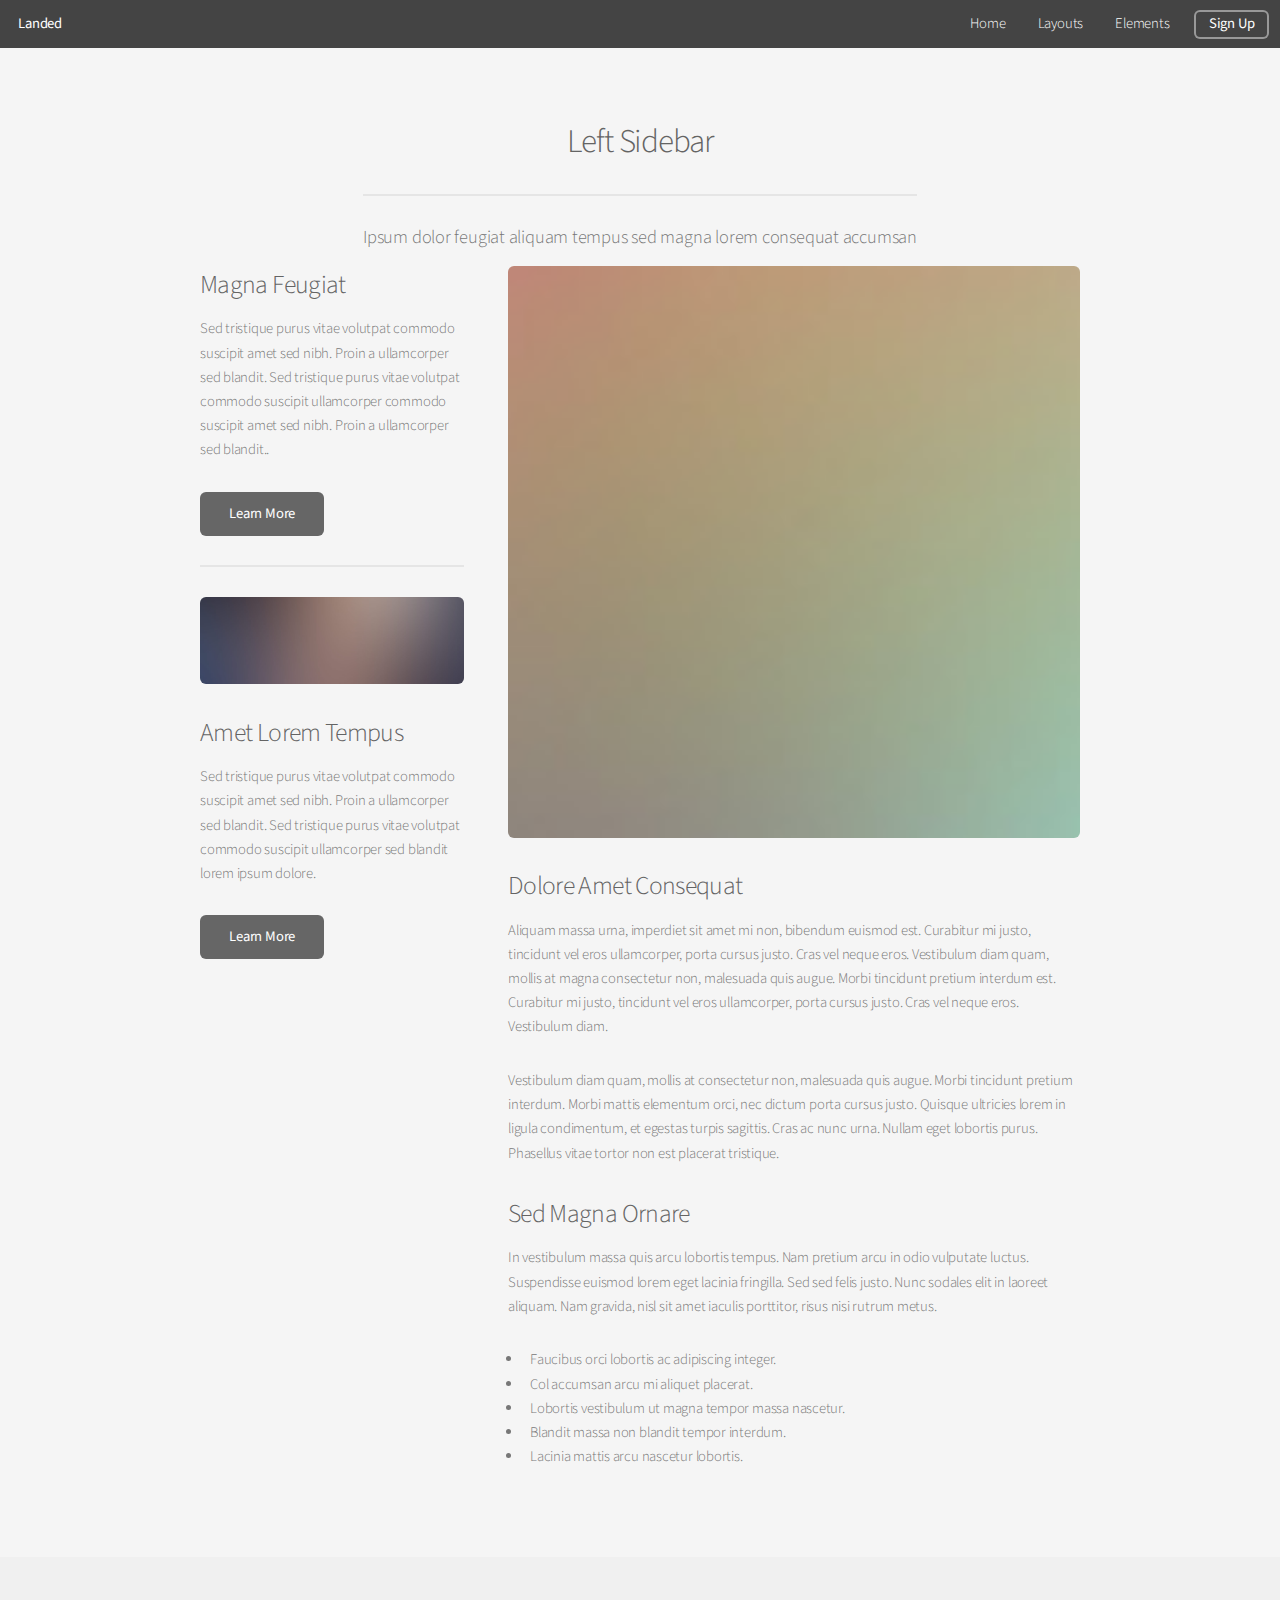
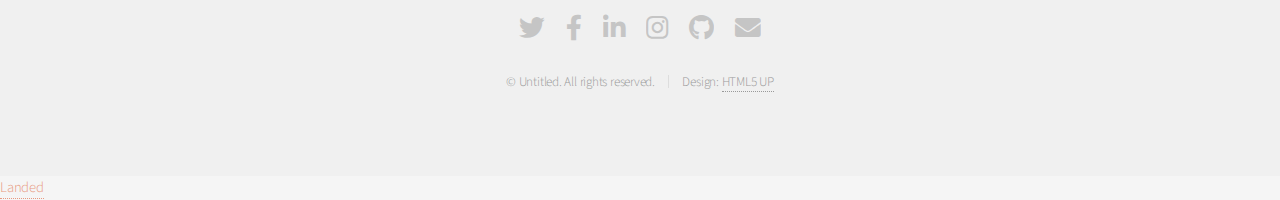
<file: template1/left-sidebar.html>
<!DOCTYPE HTML>
<!--
	Landed by HTML5 UP
	html5up.net | @ajlkn
	Free for personal and commercial use under the CCA 3.0 license (html5up.net/license)
-->
<html>
	<head>
		<title>Left Sidebar - Landed by HTML5 UP</title>
		<meta charset="utf-8" />
		<meta name="viewport" content="width=device-width, initial-scale=1, user-scalable=no" />
		<link rel="stylesheet" href="assets/css/main.css" />
		<noscript><link rel="stylesheet" href="assets/css/noscript.css" /></noscript>
	</head>
	<body class="is-preload">
		<div id="page-wrapper">

			<!-- Header -->
				<header id="header">
					<h1 id="logo"><a href="index.html">Landed</a></h1>
					<nav id="nav">
						<ul>
							<li><a href="index.html">Home</a></li>
							<li>
								<a href="#">Layouts</a>
								<ul>
									<li><a href="left-sidebar.html">Left Sidebar</a></li>
									<li><a href="right-sidebar.html">Right Sidebar</a></li>
									<li><a href="no-sidebar.html">No Sidebar</a></li>
									<li>
										<a href="#">Submenu</a>
										<ul>
											<li><a href="#">Option 1</a></li>
											<li><a href="#">Option 2</a></li>
											<li><a href="#">Option 3</a></li>
											<li><a href="#">Option 4</a></li>
										</ul>
									</li>
								</ul>
							</li>
							<li><a href="elements.html">Elements</a></li>
							<li><a href="#" class="button primary">Sign Up</a></li>
						</ul>
					</nav>
				</header>

			<!-- Main -->
				<div id="main" class="wrapper style1">
					<div class="container">
						<header class="major">
							<h2>Left Sidebar</h2>
							<p>Ipsum dolor feugiat aliquam tempus sed magna lorem consequat accumsan</p>
						</header>
						<div class="row gtr-150">
							<div class="col-4 col-12-medium">

								<!-- Sidebar -->
									<section id="sidebar">
										<section>
											<h3>Magna Feugiat</h3>
											<p>Sed tristique purus vitae volutpat commodo suscipit amet sed nibh. Proin a ullamcorper sed blandit. Sed tristique purus vitae volutpat commodo suscipit ullamcorper commodo suscipit amet sed nibh. Proin a ullamcorper sed blandit..</p>
											<footer>
												<ul class="actions">
													<li><a href="#" class="button">Learn More</a></li>
												</ul>
											</footer>
										</section>
										<hr />
										<section>
											<a href="#" class="image fit"><img src="images/pic06.jpg" alt="" /></a>
											<h3>Amet Lorem Tempus</h3>
											<p>Sed tristique purus vitae volutpat commodo suscipit amet sed nibh. Proin a ullamcorper sed blandit. Sed tristique purus vitae volutpat commodo suscipit ullamcorper sed blandit lorem ipsum dolore.</p>
											<footer>
												<ul class="actions">
													<li><a href="#" class="button">Learn More</a></li>
												</ul>
											</footer>
										</section>
									</section>

							</div>
							<div class="col-8 col-12-medium imp-medium">

								<!-- Content -->
									<section id="content">
										<a href="#" class="image fit"><img src="images/pic05.jpg" alt="" /></a>
										<h3>Dolore Amet Consequat</h3>
										<p>Aliquam massa urna, imperdiet sit amet mi non, bibendum euismod est. Curabitur mi justo, tincidunt vel eros ullamcorper, porta cursus justo. Cras vel neque eros. Vestibulum diam quam, mollis at magna consectetur non, malesuada quis augue. Morbi tincidunt pretium interdum est. Curabitur mi justo, tincidunt vel eros ullamcorper, porta cursus justo. Cras vel neque eros. Vestibulum diam.</p>
										<p>Vestibulum diam quam, mollis at consectetur non, malesuada quis augue. Morbi tincidunt pretium interdum. Morbi mattis elementum orci, nec dictum porta cursus justo. Quisque ultricies lorem in ligula condimentum, et egestas turpis sagittis. Cras ac nunc urna. Nullam eget lobortis purus. Phasellus vitae tortor non est placerat tristique.</p>
										<h3>Sed Magna Ornare</h3>
										<p>In vestibulum massa quis arcu lobortis tempus. Nam pretium arcu in odio vulputate luctus. Suspendisse euismod lorem eget lacinia fringilla. Sed sed felis justo. Nunc sodales elit in laoreet aliquam. Nam gravida, nisl sit amet iaculis porttitor, risus nisi rutrum metus.</p>
										<ul>
											<li>Faucibus orci lobortis ac adipiscing integer.</li>
											<li>Col accumsan arcu mi aliquet placerat.</li>
											<li>Lobortis vestibulum ut magna tempor massa nascetur.</li>
											<li>Blandit massa non blandit tempor interdum.</li>
											<li>Lacinia mattis arcu nascetur lobortis.</li>
										</ul>
									</section>

							</div>
						</div>
					</div>
				</div>

			<!-- Footer -->
				<footer id="footer">
					<ul class="icons">
						<li><a href="#" class="icon brands alt fa-twitter"><span class="label">Twitter</span></a></li>
						<li><a href="#" class="icon brands alt fa-facebook-f"><span class="label">Facebook</span></a></li>
						<li><a href="#" class="icon brands alt fa-linkedin-in"><span class="label">LinkedIn</span></a></li>
						<li><a href="#" class="icon brands alt fa-instagram"><span class="label">Instagram</span></a></li>
						<li><a href="#" class="icon brands alt fa-github"><span class="label">GitHub</span></a></li>
						<li><a href="#" class="icon solid alt fa-envelope"><span class="label">Email</span></a></li>
					</ul>
					<ul class="copyright">
						<li>&copy; Untitled. All rights reserved.</li><li>Design: <a href="http://html5up.net">HTML5 UP</a></li>
					</ul>
				</footer>

		</div>

		<!-- Scripts -->
			<script src="assets/js/jquery.min.js"></script>
			<script src="assets/js/jquery.scrolly.min.js"></script>
			<script src="assets/js/jquery.dropotron.min.js"></script>
			<script src="assets/js/jquery.scrollex.min.js"></script>
			<script src="assets/js/browser.min.js"></script>
			<script src="assets/js/breakpoints.min.js"></script>
			<script src="assets/js/util.js"></script>
			<script src="assets/js/main.js"></script>

	</body>
</html>
</file>
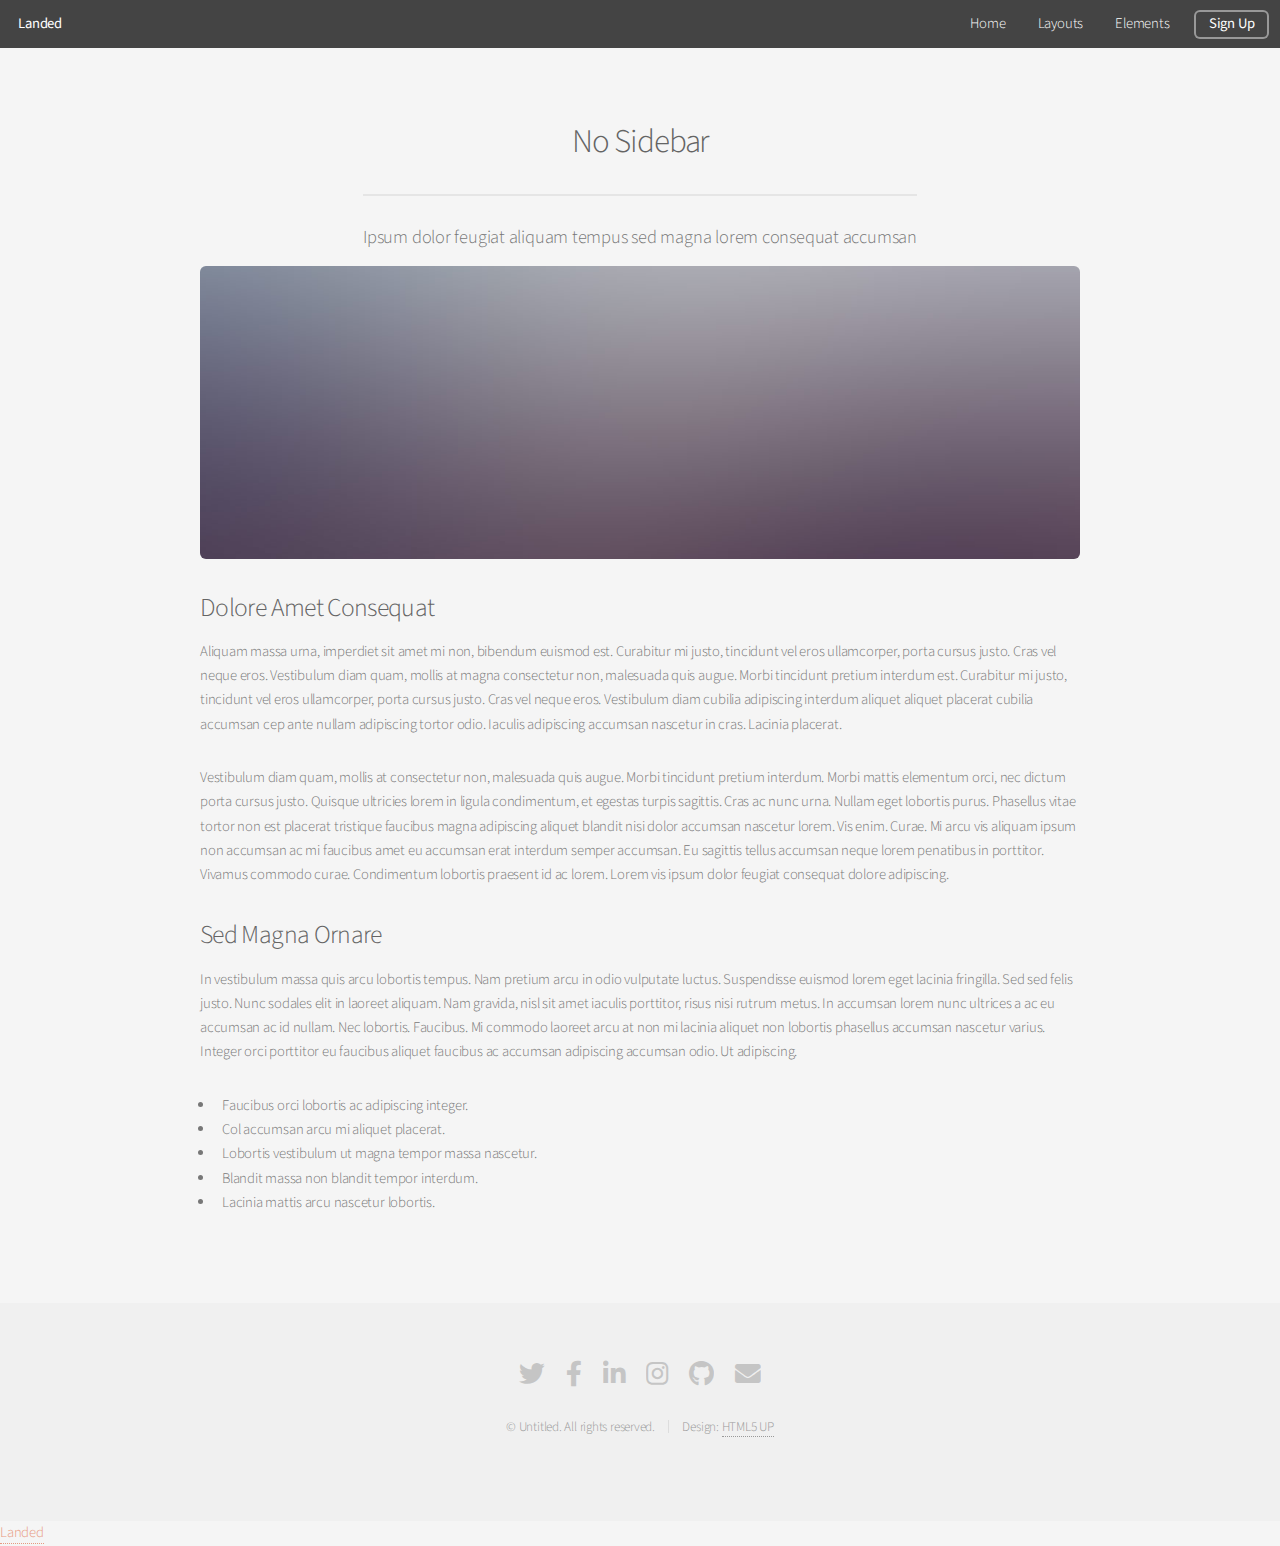
<file: template1/no-sidebar.html>
<!DOCTYPE HTML>
<!--
	Landed by HTML5 UP
	html5up.net | @ajlkn
	Free for personal and commercial use under the CCA 3.0 license (html5up.net/license)
-->
<html>
	<head>
		<title>No Sidebar - Landed by HTML5 UP</title>
		<meta charset="utf-8" />
		<meta name="viewport" content="width=device-width, initial-scale=1, user-scalable=no" />
		<link rel="stylesheet" href="assets/css/main.css" />
		<noscript><link rel="stylesheet" href="assets/css/noscript.css" /></noscript>
	</head>
	<body class="is-preload">
		<div id="page-wrapper">

			<!-- Header -->
				<header id="header">
					<h1 id="logo"><a href="index.html">Landed</a></h1>
					<nav id="nav">
						<ul>
							<li><a href="index.html">Home</a></li>
							<li>
								<a href="#">Layouts</a>
								<ul>
									<li><a href="left-sidebar.html">Left Sidebar</a></li>
									<li><a href="right-sidebar.html">Right Sidebar</a></li>
									<li><a href="no-sidebar.html">No Sidebar</a></li>
									<li>
										<a href="#">Submenu</a>
										<ul>
											<li><a href="#">Option 1</a></li>
											<li><a href="#">Option 2</a></li>
											<li><a href="#">Option 3</a></li>
											<li><a href="#">Option 4</a></li>
										</ul>
									</li>
								</ul>
							</li>
							<li><a href="elements.html">Elements</a></li>
							<li><a href="#" class="button primary">Sign Up</a></li>
						</ul>
					</nav>
				</header>

			<!-- Main -->
				<div id="main" class="wrapper style1">
					<div class="container">
						<header class="major">
							<h2>No Sidebar</h2>
							<p>Ipsum dolor feugiat aliquam tempus sed magna lorem consequat accumsan</p>
						</header>

						<!-- Content -->
							<section id="content">
								<a href="#" class="image fit"><img src="images/pic07.jpg" alt="" /></a>
								<h3>Dolore Amet Consequat</h3>
								<p>Aliquam massa urna, imperdiet sit amet mi non, bibendum euismod est. Curabitur mi justo, tincidunt vel eros ullamcorper, porta cursus justo. Cras vel neque eros. Vestibulum diam quam, mollis at magna consectetur non, malesuada quis augue. Morbi tincidunt pretium interdum est. Curabitur mi justo, tincidunt vel eros ullamcorper, porta cursus justo. Cras vel neque eros. Vestibulum diam cubilia adipiscing interdum aliquet aliquet placerat cubilia accumsan cep ante nullam adipiscing tortor odio. Iaculis adipiscing accumsan nascetur in cras. Lacinia placerat.</p>
								<p>Vestibulum diam quam, mollis at consectetur non, malesuada quis augue. Morbi tincidunt pretium interdum. Morbi mattis elementum orci, nec dictum porta cursus justo. Quisque ultricies lorem in ligula condimentum, et egestas turpis sagittis. Cras ac nunc urna. Nullam eget lobortis purus. Phasellus vitae tortor non est placerat tristique faucibus magna adipiscing aliquet blandit nisi dolor accumsan nascetur lorem. Vis enim. Curae. Mi arcu vis aliquam ipsum non accumsan ac mi faucibus amet eu accumsan erat interdum semper accumsan. Eu sagittis tellus accumsan neque lorem penatibus in porttitor. Vivamus commodo curae. Condimentum lobortis praesent id ac lorem. Lorem vis ipsum dolor feugiat consequat dolore adipiscing.</p>
								<h3>Sed Magna Ornare</h3>
								<p>In vestibulum massa quis arcu lobortis tempus. Nam pretium arcu in odio vulputate luctus. Suspendisse euismod lorem eget lacinia fringilla. Sed sed felis justo. Nunc sodales elit in laoreet aliquam. Nam gravida, nisl sit amet iaculis porttitor, risus nisi rutrum metus. In accumsan lorem nunc ultrices a ac eu accumsan ac id nullam. Nec lobortis. Faucibus. Mi commodo laoreet arcu at non mi lacinia aliquet non lobortis phasellus accumsan nascetur varius. Integer orci porttitor eu faucibus aliquet faucibus ac accumsan adipiscing accumsan odio. Ut adipiscing.</p>
								<ul>
									<li>Faucibus orci lobortis ac adipiscing integer.</li>
									<li>Col accumsan arcu mi aliquet placerat.</li>
									<li>Lobortis vestibulum ut magna tempor massa nascetur.</li>
									<li>Blandit massa non blandit tempor interdum.</li>
									<li>Lacinia mattis arcu nascetur lobortis.</li>
								</ul>
							</section>

					</div>
				</div>

			<!-- Footer -->
				<footer id="footer">
					<ul class="icons">
						<li><a href="#" class="icon brands alt fa-twitter"><span class="label">Twitter</span></a></li>
						<li><a href="#" class="icon brands alt fa-facebook-f"><span class="label">Facebook</span></a></li>
						<li><a href="#" class="icon brands alt fa-linkedin-in"><span class="label">LinkedIn</span></a></li>
						<li><a href="#" class="icon brands alt fa-instagram"><span class="label">Instagram</span></a></li>
						<li><a href="#" class="icon brands alt fa-github"><span class="label">GitHub</span></a></li>
						<li><a href="#" class="icon solid alt fa-envelope"><span class="label">Email</span></a></li>
					</ul>
					<ul class="copyright">
						<li>&copy; Untitled. All rights reserved.</li><li>Design: <a href="http://html5up.net">HTML5 UP</a></li>
					</ul>
				</footer>

		</div>

		<!-- Scripts -->
			<script src="assets/js/jquery.min.js"></script>
			<script src="assets/js/jquery.scrolly.min.js"></script>
			<script src="assets/js/jquery.dropotron.min.js"></script>
			<script src="assets/js/jquery.scrollex.min.js"></script>
			<script src="assets/js/browser.min.js"></script>
			<script src="assets/js/breakpoints.min.js"></script>
			<script src="assets/js/util.js"></script>
			<script src="assets/js/main.js"></script>

	</body>
</html>
</file>
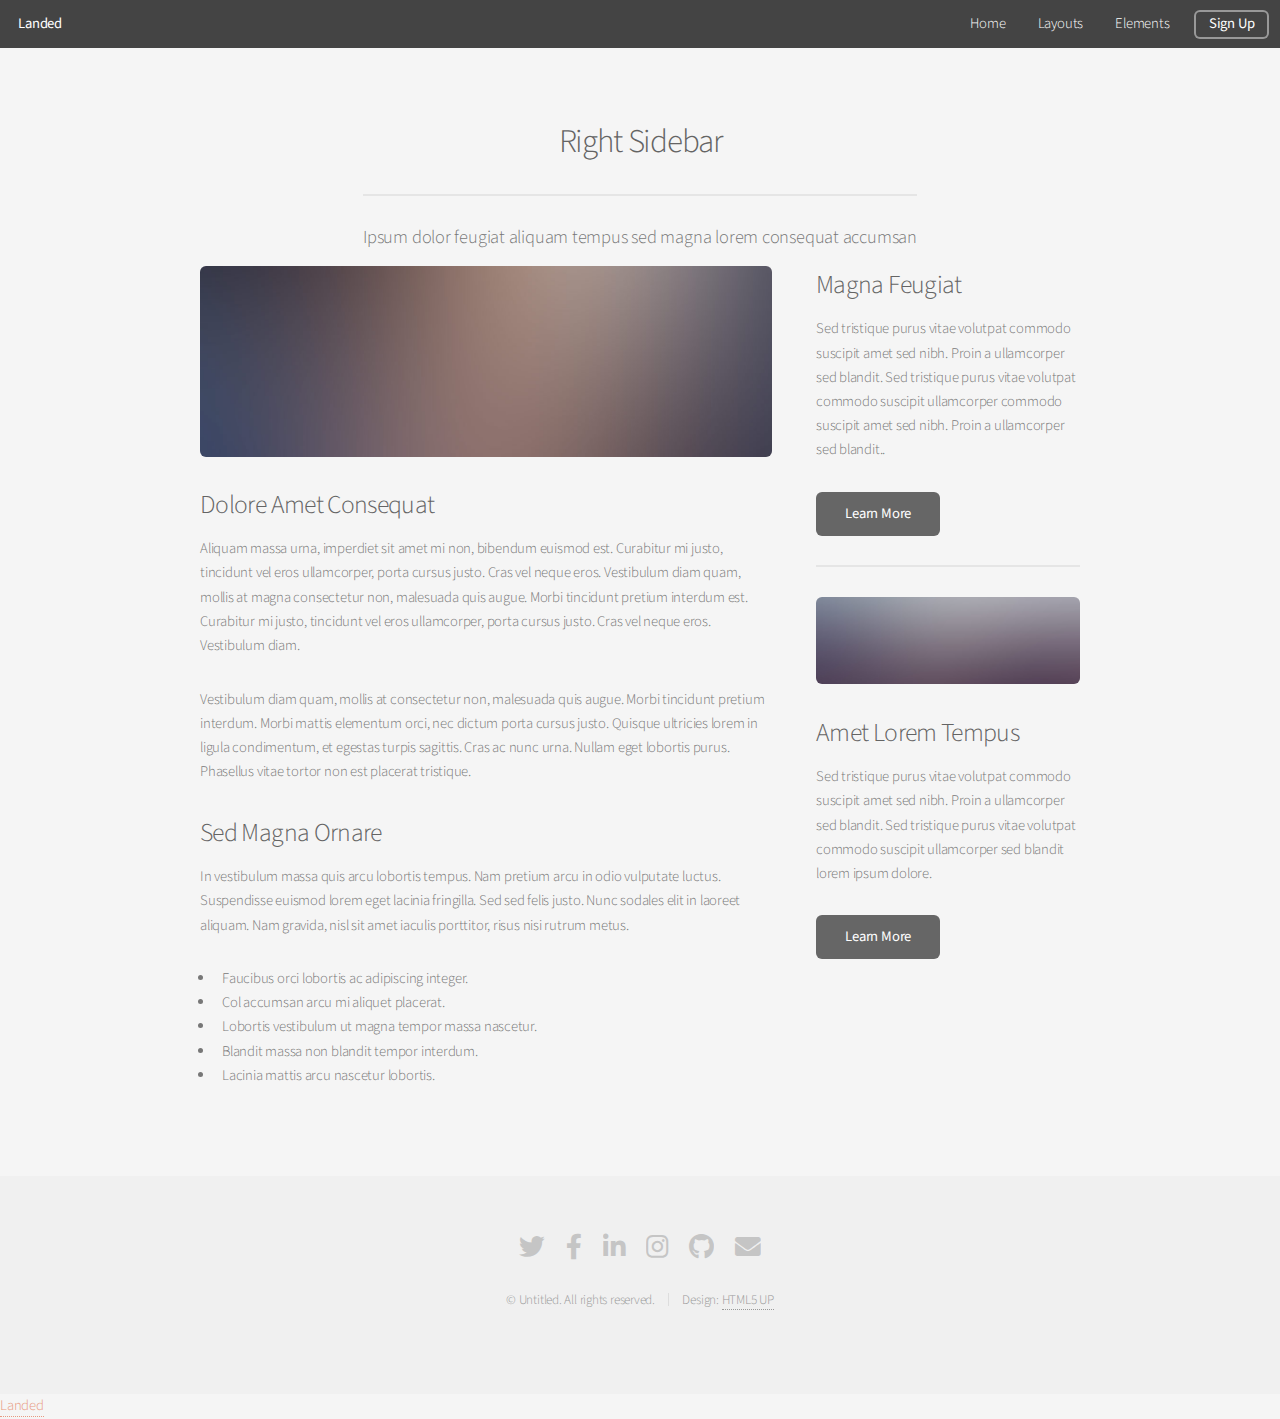
<file: template1/right-sidebar.html>
<!DOCTYPE HTML>
<!--
	Landed by HTML5 UP
	html5up.net | @ajlkn
	Free for personal and commercial use under the CCA 3.0 license (html5up.net/license)
-->
<html>
	<head>
		<title>Right Sidebar - Landed by HTML5 UP</title>
		<meta charset="utf-8" />
		<meta name="viewport" content="width=device-width, initial-scale=1, user-scalable=no" />
		<link rel="stylesheet" href="assets/css/main.css" />
		<noscript><link rel="stylesheet" href="assets/css/noscript.css" /></noscript>
	</head>
	<body class="is-preload">
		<div id="page-wrapper">

			<!-- Header -->
				<header id="header">
					<h1 id="logo"><a href="index.html">Landed</a></h1>
					<nav id="nav">
						<ul>
							<li><a href="index.html">Home</a></li>
							<li>
								<a href="#">Layouts</a>
								<ul>
									<li><a href="left-sidebar.html">Left Sidebar</a></li>
									<li><a href="right-sidebar.html">Right Sidebar</a></li>
									<li><a href="no-sidebar.html">No Sidebar</a></li>
									<li>
										<a href="#">Submenu</a>
										<ul>
											<li><a href="#">Option 1</a></li>
											<li><a href="#">Option 2</a></li>
											<li><a href="#">Option 3</a></li>
											<li><a href="#">Option 4</a></li>
										</ul>
									</li>
								</ul>
							</li>
							<li><a href="elements.html">Elements</a></li>
							<li><a href="#" class="button primary">Sign Up</a></li>
						</ul>
					</nav>
				</header>

			<!-- Main -->
				<div id="main" class="wrapper style1">
					<div class="container">
						<header class="major">
							<h2>Right Sidebar</h2>
							<p>Ipsum dolor feugiat aliquam tempus sed magna lorem consequat accumsan</p>
						</header>
						<div class="row gtr-150">
							<div class="col-8 col-12-medium">

								<!-- Content -->
									<section id="content">
										<a href="#" class="image fit"><img src="images/pic06.jpg" alt="" /></a>
										<h3>Dolore Amet Consequat</h3>
										<p>Aliquam massa urna, imperdiet sit amet mi non, bibendum euismod est. Curabitur mi justo, tincidunt vel eros ullamcorper, porta cursus justo. Cras vel neque eros. Vestibulum diam quam, mollis at magna consectetur non, malesuada quis augue. Morbi tincidunt pretium interdum est. Curabitur mi justo, tincidunt vel eros ullamcorper, porta cursus justo. Cras vel neque eros. Vestibulum diam.</p>
										<p>Vestibulum diam quam, mollis at consectetur non, malesuada quis augue. Morbi tincidunt pretium interdum. Morbi mattis elementum orci, nec dictum porta cursus justo. Quisque ultricies lorem in ligula condimentum, et egestas turpis sagittis. Cras ac nunc urna. Nullam eget lobortis purus. Phasellus vitae tortor non est placerat tristique.</p>
										<h3>Sed Magna Ornare</h3>
										<p>In vestibulum massa quis arcu lobortis tempus. Nam pretium arcu in odio vulputate luctus. Suspendisse euismod lorem eget lacinia fringilla. Sed sed felis justo. Nunc sodales elit in laoreet aliquam. Nam gravida, nisl sit amet iaculis porttitor, risus nisi rutrum metus.</p>
										<ul>
											<li>Faucibus orci lobortis ac adipiscing integer.</li>
											<li>Col accumsan arcu mi aliquet placerat.</li>
											<li>Lobortis vestibulum ut magna tempor massa nascetur.</li>
											<li>Blandit massa non blandit tempor interdum.</li>
											<li>Lacinia mattis arcu nascetur lobortis.</li>
										</ul>
									</section>

							</div>
							<div class="col-4 col-12-medium">

								<!-- Sidebar -->
									<section id="sidebar">
										<section>
											<h3>Magna Feugiat</h3>
											<p>Sed tristique purus vitae volutpat commodo suscipit amet sed nibh. Proin a ullamcorper sed blandit. Sed tristique purus vitae volutpat commodo suscipit ullamcorper commodo suscipit amet sed nibh. Proin a ullamcorper sed blandit..</p>
											<footer>
												<ul class="actions">
													<li><a href="#" class="button">Learn More</a></li>
												</ul>
											</footer>
										</section>
										<hr />
										<section>
											<a href="#" class="image fit"><img src="images/pic07.jpg" alt="" /></a>
											<h3>Amet Lorem Tempus</h3>
											<p>Sed tristique purus vitae volutpat commodo suscipit amet sed nibh. Proin a ullamcorper sed blandit. Sed tristique purus vitae volutpat commodo suscipit ullamcorper sed blandit lorem ipsum dolore.</p>
											<footer>
												<ul class="actions">
													<li><a href="#" class="button">Learn More</a></li>
												</ul>
											</footer>
										</section>
									</section>

							</div>
						</div>
					</div>
				</div>

			<!-- Footer -->
				<footer id="footer">
					<ul class="icons">
						<li><a href="#" class="icon brands alt fa-twitter"><span class="label">Twitter</span></a></li>
						<li><a href="#" class="icon brands alt fa-facebook-f"><span class="label">Facebook</span></a></li>
						<li><a href="#" class="icon brands alt fa-linkedin-in"><span class="label">LinkedIn</span></a></li>
						<li><a href="#" class="icon brands alt fa-instagram"><span class="label">Instagram</span></a></li>
						<li><a href="#" class="icon brands alt fa-github"><span class="label">GitHub</span></a></li>
						<li><a href="#" class="icon solid alt fa-envelope"><span class="label">Email</span></a></li>
					</ul>
					<ul class="copyright">
						<li>&copy; Untitled. All rights reserved.</li><li>Design: <a href="http://html5up.net">HTML5 UP</a></li>
					</ul>
				</footer>

		</div>

		<!-- Scripts -->
			<script src="assets/js/jquery.min.js"></script>
			<script src="assets/js/jquery.scrolly.min.js"></script>
			<script src="assets/js/jquery.dropotron.min.js"></script>
			<script src="assets/js/jquery.scrollex.min.js"></script>
			<script src="assets/js/browser.min.js"></script>
			<script src="assets/js/breakpoints.min.js"></script>
			<script src="assets/js/util.js"></script>
			<script src="assets/js/main.js"></script>

	</body>
</html>
</file>
<file: template2/assets/css/noscript.css>
/*
	Dimension by HTML5 UP
	html5up.net | @ajlkn
	Free for personal and commercial use under the CCA 3.0 license (html5up.net/license)
*/

/* BG */

	body.is-preload #bg:before {
		background-color: transparent;
	}

/* Header */

	body.is-preload #header {
		-moz-filter: none;
		-webkit-filter: none;
		-ms-filter: none;
		filter: none;
	}

		body.is-preload #header > * {
			opacity: 1;
		}

		body.is-preload #header .content .inner {
			max-height: none;
			padding: 3rem 2rem;
			opacity: 1;
		}

/* Main */

	#main article {
		opacity: 1;
		margin: 4rem 0 0 0;
	}
</file>
<file: template1/assets/css/noscript.css>
/*
	Landed by HTML5 UP
	html5up.net | @ajlkn
	Free for personal and commercial use under the CCA 3.0 license (html5up.net/license)
*/

/* Loader */

	body.landing.is-preload:before {
		display: none;
	}

	body.landing.is-preload:after {
		display: none;
	}
</file>
<file: template1/assets/css/main.css>
@import url("fontawesome-all.min.css");
@import url("https://fonts.googleapis.com/css?family=Source+Sans+Pro:300,400,300italic,400italic");

/*
	Alpha by HTML5 UP
	html5up.net | @ajlkn
	Free for personal and commercial use under the CCA 3.0 license (html5up.net/license)
*/

/* Reset */

/* Based on meyerweb.com/eric/tools/css/reset (v2.0 | 20110126 | License: public domain) */

	html, body, div, span, applet, object,
	iframe, h1, h2, h3, h4, h5, h6, p, blockquote,
	pre, a, abbr, acronym, address, big, cite,
	code, del, dfn, em, img, ins, kbd, q, s, samp,
	small, strike, strong, sub, sup, tt, var, b,
	u, i, center, dl, dt, dd, ol, ul, li, fieldset,
	form, label, legend, table, caption, tbody,
	tfoot, thead, tr, th, td, article, aside,
	canvas, details, embed, figure, figcaption,
	footer, header, hgroup, menu, nav, output, ruby,
	section, summary, time, mark, audio, video {
		margin: 0;
		padding: 0;
		border: 0;
		font-size: 100%;
		font: inherit;
		vertical-align: baseline;
	}

	article, aside, details, figcaption, figure,
	footer, header, hgroup, menu, nav, section {
		display: block;
	}

	body {
		line-height: 1;
	}

	ol, ul {
		list-style: none;
	}

	blockquote, q {
		quotes: none;
	}

		blockquote:before, blockquote:after, q:before, q:after {
			content: '';
			content: none;
		}

	table {
		border-collapse: collapse;
		border-spacing: 0;
	}

	body {
		-webkit-text-size-adjust: none;
	}

	mark {
		background-color: transparent;
		color: inherit;
	}

	input::-moz-focus-inner {
		border: 0;
		padding: 0;
	}

	input, select, textarea {
		-moz-appearance: none;
		-webkit-appearance: none;
		-ms-appearance: none;
		appearance: none;
	}

/* Basic */

	@-ms-viewport {
		width: device-width;
	}

	body {
		-ms-overflow-style: scrollbar;
	}

	@media screen and (max-width: 480px) {

		html, body {
			min-width: 320px;
		}

	}

	html {
		box-sizing: border-box;
	}

	*, *:before, *:after {
		box-sizing: inherit;
	}

	body {
		background: #f5f5f5;
	}

	body, input, select, textarea {
		color: #777;
		font-family: "Source Sans Pro", sans-serif;
		font-size: 16pt;
		font-weight: 300;
		line-height: 1.65em;
		letter-spacing: -0.015em;
	}

	a {
		-moz-transition: color 0.2s ease-in-out, border-bottom-color 0.2s ease-in-out;
		-webkit-transition: color 0.2s ease-in-out, border-bottom-color 0.2s ease-in-out;
		-ms-transition: color 0.2s ease-in-out, border-bottom-color 0.2s ease-in-out;
		transition: color 0.2s ease-in-out, border-bottom-color 0.2s ease-in-out;
		border-bottom: dotted 1px;
		color: #e89980;
		text-decoration: none;
	}

		a:hover {
			border-bottom-color: transparent;
		}

	strong, b {
		color: #646464;
		font-weight: 400;
	}

	em, i {
		font-style: italic;
	}

	p {
		margin: 0 0 2em 0;
	}

	h1, h2, h3, h4, h5, h6 {
		color: #646464;
		font-weight: 300;
		line-height: 1em;
		margin: 0 0 0.5em 0;
	}

		h1 a, h2 a, h3 a, h4 a, h5 a, h6 a {
			color: inherit;
			text-decoration: none;
		}

	h2 {
		font-size: 2.25em;
		line-height: 1.5em;
		letter-spacing: -0.035em;
	}

	h3 {
		font-size: 1.75em;
		line-height: 1.5em;
		letter-spacing: -0.025em;
	}

	h4 {
		font-size: 1.1em;
		line-height: 1.5em;
		letter-spacing: 0;
	}

	h5 {
		font-size: 0.9em;
		line-height: 1.5em;
		letter-spacing: 0;
	}

	h6 {
		font-size: 0.7em;
		line-height: 1.5em;
		letter-spacing: 0;
	}

	sub {
		font-size: 0.8em;
		position: relative;
		top: 0.5em;
	}

	sup {
		font-size: 0.8em;
		position: relative;
		top: -0.5em;
	}

	hr {
		border: 0;
		border-bottom: solid 2px #e5e5e5;
		margin: 2em 0;
	}

		hr.major {
			margin: 3em 0;
		}

	blockquote {
		border-left: solid 4px #e5e5e5;
		font-style: italic;
		margin: 0 0 2em 0;
		padding: 0.5em 0 0.5em 2em;
	}

	pre {
		-webkit-overflow-scrolling: touch;
		background: #f8f8f8;
		border-radius: 6px;
		border: solid 1px #e5e5e5;
		font-family: monospace;
		font-size: 0.9em;
		line-height: 1.75em;
		margin: 0 0 2em 0;
		overflow-x: auto;
		padding: 1em 1.5em;
	}

	code {
		background: #f8f8f8;
		border-radius: 6px;
		border: solid 1px #e5e5e5;
		font-family: monospace;
		font-size: 0.9em;
		margin: 0 0.25em;
		padding: 0.25em 0.65em;
	}

	.align-left {
		text-align: left;
	}

	.align-center {
		text-align: center;
	}

	.align-right {
		text-align: right;
	}

/* Row */

	.row {
		display: flex;
		flex-wrap: wrap;
		box-sizing: border-box;
		align-items: stretch;
	}

		.row > * {
			box-sizing: border-box;
		}

		.row.gtr-uniform > * > :last-child {
			margin-bottom: 0;
		}

		.row.aln-left {
			justify-content: flex-start;
		}

		.row.aln-center {
			justify-content: center;
		}

		.row.aln-right {
			justify-content: flex-end;
		}

		.row.aln-top {
			align-items: flex-start;
		}

		.row.aln-middle {
			align-items: center;
		}

		.row.aln-bottom {
			align-items: flex-end;
		}

		.row > .imp {
			order: -1;
		}

		.row > .col-1 {
			width: 8.33333%;
		}

		.row > .off-1 {
			margin-left: 8.33333%;
		}

		.row > .col-2 {
			width: 16.66667%;
		}

		.row > .off-2 {
			margin-left: 16.66667%;
		}

		.row > .col-3 {
			width: 25%;
		}

		.row > .off-3 {
			margin-left: 25%;
		}

		.row > .col-4 {
			width: 33.33333%;
		}

		.row > .off-4 {
			margin-left: 33.33333%;
		}

		.row > .col-5 {
			width: 41.66667%;
		}

		.row > .off-5 {
			margin-left: 41.66667%;
		}

		.row > .col-6 {
			width: 50%;
		}

		.row > .off-6 {
			margin-left: 50%;
		}

		.row > .col-7 {
			width: 58.33333%;
		}

		.row > .off-7 {
			margin-left: 58.33333%;
		}

		.row > .col-8 {
			width: 66.66667%;
		}

		.row > .off-8 {
			margin-left: 66.66667%;
		}

		.row > .col-9 {
			width: 75%;
		}

		.row > .off-9 {
			margin-left: 75%;
		}

		.row > .col-10 {
			width: 83.33333%;
		}

		.row > .off-10 {
			margin-left: 83.33333%;
		}

		.row > .col-11 {
			width: 91.66667%;
		}

		.row > .off-11 {
			margin-left: 91.66667%;
		}

		.row > .col-12 {
			width: 100%;
		}

		.row > .off-12 {
			margin-left: 100%;
		}

		.row.gtr-0 {
			margin-top: 0;
			margin-left: 0em;
		}

			.row.gtr-0 > * {
				padding: 0 0 0 0em;
			}

			.row.gtr-0.gtr-uniform {
				margin-top: 0em;
			}

				.row.gtr-0.gtr-uniform > * {
					padding-top: 0em;
				}

		.row.gtr-25 {
			margin-top: 0;
			margin-left: -0.5em;
		}

			.row.gtr-25 > * {
				padding: 0 0 0 0.5em;
			}

			.row.gtr-25.gtr-uniform {
				margin-top: -0.5em;
			}

				.row.gtr-25.gtr-uniform > * {
					padding-top: 0.5em;
				}

		.row.gtr-50 {
			margin-top: 0;
			margin-left: -1em;
		}

			.row.gtr-50 > * {
				padding: 0 0 0 1em;
			}

			.row.gtr-50.gtr-uniform {
				margin-top: -1em;
			}

				.row.gtr-50.gtr-uniform > * {
					padding-top: 1em;
				}

		.row {
			margin-top: 0;
			margin-left: -2em;
		}

			.row > * {
				padding: 0 0 0 2em;
			}

			.row.gtr-uniform {
				margin-top: -2em;
			}

				.row.gtr-uniform > * {
					padding-top: 2em;
				}

		.row.gtr-150 {
			margin-top: 0;
			margin-left: -3em;
		}

			.row.gtr-150 > * {
				padding: 0 0 0 3em;
			}

			.row.gtr-150.gtr-uniform {
				margin-top: -3em;
			}

				.row.gtr-150.gtr-uniform > * {
					padding-top: 3em;
				}

		.row.gtr-200 {
			margin-top: 0;
			margin-left: -4em;
		}

			.row.gtr-200 > * {
				padding: 0 0 0 4em;
			}

			.row.gtr-200.gtr-uniform {
				margin-top: -4em;
			}

				.row.gtr-200.gtr-uniform > * {
					padding-top: 4em;
				}

		@media screen and (max-width: 1680px) {

			.row {
				display: flex;
				flex-wrap: wrap;
				box-sizing: border-box;
				align-items: stretch;
			}

				.row > * {
					box-sizing: border-box;
				}

				.row.gtr-uniform > * > :last-child {
					margin-bottom: 0;
				}

				.row.aln-left {
					justify-content: flex-start;
				}

				.row.aln-center {
					justify-content: center;
				}

				.row.aln-right {
					justify-content: flex-end;
				}

				.row.aln-top {
					align-items: flex-start;
				}

				.row.aln-middle {
					align-items: center;
				}

				.row.aln-bottom {
					align-items: flex-end;
				}

				.row > .imp-wide {
					order: -1;
				}

				.row > .col-1-wide {
					width: 8.33333%;
				}

				.row > .off-1-wide {
					margin-left: 8.33333%;
				}

				.row > .col-2-wide {
					width: 16.66667%;
				}

				.row > .off-2-wide {
					margin-left: 16.66667%;
				}

				.row > .col-3-wide {
					width: 25%;
				}

				.row > .off-3-wide {
					margin-left: 25%;
				}

				.row > .col-4-wide {
					width: 33.33333%;
				}

				.row > .off-4-wide {
					margin-left: 33.33333%;
				}

				.row > .col-5-wide {
					width: 41.66667%;
				}

				.row > .off-5-wide {
					margin-left: 41.66667%;
				}

				.row > .col-6-wide {
					width: 50%;
				}

				.row > .off-6-wide {
					margin-left: 50%;
				}

				.row > .col-7-wide {
					width: 58.33333%;
				}

				.row > .off-7-wide {
					margin-left: 58.33333%;
				}

				.row > .col-8-wide {
					width: 66.66667%;
				}

				.row > .off-8-wide {
					margin-left: 66.66667%;
				}

				.row > .col-9-wide {
					width: 75%;
				}

				.row > .off-9-wide {
					margin-left: 75%;
				}

				.row > .col-10-wide {
					width: 83.33333%;
				}

				.row > .off-10-wide {
					margin-left: 83.33333%;
				}

				.row > .col-11-wide {
					width: 91.66667%;
				}

				.row > .off-11-wide {
					margin-left: 91.66667%;
				}

				.row > .col-12-wide {
					width: 100%;
				}

				.row > .off-12-wide {
					margin-left: 100%;
				}

				.row.gtr-0 {
					margin-top: 0;
					margin-left: 0em;
				}

					.row.gtr-0 > * {
						padding: 0 0 0 0em;
					}

					.row.gtr-0.gtr-uniform {
						margin-top: 0em;
					}

						.row.gtr-0.gtr-uniform > * {
							padding-top: 0em;
						}

				.row.gtr-25 {
					margin-top: 0;
					margin-left: -0.5em;
				}

					.row.gtr-25 > * {
						padding: 0 0 0 0.5em;
					}

					.row.gtr-25.gtr-uniform {
						margin-top: -0.5em;
					}

						.row.gtr-25.gtr-uniform > * {
							padding-top: 0.5em;
						}

				.row.gtr-50 {
					margin-top: 0;
					margin-left: -1em;
				}

					.row.gtr-50 > * {
						padding: 0 0 0 1em;
					}

					.row.gtr-50.gtr-uniform {
						margin-top: -1em;
					}

						.row.gtr-50.gtr-uniform > * {
							padding-top: 1em;
						}

				.row {
					margin-top: 0;
					margin-left: -2em;
				}

					.row > * {
						padding: 0 0 0 2em;
					}

					.row.gtr-uniform {
						margin-top: -2em;
					}

						.row.gtr-uniform > * {
							padding-top: 2em;
						}

				.row.gtr-150 {
					margin-top: 0;
					margin-left: -3em;
				}

					.row.gtr-150 > * {
						padding: 0 0 0 3em;
					}

					.row.gtr-150.gtr-uniform {
						margin-top: -3em;
					}

						.row.gtr-150.gtr-uniform > * {
							padding-top: 3em;
						}

				.row.gtr-200 {
					margin-top: 0;
					margin-left: -4em;
				}

					.row.gtr-200 > * {
						padding: 0 0 0 4em;
					}

					.row.gtr-200.gtr-uniform {
						margin-top: -4em;
					}

						.row.gtr-200.gtr-uniform > * {
							padding-top: 4em;
						}

		}

		@media screen and (max-width: 1280px) {

			.row {
				display: flex;
				flex-wrap: wrap;
				box-sizing: border-box;
				align-items: stretch;
			}

				.row > * {
					box-sizing: border-box;
				}

				.row.gtr-uniform > * > :last-child {
					margin-bottom: 0;
				}

				.row.aln-left {
					justify-content: flex-start;
				}

				.row.aln-center {
					justify-content: center;
				}

				.row.aln-right {
					justify-content: flex-end;
				}

				.row.aln-top {
					align-items: flex-start;
				}

				.row.aln-middle {
					align-items: center;
				}

				.row.aln-bottom {
					align-items: flex-end;
				}

				.row > .imp-normal {
					order: -1;
				}

				.row > .col-1-normal {
					width: 8.33333%;
				}

				.row > .off-1-normal {
					margin-left: 8.33333%;
				}

				.row > .col-2-normal {
					width: 16.66667%;
				}

				.row > .off-2-normal {
					margin-left: 16.66667%;
				}

				.row > .col-3-normal {
					width: 25%;
				}

				.row > .off-3-normal {
					margin-left: 25%;
				}

				.row > .col-4-normal {
					width: 33.33333%;
				}

				.row > .off-4-normal {
					margin-left: 33.33333%;
				}

				.row > .col-5-normal {
					width: 41.66667%;
				}

				.row > .off-5-normal {
					margin-left: 41.66667%;
				}

				.row > .col-6-normal {
					width: 50%;
				}

				.row > .off-6-normal {
					margin-left: 50%;
				}

				.row > .col-7-normal {
					width: 58.33333%;
				}

				.row > .off-7-normal {
					margin-left: 58.33333%;
				}

				.row > .col-8-normal {
					width: 66.66667%;
				}

				.row > .off-8-normal {
					margin-left: 66.66667%;
				}

				.row > .col-9-normal {
					width: 75%;
				}

				.row > .off-9-normal {
					margin-left: 75%;
				}

				.row > .col-10-normal {
					width: 83.33333%;
				}

				.row > .off-10-normal {
					margin-left: 83.33333%;
				}

				.row > .col-11-normal {
					width: 91.66667%;
				}

				.row > .off-11-normal {
					margin-left: 91.66667%;
				}

				.row > .col-12-normal {
					width: 100%;
				}

				.row > .off-12-normal {
					margin-left: 100%;
				}

				.row.gtr-0 {
					margin-top: 0;
					margin-left: 0em;
				}

					.row.gtr-0 > * {
						padding: 0 0 0 0em;
					}

					.row.gtr-0.gtr-uniform {
						margin-top: 0em;
					}

						.row.gtr-0.gtr-uniform > * {
							padding-top: 0em;
						}

				.row.gtr-25 {
					margin-top: 0;
					margin-left: -0.5em;
				}

					.row.gtr-25 > * {
						padding: 0 0 0 0.5em;
					}

					.row.gtr-25.gtr-uniform {
						margin-top: -0.5em;
					}

						.row.gtr-25.gtr-uniform > * {
							padding-top: 0.5em;
						}

				.row.gtr-50 {
					margin-top: 0;
					margin-left: -1em;
				}

					.row.gtr-50 > * {
						padding: 0 0 0 1em;
					}

					.row.gtr-50.gtr-uniform {
						margin-top: -1em;
					}

						.row.gtr-50.gtr-uniform > * {
							padding-top: 1em;
						}

				.row {
					margin-top: 0;
					margin-left: -2em;
				}

					.row > * {
						padding: 0 0 0 2em;
					}

					.row.gtr-uniform {
						margin-top: -2em;
					}

						.row.gtr-uniform > * {
							padding-top: 2em;
						}

				.row.gtr-150 {
					margin-top: 0;
					margin-left: -3em;
				}

					.row.gtr-150 > * {
						padding: 0 0 0 3em;
					}

					.row.gtr-150.gtr-uniform {
						margin-top: -3em;
					}

						.row.gtr-150.gtr-uniform > * {
							padding-top: 3em;
						}

				.row.gtr-200 {
					margin-top: 0;
					margin-left: -4em;
				}

					.row.gtr-200 > * {
						padding: 0 0 0 4em;
					}

					.row.gtr-200.gtr-uniform {
						margin-top: -4em;
					}

						.row.gtr-200.gtr-uniform > * {
							padding-top: 4em;
						}

		}

		@media screen and (max-width: 980px) {

			.row {
				display: flex;
				flex-wrap: wrap;
				box-sizing: border-box;
				align-items: stretch;
			}

				.row > * {
					box-sizing: border-box;
				}

				.row.gtr-uniform > * > :last-child {
					margin-bottom: 0;
				}

				.row.aln-left {
					justify-content: flex-start;
				}

				.row.aln-center {
					justify-content: center;
				}

				.row.aln-right {
					justify-content: flex-end;
				}

				.row.aln-top {
					align-items: flex-start;
				}

				.row.aln-middle {
					align-items: center;
				}

				.row.aln-bottom {
					align-items: flex-end;
				}

				.row > .imp-narrow {
					order: -1;
				}

				.row > .col-1-narrow {
					width: 8.33333%;
				}

				.row > .off-1-narrow {
					margin-left: 8.33333%;
				}

				.row > .col-2-narrow {
					width: 16.66667%;
				}

				.row > .off-2-narrow {
					margin-left: 16.66667%;
				}

				.row > .col-3-narrow {
					width: 25%;
				}

				.row > .off-3-narrow {
					margin-left: 25%;
				}

				.row > .col-4-narrow {
					width: 33.33333%;
				}

				.row > .off-4-narrow {
					margin-left: 33.33333%;
				}

				.row > .col-5-narrow {
					width: 41.66667%;
				}

				.row > .off-5-narrow {
					margin-left: 41.66667%;
				}

				.row > .col-6-narrow {
					width: 50%;
				}

				.row > .off-6-narrow {
					margin-left: 50%;
				}

				.row > .col-7-narrow {
					width: 58.33333%;
				}

				.row > .off-7-narrow {
					margin-left: 58.33333%;
				}

				.row > .col-8-narrow {
					width: 66.66667%;
				}

				.row > .off-8-narrow {
					margin-left: 66.66667%;
				}

				.row > .col-9-narrow {
					width: 75%;
				}

				.row > .off-9-narrow {
					margin-left: 75%;
				}

				.row > .col-10-narrow {
					width: 83.33333%;
				}

				.row > .off-10-narrow {
					margin-left: 83.33333%;
				}

				.row > .col-11-narrow {
					width: 91.66667%;
				}

				.row > .off-11-narrow {
					margin-left: 91.66667%;
				}

				.row > .col-12-narrow {
					width: 100%;
				}

				.row > .off-12-narrow {
					margin-left: 100%;
				}

				.row.gtr-0 {
					margin-top: 0;
					margin-left: 0em;
				}

					.row.gtr-0 > * {
						padding: 0 0 0 0em;
					}

					.row.gtr-0.gtr-uniform {
						margin-top: 0em;
					}

						.row.gtr-0.gtr-uniform > * {
							padding-top: 0em;
						}

				.row.gtr-25 {
					margin-top: 0;
					margin-left: -0.5em;
				}

					.row.gtr-25 > * {
						padding: 0 0 0 0.5em;
					}

					.row.gtr-25.gtr-uniform {
						margin-top: -0.5em;
					}

						.row.gtr-25.gtr-uniform > * {
							padding-top: 0.5em;
						}

				.row.gtr-50 {
					margin-top: 0;
					margin-left: -1em;
				}

					.row.gtr-50 > * {
						padding: 0 0 0 1em;
					}

					.row.gtr-50.gtr-uniform {
						margin-top: -1em;
					}

						.row.gtr-50.gtr-uniform > * {
							padding-top: 1em;
						}

				.row {
					margin-top: 0;
					margin-left: -2em;
				}

					.row > * {
						padding: 0 0 0 2em;
					}

					.row.gtr-uniform {
						margin-top: -2em;
					}

						.row.gtr-uniform > * {
							padding-top: 2em;
						}

				.row.gtr-150 {
					margin-top: 0;
					margin-left: -3em;
				}

					.row.gtr-150 > * {
						padding: 0 0 0 3em;
					}

					.row.gtr-150.gtr-uniform {
						margin-top: -3em;
					}

						.row.gtr-150.gtr-uniform > * {
							padding-top: 3em;
						}

				.row.gtr-200 {
					margin-top: 0;
					margin-left: -4em;
				}

					.row.gtr-200 > * {
						padding: 0 0 0 4em;
					}

					.row.gtr-200.gtr-uniform {
						margin-top: -4em;
					}

						.row.gtr-200.gtr-uniform > * {
							padding-top: 4em;
						}

		}

		@media screen and (max-width: 840px) {

			.row {
				display: flex;
				flex-wrap: wrap;
				box-sizing: border-box;
				align-items: stretch;
			}

				.row > * {
					box-sizing: border-box;
				}

				.row.gtr-uniform > * > :last-child {
					margin-bottom: 0;
				}

				.row.aln-left {
					justify-content: flex-start;
				}

				.row.aln-center {
					justify-content: center;
				}

				.row.aln-right {
					justify-content: flex-end;
				}

				.row.aln-top {
					align-items: flex-start;
				}

				.row.aln-middle {
					align-items: center;
				}

				.row.aln-bottom {
					align-items: flex-end;
				}

				.row > .imp-narrower {
					order: -1;
				}

				.row > .col-1-narrower {
					width: 8.33333%;
				}

				.row > .off-1-narrower {
					margin-left: 8.33333%;
				}

				.row > .col-2-narrower {
					width: 16.66667%;
				}

				.row > .off-2-narrower {
					margin-left: 16.66667%;
				}

				.row > .col-3-narrower {
					width: 25%;
				}

				.row > .off-3-narrower {
					margin-left: 25%;
				}

				.row > .col-4-narrower {
					width: 33.33333%;
				}

				.row > .off-4-narrower {
					margin-left: 33.33333%;
				}

				.row > .col-5-narrower {
					width: 41.66667%;
				}

				.row > .off-5-narrower {
					margin-left: 41.66667%;
				}

				.row > .col-6-narrower {
					width: 50%;
				}

				.row > .off-6-narrower {
					margin-left: 50%;
				}

				.row > .col-7-narrower {
					width: 58.33333%;
				}

				.row > .off-7-narrower {
					margin-left: 58.33333%;
				}

				.row > .col-8-narrower {
					width: 66.66667%;
				}

				.row > .off-8-narrower {
					margin-left: 66.66667%;
				}

				.row > .col-9-narrower {
					width: 75%;
				}

				.row > .off-9-narrower {
					margin-left: 75%;
				}

				.row > .col-10-narrower {
					width: 83.33333%;
				}

				.row > .off-10-narrower {
					margin-left: 83.33333%;
				}

				.row > .col-11-narrower {
					width: 91.66667%;
				}

				.row > .off-11-narrower {
					margin-left: 91.66667%;
				}

				.row > .col-12-narrower {
					width: 100%;
				}

				.row > .off-12-narrower {
					margin-left: 100%;
				}

				.row.gtr-0 {
					margin-top: 0;
					margin-left: 0em;
				}

					.row.gtr-0 > * {
						padding: 0 0 0 0em;
					}

					.row.gtr-0.gtr-uniform {
						margin-top: 0em;
					}

						.row.gtr-0.gtr-uniform > * {
							padding-top: 0em;
						}

				.row.gtr-25 {
					margin-top: 0;
					margin-left: -0.5em;
				}

					.row.gtr-25 > * {
						padding: 0 0 0 0.5em;
					}

					.row.gtr-25.gtr-uniform {
						margin-top: -0.5em;
					}

						.row.gtr-25.gtr-uniform > * {
							padding-top: 0.5em;
						}

				.row.gtr-50 {
					margin-top: 0;
					margin-left: -1em;
				}

					.row.gtr-50 > * {
						padding: 0 0 0 1em;
					}

					.row.gtr-50.gtr-uniform {
						margin-top: -1em;
					}

						.row.gtr-50.gtr-uniform > * {
							padding-top: 1em;
						}

				.row {
					margin-top: 0;
					margin-left: -2em;
				}

					.row > * {
						padding: 0 0 0 2em;
					}

					.row.gtr-uniform {
						margin-top: -2em;
					}

						.row.gtr-uniform > * {
							padding-top: 2em;
						}

				.row.gtr-150 {
					margin-top: 0;
					margin-left: -3em;
				}

					.row.gtr-150 > * {
						padding: 0 0 0 3em;
					}

					.row.gtr-150.gtr-uniform {
						margin-top: -3em;
					}

						.row.gtr-150.gtr-uniform > * {
							padding-top: 3em;
						}

				.row.gtr-200 {
					margin-top: 0;
					margin-left: -4em;
				}

					.row.gtr-200 > * {
						padding: 0 0 0 4em;
					}

					.row.gtr-200.gtr-uniform {
						margin-top: -4em;
					}

						.row.gtr-200.gtr-uniform > * {
							padding-top: 4em;
						}

		}

		@media screen and (max-width: 736px) {

			.row {
				display: flex;
				flex-wrap: wrap;
				box-sizing: border-box;
				align-items: stretch;
			}

				.row > * {
					box-sizing: border-box;
				}

				.row.gtr-uniform > * > :last-child {
					margin-bottom: 0;
				}

				.row.aln-left {
					justify-content: flex-start;
				}

				.row.aln-center {
					justify-content: center;
				}

				.row.aln-right {
					justify-content: flex-end;
				}

				.row.aln-top {
					align-items: flex-start;
				}

				.row.aln-middle {
					align-items: center;
				}

				.row.aln-bottom {
					align-items: flex-end;
				}

				.row > .imp-mobile {
					order: -1;
				}

				.row > .col-1-mobile {
					width: 8.33333%;
				}

				.row > .off-1-mobile {
					margin-left: 8.33333%;
				}

				.row > .col-2-mobile {
					width: 16.66667%;
				}

				.row > .off-2-mobile {
					margin-left: 16.66667%;
				}

				.row > .col-3-mobile {
					width: 25%;
				}

				.row > .off-3-mobile {
					margin-left: 25%;
				}

				.row > .col-4-mobile {
					width: 33.33333%;
				}

				.row > .off-4-mobile {
					margin-left: 33.33333%;
				}

				.row > .col-5-mobile {
					width: 41.66667%;
				}

				.row > .off-5-mobile {
					margin-left: 41.66667%;
				}

				.row > .col-6-mobile {
					width: 50%;
				}

				.row > .off-6-mobile {
					margin-left: 50%;
				}

				.row > .col-7-mobile {
					width: 58.33333%;
				}

				.row > .off-7-mobile {
					margin-left: 58.33333%;
				}

				.row > .col-8-mobile {
					width: 66.66667%;
				}

				.row > .off-8-mobile {
					margin-left: 66.66667%;
				}

				.row > .col-9-mobile {
					width: 75%;
				}

				.row > .off-9-mobile {
					margin-left: 75%;
				}

				.row > .col-10-mobile {
					width: 83.33333%;
				}

				.row > .off-10-mobile {
					margin-left: 83.33333%;
				}

				.row > .col-11-mobile {
					width: 91.66667%;
				}

				.row > .off-11-mobile {
					margin-left: 91.66667%;
				}

				.row > .col-12-mobile {
					width: 100%;
				}

				.row > .off-12-mobile {
					margin-left: 100%;
				}

				.row.gtr-0 {
					margin-top: 0;
					margin-left: 0em;
				}

					.row.gtr-0 > * {
						padding: 0 0 0 0em;
					}

					.row.gtr-0.gtr-uniform {
						margin-top: 0em;
					}

						.row.gtr-0.gtr-uniform > * {
							padding-top: 0em;
						}

				.row.gtr-25 {
					margin-top: 0;
					margin-left: -0.5em;
				}

					.row.gtr-25 > * {
						padding: 0 0 0 0.5em;
					}

					.row.gtr-25.gtr-uniform {
						margin-top: -0.5em;
					}

						.row.gtr-25.gtr-uniform > * {
							padding-top: 0.5em;
						}

				.row.gtr-50 {
					margin-top: 0;
					margin-left: -1em;
				}

					.row.gtr-50 > * {
						padding: 0 0 0 1em;
					}

					.row.gtr-50.gtr-uniform {
						margin-top: -1em;
					}

						.row.gtr-50.gtr-uniform > * {
							padding-top: 1em;
						}

				.row {
					margin-top: 0;
					margin-left: -2em;
				}

					.row > * {
						padding: 0 0 0 2em;
					}

					.row.gtr-uniform {
						margin-top: -2em;
					}

						.row.gtr-uniform > * {
							padding-top: 2em;
						}

				.row.gtr-150 {
					margin-top: 0;
					margin-left: -3em;
				}

					.row.gtr-150 > * {
						padding: 0 0 0 3em;
					}

					.row.gtr-150.gtr-uniform {
						margin-top: -3em;
					}

						.row.gtr-150.gtr-uniform > * {
							padding-top: 3em;
						}

				.row.gtr-200 {
					margin-top: 0;
					margin-left: -4em;
				}

					.row.gtr-200 > * {
						padding: 0 0 0 4em;
					}

					.row.gtr-200.gtr-uniform {
						margin-top: -4em;
					}

						.row.gtr-200.gtr-uniform > * {
							padding-top: 4em;
						}

		}

		@media screen and (max-width: 480px) {

			.row {
				display: flex;
				flex-wrap: wrap;
				box-sizing: border-box;
				align-items: stretch;
			}

				.row > * {
					box-sizing: border-box;
				}

				.row.gtr-uniform > * > :last-child {
					margin-bottom: 0;
				}

				.row.aln-left {
					justify-content: flex-start;
				}

				.row.aln-center {
					justify-content: center;
				}

				.row.aln-right {
					justify-content: flex-end;
				}

				.row.aln-top {
					align-items: flex-start;
				}

				.row.aln-middle {
					align-items: center;
				}

				.row.aln-bottom {
					align-items: flex-end;
				}

				.row > .imp-mobilep {
					order: -1;
				}

				.row > .col-1-mobilep {
					width: 8.33333%;
				}

				.row > .off-1-mobilep {
					margin-left: 8.33333%;
				}

				.row > .col-2-mobilep {
					width: 16.66667%;
				}

				.row > .off-2-mobilep {
					margin-left: 16.66667%;
				}

				.row > .col-3-mobilep {
					width: 25%;
				}

				.row > .off-3-mobilep {
					margin-left: 25%;
				}

				.row > .col-4-mobilep {
					width: 33.33333%;
				}

				.row > .off-4-mobilep {
					margin-left: 33.33333%;
				}

				.row > .col-5-mobilep {
					width: 41.66667%;
				}

				.row > .off-5-mobilep {
					margin-left: 41.66667%;
				}

				.row > .col-6-mobilep {
					width: 50%;
				}

				.row > .off-6-mobilep {
					margin-left: 50%;
				}

				.row > .col-7-mobilep {
					width: 58.33333%;
				}

				.row > .off-7-mobilep {
					margin-left: 58.33333%;
				}

				.row > .col-8-mobilep {
					width: 66.66667%;
				}

				.row > .off-8-mobilep {
					margin-left: 66.66667%;
				}

				.row > .col-9-mobilep {
					width: 75%;
				}

				.row > .off-9-mobilep {
					margin-left: 75%;
				}

				.row > .col-10-mobilep {
					width: 83.33333%;
				}

				.row > .off-10-mobilep {
					margin-left: 83.33333%;
				}

				.row > .col-11-mobilep {
					width: 91.66667%;
				}

				.row > .off-11-mobilep {
					margin-left: 91.66667%;
				}

				.row > .col-12-mobilep {
					width: 100%;
				}

				.row > .off-12-mobilep {
					margin-left: 100%;
				}

				.row.gtr-0 {
					margin-top: 0;
					margin-left: 0em;
				}

					.row.gtr-0 > * {
						padding: 0 0 0 0em;
					}

					.row.gtr-0.gtr-uniform {
						margin-top: 0em;
					}

						.row.gtr-0.gtr-uniform > * {
							padding-top: 0em;
						}

				.row.gtr-25 {
					margin-top: 0;
					margin-left: -0.5em;
				}

					.row.gtr-25 > * {
						padding: 0 0 0 0.5em;
					}

					.row.gtr-25.gtr-uniform {
						margin-top: -0.5em;
					}

						.row.gtr-25.gtr-uniform > * {
							padding-top: 0.5em;
						}

				.row.gtr-50 {
					margin-top: 0;
					margin-left: -1em;
				}

					.row.gtr-50 > * {
						padding: 0 0 0 1em;
					}

					.row.gtr-50.gtr-uniform {
						margin-top: -1em;
					}

						.row.gtr-50.gtr-uniform > * {
							padding-top: 1em;
						}

				.row {
					margin-top: 0;
					margin-left: -2em;
				}

					.row > * {
						padding: 0 0 0 2em;
					}

					.row.gtr-uniform {
						margin-top: -2em;
					}

						.row.gtr-uniform > * {
							padding-top: 2em;
						}

				.row.gtr-150 {
					margin-top: 0;
					margin-left: -3em;
				}

					.row.gtr-150 > * {
						padding: 0 0 0 3em;
					}

					.row.gtr-150.gtr-uniform {
						margin-top: -3em;
					}

						.row.gtr-150.gtr-uniform > * {
							padding-top: 3em;
						}

				.row.gtr-200 {
					margin-top: 0;
					margin-left: -4em;
				}

					.row.gtr-200 > * {
						padding: 0 0 0 4em;
					}

					.row.gtr-200.gtr-uniform {
						margin-top: -4em;
					}

						.row.gtr-200.gtr-uniform > * {
							padding-top: 4em;
						}

		}

/* Container */

	.container {
		margin: 0 auto;
		max-width: calc(100% - 5em);
		width: 60em;
	}

		.container.xsmall {
			width: 15em;
		}

		.container.small {
			width: 30em;
		}

		.container.medium {
			width: 45em;
		}

		.container.large {
			width: 75em;
		}

		.container.xlarge {
			width: 90em;
		}

		.container.max {
			width: 100%;
		}

		@media screen and (max-width: 840px) {

			.container {
				width: 100% !important;
			}

		}

		@media screen and (max-width: 736px) {

			.container {
				max-width: 100%;
			}

		}

/* Section/Article */

	section.special, article.special {
		text-align: center;
	}

	header p {
		color: #999;
		position: relative;
		margin: 0 0 1.5em 0;
		font-style: italic;
	}

	header h2 + p {
		font-size: 1.25em;
		margin-top: -1em;
		line-height: 1.5em;
	}

	header h3 + p {
		font-size: 1.1em;
		margin-top: -0.85em;
		line-height: 1.5em;
	}

	header h4 + p,
	header h5 + p,
	header h6 + p {
		font-size: 0.8em;
		margin-top: -0.5em;
		line-height: 1.5em;
	}

	header.major {
		padding: 1em 0;
		text-align: center;
	}

		header.major h2 {
			margin: 0;
		}

		header.major p {
			display: inline-block;
			border-top: solid 2px #e5e5e5;
			color: #777;
			margin: 1.5em 0 0 0;
			padding: 1.5em 0 0 0;
			font-style: normal;
		}

/* Form */

	form {
		margin: 0 0 2em 0;
	}

	label {
		color: #646464;
		display: block;
		font-size: 0.9em;
		font-weight: 300;
		margin: 0 0 1em 0;
	}

	input[type="text"],
	input[type="password"],
	input[type="email"],
	select,
	textarea {
		-moz-appearance: none;
		-webkit-appearance: none;
		-ms-appearance: none;
		appearance: none;
		background-color: #f8f8f8;
		border-radius: 6px;
		border: solid 1px #e5e5e5;
		color: inherit;
		display: block;
		outline: 0;
		padding: 0 1em;
		text-decoration: none;
		width: 100%;
	}

		input[type="text"]:invalid,
		input[type="password"]:invalid,
		input[type="email"]:invalid,
		select:invalid,
		textarea:invalid {
			box-shadow: none;
		}

		input[type="text"]:focus,
		input[type="password"]:focus,
		input[type="email"]:focus,
		select:focus,
		textarea:focus {
			border-color: #e89980;
			box-shadow: 0 0 0 2px #e89980;
		}

	select {
		background-image: url("data:image/svg+xml;charset=utf8,%3Csvg xmlns='http://www.w3.org/2000/svg' width='40' height='40' preserveAspectRatio='none' viewBox='0 0 40 40'%3E%3Cpath d='M9.4,12.3l10.4,10.4l10.4-10.4c0.2-0.2,0.5-0.4,0.9-0.4c0.3,0,0.6,0.1,0.9,0.4l3.3,3.3c0.2,0.2,0.4,0.5,0.4,0.9 c0,0.4-0.1,0.6-0.4,0.9L20.7,31.9c-0.2,0.2-0.5,0.4-0.9,0.4c-0.3,0-0.6-0.1-0.9-0.4L4.3,17.3c-0.2-0.2-0.4-0.5-0.4-0.9 c0-0.4,0.1-0.6,0.4-0.9l3.3-3.3c0.2-0.2,0.5-0.4,0.9-0.4S9.1,12.1,9.4,12.3z' fill='%23e5e5e5' /%3E%3C/svg%3E");
		background-size: 1.25em;
		background-repeat: no-repeat;
		background-position: calc(100% - 1em) center;
		height: 3em;
		padding-right: 3em;
		text-overflow: ellipsis;
	}

		select option {
			color: #777;
			background-color: #f5f5f5;
		}

		select:focus::-ms-value {
			background-color: transparent;
		}

		select::-ms-expand {
			display: none;
		}

	input[type="text"],
	input[type="password"],
	input[type="email"],
	select {
		height: 3em;
	}

	textarea {
		padding: 0.75em 1em;
	}

	input[type="checkbox"],
	input[type="radio"] {
		-moz-appearance: none;
		-webkit-appearance: none;
		-ms-appearance: none;
		appearance: none;
		display: block;
		float: left;
		margin-right: -2em;
		opacity: 0;
		width: 1em;
		z-index: -1;
	}

		input[type="checkbox"] + label,
		input[type="radio"] + label {
			text-decoration: none;
			color: #777;
			cursor: pointer;
			display: inline-block;
			font-size: 1em;
			font-weight: 300;
			padding-left: 2.55em;
			padding-right: 0.75em;
			position: relative;
		}

			input[type="checkbox"] + label:before,
			input[type="radio"] + label:before {
				-moz-osx-font-smoothing: grayscale;
				-webkit-font-smoothing: antialiased;
				display: inline-block;
				font-style: normal;
				font-variant: normal;
				text-rendering: auto;
				line-height: 1;
				text-transform: none !important;
				font-family: 'Font Awesome 5 Free';
				font-weight: 900;
			}

			input[type="checkbox"] + label:before,
			input[type="radio"] + label:before {
				background: #f8f8f8;
				border-radius: 6px;
				border: solid 1px #e5e5e5;
				content: '';
				display: inline-block;
				font-size: 0.8em;
				height: 2.25em;
				left: 0;
				line-height: 2.25em;
				position: absolute;
				text-align: center;
				top: 0;
				width: 2.25em;
			}

		input[type="checkbox"]:checked + label:before,
		input[type="radio"]:checked + label:before {
			background: #666;
			border-color: #666;
			color: #ffffff;
			content: '\f00c';
		}

		input[type="checkbox"]:focus + label:before,
		input[type="radio"]:focus + label:before {
			border-color: #e89980;
			box-shadow: 0 0 0 1px #e89980;
		}

	input[type="checkbox"] + label:before {
		border-radius: 6px;
	}

	input[type="radio"] + label:before {
		border-radius: 100%;
	}

	::-webkit-input-placeholder {
		color: #999 !important;
		opacity: 1.0;
	}

	:-moz-placeholder {
		color: #999 !important;
		opacity: 1.0;
	}

	::-moz-placeholder {
		color: #999 !important;
		opacity: 1.0;
	}

	:-ms-input-placeholder {
		color: #999 !important;
		opacity: 1.0;
	}

/* Box */

	.box {
		background: #fff;
		border-radius: 6px;
		box-shadow: 0 2px 0 0 #e5e5e5;
		margin: 0 0 2em 0;
		padding: 3em;
	}

		.box > :last-child {
			margin-bottom: 0;
		}

		.box.alt {
			background: none !important;
			border-radius: 0 !important;
			box-shadow: none !important;
			margin: 0 0 2em 0;
			padding: 0 !important;
		}

		.box.features .features-row {
			border-top: solid 2px #e5e5e5;
			position: relative;
		}

			.box.features .features-row:after {
				clear: both;
				content: '';
				display: block;
			}

			.box.features .features-row section {
				float: left;
				padding: 3em;
				width: 50%;
			}

				.box.features .features-row section :last-child {
					margin-bottom: 0;
				}

				.box.features .features-row section:nth-child(2n) {
					padding-right: 0;
				}

					.box.features .features-row section:nth-child(2n):before {
						background: #e5e5e5;
						content: '';
						display: block;
						height: 100%;
						margin-left: -3em;
						position: absolute;
						top: 0;
						width: 2px;
					}

				.box.features .features-row section:nth-child(2n-1) {
					padding-left: 0;
				}

			.box.features .features-row:first-child {
				border-top: 0;
			}

				.box.features .features-row:first-child section {
					padding-top: 0;
				}

			.box.features .features-row:last-child {
				padding-bottom: 0;
			}

				.box.features .features-row:last-child section {
					padding-bottom: 0;
				}

		.box.special {
			text-align: center;
		}

		.box .image.featured {
			border-radius: 0;
			display: block;
			margin: 3em 0 3em -3em;
			position: relative;
			width: calc(100% + 6em);
		}

			.box .image.featured img {
				border-radius: 0;
				display: block;
				width: 100%;
			}

			.box .image.featured:first-child {
				border-radius: 6px 6px 0 0;
				margin-bottom: 3em;
				margin-top: -3em;
			}

				.box .image.featured:first-child img {
					border-radius: 6px 6px 0 0;
				}

			.box .image.featured:last-child {
				border-radius: 0 0 6px 6px;
				margin-bottom: -3em;
				margin-top: 3em;
			}

				.box .image.featured:last-child img {
					border-radius: 0 0 6px 6px;
				}

/* Icon */

	.icon {
		text-decoration: none;
		border-bottom: none;
		position: relative;
	}

		.icon:before {
			-moz-osx-font-smoothing: grayscale;
			-webkit-font-smoothing: antialiased;
			display: inline-block;
			font-style: normal;
			font-variant: normal;
			text-rendering: auto;
			line-height: 1;
			text-transform: none !important;
			font-family: 'Font Awesome 5 Free';
			font-weight: 400;
		}

		.icon > .label {
			display: none;
		}

		.icon:before {
			line-height: inherit;
		}

		.icon.solid:before {
			font-weight: 900;
		}

		.icon.brands:before {
			font-family: 'Font Awesome 5 Brands';
		}

		.icon.major {
			background: #666;
			border-radius: 100%;
			color: #ffffff;
			cursor: default;
			display: inline-block;
			height: 5.5em;
			line-height: 5.5em;
			margin: 0 0 2em 0;
			width: 5.5em;
		}

			.icon.major:before {
				font-size: 2.5em;
			}

			.icon.major.accent1 {
				background: #666;
				color: #ffffff;
			}

			.icon.major.accent2 {
				background: #e89980;
				color: #ffffff;
			}

			.icon.major.accent3 {
				background: #7fcdb8;
				color: #ffffff;
			}

			.icon.major.accent4 {
				background: #90b0ba;
				color: #ffffff;
			}

			.icon.major.accent5 {
				background: #e5cb95;
				color: #ffffff;
			}

/* Image */

	.image {
		border-radius: 6px;
		border: 0;
		display: inline-block;
		position: relative;
	}

		.image img {
			border-radius: 6px;
			display: block;
		}

		.image.left {
			float: left;
			padding: 0 1.5em 1em 0;
			top: 0.25em;
		}

		.image.right {
			float: right;
			padding: 0 0 1em 1.5em;
			top: 0.25em;
		}

		.image.fit {
			display: block;
			margin: 0 0 2em 0;
			width: 100%;
		}

			.image.fit img {
				display: block;
				width: 100%;
			}

/* List */

	ol {
		list-style: decimal;
		margin: 0 0 2em 0;
		padding-left: 1.25em;
	}

		ol li {
			padding-left: 0.25em;
		}

	ul {
		list-style: disc;
		margin: 0 0 2em 0;
		padding-left: 1em;
	}

		ul li {
			padding-left: 0.5em;
		}

		ul.alt {
			list-style: none;
			padding-left: 0;
		}

			ul.alt li {
				border-top: solid 1px #e5e5e5;
				padding: 0.5em 0;
			}

				ul.alt li:first-child {
					border-top: 0;
					padding-top: 0;
				}

		ul.icons {
			cursor: default;
			list-style: none;
			padding-left: 0;
		}

			ul.icons li {
				display: inline-block;
				padding: 0 1.25em 0 0;
			}

				ul.icons li:last-child {
					padding-right: 0;
				}

				ul.icons li .icon {
					color: inherit;
				}

					ul.icons li .icon:before {
						font-size: 1.75em;
					}

	dl {
		margin: 0 0 2em 0;
	}

/* Actions */

	ul.actions {
		display: -moz-flex;
		display: -webkit-flex;
		display: -ms-flex;
		display: flex;
		cursor: default;
		list-style: none;
		margin-left: -1em;
		padding-left: 0;
	}

		ul.actions li {
			padding: 0 0 0 1em;
			vertical-align: middle;
		}

		ul.actions.special {
			-moz-justify-content: center;
			-webkit-justify-content: center;
			-ms-justify-content: center;
			justify-content: center;
			width: 100%;
			margin-left: 0;
		}

			ul.actions.special li:first-child {
				padding-left: 0;
			}

		ul.actions.stacked {
			-moz-flex-direction: column;
			-webkit-flex-direction: column;
			-ms-flex-direction: column;
			flex-direction: column;
			margin-left: 0;
		}

			ul.actions.stacked li {
				padding: 1.3em 0 0 0;
			}

				ul.actions.stacked li:first-child {
					padding-top: 0;
				}

		ul.actions.fit {
			width: calc(100% + 1em);
		}

			ul.actions.fit li {
				-moz-flex-grow: 1;
				-webkit-flex-grow: 1;
				-ms-flex-grow: 1;
				flex-grow: 1;
				-moz-flex-shrink: 1;
				-webkit-flex-shrink: 1;
				-ms-flex-shrink: 1;
				flex-shrink: 1;
				width: 100%;
			}

				ul.actions.fit li > * {
					width: 100%;
				}

			ul.actions.fit.stacked {
				width: 100%;
			}

		@media screen and (max-width: 480px) {

			ul.actions:not(.fixed) {
				-moz-flex-direction: column;
				-webkit-flex-direction: column;
				-ms-flex-direction: column;
				flex-direction: column;
				margin-left: 0;
				width: 100% !important;
			}

				ul.actions:not(.fixed) li {
					-moz-flex-grow: 1;
					-webkit-flex-grow: 1;
					-ms-flex-grow: 1;
					flex-grow: 1;
					-moz-flex-shrink: 1;
					-webkit-flex-shrink: 1;
					-ms-flex-shrink: 1;
					flex-shrink: 1;
					padding: 1em 0 0 0;
					text-align: center;
					width: 100%;
				}

					ul.actions:not(.fixed) li > * {
						width: 100%;
					}

					ul.actions:not(.fixed) li:first-child {
						padding-top: 0;
					}

					ul.actions:not(.fixed) li input[type="submit"],
					ul.actions:not(.fixed) li input[type="reset"],
					ul.actions:not(.fixed) li input[type="button"],
					ul.actions:not(.fixed) li button,
					ul.actions:not(.fixed) li .button {
						width: 100%;
					}

						ul.actions:not(.fixed) li input[type="submit"].icon:before,
						ul.actions:not(.fixed) li input[type="reset"].icon:before,
						ul.actions:not(.fixed) li input[type="button"].icon:before,
						ul.actions:not(.fixed) li button.icon:before,
						ul.actions:not(.fixed) li .button.icon:before {
							margin-left: -0.5em;
						}

		}

/* Table */

	.table-wrapper {
		-webkit-overflow-scrolling: touch;
		overflow-x: auto;
	}

	table {
		margin: 0 0 2em 0;
		width: 100%;
	}

		table tbody tr {
			border: solid 1px #e5e5e5;
			border-left: 0;
			border-right: 0;
		}

			table tbody tr:nth-child(2n + 1) {
				background-color: #f8f8f8;
			}

		table td {
			padding: 0.75em 0.75em;
		}

		table th {
			color: #646464;
			font-size: 0.9em;
			font-weight: 300;
			padding: 0 0.75em 0.75em 0.75em;
			text-align: left;
		}

		table thead {
			border-bottom: solid 2px #e5e5e5;
		}

		table tfoot {
			border-top: solid 2px #e5e5e5;
		}

		table.alt {
			border-collapse: separate;
		}

			table.alt tbody tr td {
				border: solid 1px #e5e5e5;
				border-left-width: 0;
				border-top-width: 0;
			}

				table.alt tbody tr td:first-child {
					border-left-width: 1px;
				}

			table.alt tbody tr:first-child td {
				border-top-width: 1px;
			}

			table.alt thead {
				border-bottom: 0;
			}

			table.alt tfoot {
				border-top: 0;
			}

/* Button */

	input[type="submit"],
	input[type="reset"],
	input[type="button"],
	.button {
		-moz-appearance: none;
		-webkit-appearance: none;
		-ms-appearance: none;
		appearance: none;
		-moz-transition: background-color 0.2s ease-in-out, color 0.2s ease-in-out;
		-webkit-transition: background-color 0.2s ease-in-out, color 0.2s ease-in-out;
		-ms-transition: background-color 0.2s ease-in-out, color 0.2s ease-in-out;
		transition: background-color 0.2s ease-in-out, color 0.2s ease-in-out;
		background-color: #666;
		border-radius: 6px;
		border: 0;
		color: #ffffff;
		cursor: pointer;
		display: inline-block;
		font-weight: 400;
		height: 3em;
		line-height: 3em;
		padding: 0 2em;
		text-align: center;
		text-decoration: none;
		white-space: nowrap;
	}

		input[type="submit"]:hover,
		input[type="reset"]:hover,
		input[type="button"]:hover,
		.button:hover {
			background-color: #737373;
		}

		input[type="submit"]:active,
		input[type="reset"]:active,
		input[type="button"]:active,
		.button:active {
			background-color: #595959;
		}

		input[type="submit"].icon,
		input[type="reset"].icon,
		input[type="button"].icon,
		.button.icon {
			padding-left: 1.35em;
		}

			input[type="submit"].icon:before,
			input[type="reset"].icon:before,
			input[type="button"].icon:before,
			.button.icon:before {
				margin-right: 0.5em;
			}

		input[type="submit"].fit,
		input[type="reset"].fit,
		input[type="button"].fit,
		.button.fit {
			width: 100%;
		}

		input[type="submit"].small,
		input[type="reset"].small,
		input[type="button"].small,
		.button.small {
			font-size: 0.8em;
			height: 2.7em;
			line-height: 2.7em;
		}

		input[type="submit"].large,
		input[type="reset"].large,
		input[type="button"].large,
		.button.large {
			font-size: 1.25em;
			height: 2.7em;
			line-height: 2.7em;
		}

		input[type="submit"].alt,
		input[type="reset"].alt,
		input[type="button"].alt,
		.button.alt {
			background-color: transparent;
			box-shadow: inset 0 0 0 2px #e5e5e5;
			color: #777;
		}

			input[type="submit"].alt:hover,
			input[type="reset"].alt:hover,
			input[type="button"].alt:hover,
			.button.alt:hover {
				background-color: #f8f8f8;
			}

			input[type="submit"].alt:active,
			input[type="reset"].alt:active,
			input[type="button"].alt:active,
			.button.alt:active {
				background-color: #f0f0f0;
			}

			input[type="submit"].alt.icon:before,
			input[type="reset"].alt.icon:before,
			input[type="button"].alt.icon:before,
			.button.alt.icon:before {
				color: #999;
			}

		input[type="submit"].primary,
		input[type="reset"].primary,
		input[type="button"].primary,
		.button.primary {
			background-color: #e89980;
			color: #ffffff !important;
		}

			input[type="submit"].primary:hover,
			input[type="reset"].primary:hover,
			input[type="button"].primary:hover,
			.button.primary:hover {
				background-color: #ecaa96;
			}

			input[type="submit"].primary:active,
			input[type="reset"].primary:active,
			input[type="button"].primary:active,
			.button.primary:active {
				background-color: #e4886a;
			}

		input[type="submit"].disabled, input[type="submit"]:disabled,
		input[type="reset"].disabled,
		input[type="reset"]:disabled,
		input[type="button"].disabled,
		input[type="button"]:disabled,
		.button.disabled,
		.button:disabled {
			background-color: #777 !important;
			box-shadow: inset 0 -0.15em 0 0 rgba(0, 0, 0, 0.15);
			color: #f5f5f5 !important;
			cursor: default;
			opacity: 0.25;
		}

/* Header */

	#page-wrapper {
		padding-top: 3em;
	}

	body.landing #page-wrapper {
		padding-top: 0;
	}

	@-moz-keyframes reveal-header {
		0% {
			top: -5em;
		}

		100% {
			top: 0;
		}
	}

	@-webkit-keyframes reveal-header {
		0% {
			top: -5em;
		}

		100% {
			top: 0;
		}
	}

	@-ms-keyframes reveal-header {
		0% {
			top: -5em;
		}

		100% {
			top: 0;
		}
	}

	@keyframes reveal-header {
		0% {
			top: -5em;
		}

		100% {
			top: 0;
		}
	}

	#header {
		background: #444;
		color: #bbb;
		cursor: default;
		height: 3.25em;
		left: 0;
		line-height: 3.25em;
		position: fixed;
		top: 0;
		width: 100%;
		z-index: 10000;
	}

		#header h1 {
			color: inherit;
			height: inherit;
			left: 1.25em;
			line-height: inherit;
			margin: 0;
			padding: 0;
			position: absolute;
			top: 0;
		}

			#header h1 a {
				color: #fff;
				font-weight: 400;
				border: 0;
			}

		#header nav {
			height: inherit;
			line-height: inherit;
			position: absolute;
			right: 0.75em;
			top: 0;
			vertical-align: middle;
		}

			#header nav > ul {
				list-style: none;
				margin: 0;
				padding-left: 0;
			}

				#header nav > ul > li {
					display: inline-block;
					padding-left: 0;
				}

					#header nav > ul > li > ul {
						display: none;
					}

					#header nav > ul > li a {
						display: inline-block;
						height: 2em;
						line-height: 1.95em;
						padding: 0 1em;
						border-radius: 6px;
					}

					#header nav > ul > li a:not(.button) {
						color: #fff;
						display: inline-block;
						text-decoration: none;
						border: 0;
					}

						#header nav > ul > li a:not(.button).icon:before {
							color: #999;
							margin-right: 0.5em;
						}

					#header nav > ul > li:first-child {
						margin-left: 0;
					}

					#header nav > ul > li.active a:not(.button) {
						background-color: rgba(153, 153, 153, 0.25);
					}

					#header nav > ul > li .button {
						margin: 0 0 0 0.5em;
						position: relative;
					}

		#header input[type="submit"],
		#header input[type="reset"],
		#header input[type="button"],
		#header .button {
			background-color: transparent;
			box-shadow: inset 0 0 0 2px #999;
			color: #fff;
		}

			#header input[type="submit"]:hover,
			#header input[type="reset"]:hover,
			#header input[type="button"]:hover,
			#header .button:hover {
				background-color: rgba(153, 153, 153, 0.25);
			}

			#header input[type="submit"]:active,
			#header input[type="reset"]:active,
			#header input[type="button"]:active,
			#header .button:active {
				background-color: rgba(153, 153, 153, 0.5);
			}

		#header .container {
			position: relative;
		}

			#header .container h1 {
				left: 0;
			}

			#header .container nav {
				right: 0;
			}

		#header.reveal {
			-moz-animation: reveal-header 0.5s;
			-webkit-animation: reveal-header 0.5s;
			-ms-animation: reveal-header 0.5s;
			animation: reveal-header 0.5s;
		}

		#header.alt {
			-moz-animation: none;
			-webkit-animation: none;
			-ms-animation: none;
			animation: none;
			background: none;
			color: rgba(255, 255, 255, 0.75);
			position: absolute;
		}

			#header.alt nav > ul > li a:not(.button).icon:before {
				color: rgba(255, 255, 255, 0.75);
			}

			#header.alt nav > ul > li.active a:not(.button) {
				background-color: rgba(255, 255, 255, 0.2);
			}

			#header.alt input[type="submit"],
			#header.alt input[type="reset"],
			#header.alt input[type="button"],
			#header.alt .button {
				box-shadow: inset 0 0 0 2px rgba(255, 255, 255, 0.5);
			}

				#header.alt input[type="submit"]:hover,
				#header.alt input[type="reset"]:hover,
				#header.alt input[type="button"]:hover,
				#header.alt .button:hover {
					background-color: rgba(255, 255, 255, 0.1);
				}

				#header.alt input[type="submit"]:active,
				#header.alt input[type="reset"]:active,
				#header.alt input[type="button"]:active,
				#header.alt .button:active {
					background-color: rgba(255, 255, 255, 0.2);
				}

	.dropotron {
		background: #fff;
		border-radius: 6px;
		box-shadow: 0 2px 0 0 rgba(0, 0, 0, 0.065), inset 0 -1px 0 0 #fff, inset 0 0 0 1px rgba(229, 229, 229, 0.5);
		list-style: none;
		margin: calc(-0.5em + 1px) 0 0 1px;
		padding: 0.5em 0;
		width: 11em;
	}

		.dropotron li {
			padding: 0;
		}

			.dropotron li a, .dropotron li span {
				-moz-transition: none;
				-webkit-transition: none;
				-ms-transition: none;
				transition: none;
				border: 0;
				border-top: solid 1px #f2f2f2;
				color: inherit;
				display: block;
				padding: 0.15em 1em;
			}

			.dropotron li:first-child > a, .dropotron li:first-child > span {
				border-top: 0;
			}

			.dropotron li.active > a, .dropotron li.active > span, .dropotron li:hover > a, .dropotron li:hover > span {
				background: #e89980;
				color: #ffffff;
			}

		.dropotron.level-0 {
			font-size: 0.9em;
			margin: 1em 0 0 0;
		}

			.dropotron.level-0:before {
				-moz-transform: rotate(45deg);
				-webkit-transform: rotate(45deg);
				-ms-transform: rotate(45deg);
				transform: rotate(45deg);
				background: #fff;
				border: solid 1px rgba(229, 229, 229, 0.5);
				border-bottom: 0;
				border-right: 0;
				box-shadow: -0.25em -0.125em 0.125em 0 rgba(0, 0, 0, 0.015);
				content: '';
				display: block;
				height: 0.75em;
				position: absolute;
				right: 1.25em;
				top: -0.375em;
				width: 0.75em;
				z-index: 0;
			}

/* Banner */

	#banner {
		background-attachment: scroll,							fixed;
		background-color: #666;
		background-image: url("images/overlay.png"), url("../../images/banner.jpg");
		background-position: top left,						center center;
		background-repeat: repeat,							no-repeat;
		background-size: auto,							cover;
		color: #fff;
		padding: 12em 0 20em 0;
		text-align: center;
	}

		#banner :last-child {
			margin-bottom: 0;
		}

		#banner h2, #banner h3, #banner h4, #banner h5, #banner h6 {
			color: #fff;
		}

		#banner h2 {
			font-size: 3.5em;
			line-height: 1em;
			margin: 0 0 0.5em 0;
			padding: 0;
		}

		#banner p {
			font-size: 1.25em;
			margin-bottom: 1.75em;
		}

		#banner input[type="submit"],
		#banner input[type="reset"],
		#banner input[type="button"],
		#banner .button {
			background-color: transparent;
			box-shadow: inset 0 0 0 2px rgba(255, 255, 255, 0.5);
			color: #fff;
			min-width: 12em;
		}

			#banner input[type="submit"]:hover,
			#banner input[type="reset"]:hover,
			#banner input[type="button"]:hover,
			#banner .button:hover {
				background-color: rgba(255, 255, 255, 0.1);
			}

			#banner input[type="submit"]:active,
			#banner input[type="reset"]:active,
			#banner input[type="button"]:active,
			#banner .button:active {
				background-color: rgba(255, 255, 255, 0.2);
			}

			#banner input[type="submit"].primary,
			#banner input[type="reset"].primary,
			#banner input[type="button"].primary,
			#banner .button.primary {
				background: #fff;
				color: #666 !important;
			}

/* Main */

	#main {
		padding: 4em 0;
	}

		#main > header {
			text-align: center;
			margin: 0 0 3em 0;
		}

			#main > header h2 {
				font-size: 2.75em;
				margin: 0;
			}

			#main > header p {
				border-top: solid 2px #e5e5e5;
				color: #777;
				display: inline-block;
				font-style: normal;
				margin: 1em 0 0 0;
				padding: 1em 0 1.25em 0;
			}

	body.landing #main {
		margin-top: -14em;
	}

/* Footer */

	#footer {
		background: #f0f0f0;
		padding: 4em 0 6em 0;
		text-align: center;
	}

		#footer .icons a {
			-moz-transition: opacity 0.2s ease-in-out;
			-webkit-transition: opacity 0.2s ease-in-out;
			-ms-transition: opacity 0.2s ease-in-out;
			transition: opacity 0.2s ease-in-out;
			opacity: 0.35;
		}

			#footer .icons a:hover {
				opacity: 0.75;
			}

		#footer .copyright {
			color: #999;
			font-size: 0.9em;
			line-height: 1em;
			margin: 2em 0 0 0;
			padding: 0;
			text-align: center;
		}

			#footer .copyright a {
				color: inherit;
			}

			#footer .copyright li {
				border-left: solid 1px #dddddd;
				display: inline-block;
				list-style: none;
				margin-left: 1em;
				padding-left: 1em;
			}

				#footer .copyright li:first-child {
					border-left: 0;
					margin-left: 0;
					padding-left: 0;
				}

/* CTA */

	#cta {
		background: #e89980;
		color: #f9e6df;
		padding: 3.5em 0 4em 0;
		text-align: center;
	}

		#cta h2, #cta h3, #cta h4, #cta h5, #cta h6 {
			color: inherit;
		}

		#cta form {
			margin: 0 auto;
			max-width: 100%;
			width: 25em;
		}

		#cta input[type="submit"],
		#cta input[type="reset"],
		#cta input[type="button"],
		#cta .button {
			box-shadow: none;
			background: #fff;
			color: #e89980;
		}

		#cta input[type="text"],
		#cta input[type="password"],
		#cta input[type="email"],
		#cta select,
		#cta textarea {
			color: #ffffff;
			background: rgba(255, 255, 255, 0.15);
			border: 0;
		}

			#cta input[type="text"]:focus,
			#cta input[type="password"]:focus,
			#cta input[type="email"]:focus,
			#cta select:focus,
			#cta textarea:focus {
				box-shadow: inset 0 0 0 2px #fff;
			}

		#cta ::-webkit-input-placeholder {
			color: rgba(255, 255, 255, 0.75) !important;
		}

		#cta :-moz-placeholder {
			color: rgba(255, 255, 255, 0.75) !important;
		}

		#cta ::-moz-placeholder {
			color: rgba(255, 255, 255, 0.75) !important;
		}

		#cta :-ms-input-placeholder {
			color: rgba(255, 255, 255, 0.75) !important;
		}

		#cta .formerize-placeholder {
			color: rgba(255, 255, 255, 0.75) !important;
		}

/* Wide */

	@media screen and (max-width: 1680px) {

		/* Basic */

			body, input, select, textarea {
				font-size: 13pt;
			}

		/* Banner */

			#banner {
				padding: 10em 0 18em 0;
			}

	}

/* Normal */

	@media screen and (max-width: 1280px) {

		/* Basic */

			body, input, select, textarea {
				font-size: 11pt;
			}

		/* Header */

			.dropotron.level-0 {
				font-size: 1em;
			}

		/* Banner */

			#banner {
				background-attachment: scroll;
			}

				#banner h2 {
					font-size: 3.5em;
				}

	}

/* Narrow */

	@media screen and (max-width: 980px) {

		/* Basic */

			body, input, select, textarea {
				font-size: 11pt;
			}

	}

/* Narrower */

	#navPanel, #navButton {
		display: none;
	}

	@media screen and (max-width: 840px) {

		/* Basic */

			html, body {
				overflow-x: hidden;
			}

			body, input, select, textarea {
				font-size: 11pt;
			}

			h2 br, h3 br, h4 br, h5 br, h6 br {
				display: none;
			}

		/* Section/Article */

			header br {
				display: none;
			}

			header.major {
				padding: 0 4em;
			}

		/* Box */

			.box {
				padding: 3em 2em;
			}

				.box.features > section {
					padding: 3em 2em;
				}

				.box .image.featured {
					margin-left: -2em;
					width: calc(100% + 4em);
				}

					.box .image.featured:first-child {
						margin-bottom: 3em;
						margin-top: -3em;
					}

					.box .image.featured:last-child {
						margin-bottom: -3em;
						margin-top: 3em;
					}

		/* Header */

			#page-wrapper {
				padding-top: 0;
			}

			#header {
				display: none;
			}

		/* Banner */

		/* Nav */

			#page-wrapper {
				-moz-backface-visibility: hidden;
				-webkit-backface-visibility: hidden;
				-ms-backface-visibility: hidden;
				backface-visibility: hidden;
				-moz-transition: -moz-transform 0.5s ease;
				-webkit-transition: -webkit-transform 0.5s ease;
				-ms-transition: -ms-transform 0.5s ease;
				transition: transform 0.5s ease;
				padding-bottom: 1px;
			}

			#navButton {
				-moz-backface-visibility: hidden;
				-webkit-backface-visibility: hidden;
				-ms-backface-visibility: hidden;
				backface-visibility: hidden;
				-moz-transition: -moz-transform 0.5s ease;
				-webkit-transition: -webkit-transform 0.5s ease;
				-ms-transition: -ms-transform 0.5s ease;
				transition: transform 0.5s ease;
				display: block;
				height: 44px;
				left: 0;
				position: fixed;
				top: 0;
				width: 100%;
				z-index: 10001;
			}

				#navButton .toggle {
					text-decoration: none;
					height: 100%;
					left: 0;
					position: absolute;
					top: 0;
					width: 100%;
					border: 0;
					outline: 0;
				}

					#navButton .toggle:before {
						-moz-osx-font-smoothing: grayscale;
						-webkit-font-smoothing: antialiased;
						display: inline-block;
						font-style: normal;
						font-variant: normal;
						text-rendering: auto;
						line-height: 1;
						text-transform: none !important;
						font-family: 'Font Awesome 5 Free';
						font-weight: 900;
					}

					#navButton .toggle:before {
						background: rgba(192, 192, 192, 0.75);
						border-radius: 6px;
						color: #fff;
						content: '\f0c9';
						display: block;
						font-size: 16px;
						height: 2.25em;
						left: 0.5em;
						line-height: 2.25em;
						position: absolute;
						text-align: center;
						top: 0.5em;
						width: 3.5em;
					}

			#navPanel {
				-moz-backface-visibility: hidden;
				-webkit-backface-visibility: hidden;
				-ms-backface-visibility: hidden;
				backface-visibility: hidden;
				-moz-transform: translateX(-275px);
				-webkit-transform: translateX(-275px);
				-ms-transform: translateX(-275px);
				transform: translateX(-275px);
				-moz-transition: -moz-transform 0.5s ease;
				-webkit-transition: -webkit-transform 0.5s ease;
				-ms-transition: -ms-transform 0.5s ease;
				transition: transform 0.5s ease;
				display: block;
				height: 100%;
				left: 0;
				overflow-y: auto;
				position: fixed;
				top: 0;
				width: 275px;
				z-index: 10002;
				background: #2b2b2b;
				color: #bbb;
			}

				#navPanel .link {
					border-bottom: 0;
					border-top: solid 1px rgba(255, 255, 255, 0.05);
					color: #bbb;
					display: block;
					height: 44px;
					line-height: 44px;
					padding: 0 1em 0 1em;
					text-decoration: none;
				}

					#navPanel .link:first-child {
						border-top: 0;
					}

					#navPanel .link.depth-0 {
						color: #fff;
					}

					#navPanel .link .indent-1 {
						display: inline-block;
						width: 1em;
					}

					#navPanel .link .indent-2 {
						display: inline-block;
						width: 2em;
					}

					#navPanel .link .indent-3 {
						display: inline-block;
						width: 3em;
					}

					#navPanel .link .indent-4 {
						display: inline-block;
						width: 4em;
					}

					#navPanel .link .indent-5 {
						display: inline-block;
						width: 5em;
					}

			body.navPanel-visible #page-wrapper {
				-moz-transform: translateX(275px);
				-webkit-transform: translateX(275px);
				-ms-transform: translateX(275px);
				transform: translateX(275px);
			}

			body.navPanel-visible #navButton {
				-moz-transform: translateX(275px);
				-webkit-transform: translateX(275px);
				-ms-transform: translateX(275px);
				transform: translateX(275px);
			}

			body.navPanel-visible #navPanel {
				-moz-transform: translateX(0);
				-webkit-transform: translateX(0);
				-ms-transform: translateX(0);
				transform: translateX(0);
			}

	}

/* Mobile */

	@media screen and (max-width: 736px) {

		/* Basic */

			body, input, select, textarea {
				font-size: 11pt;
			}

			h2 {
				font-size: 1.75em;
				line-height: 1.35em;
				letter-spacing: -0.025em;
			}

			h3 {
				font-size: 1.5em;
			}

			h4 {
				font-size: 1em;
			}

		/* Section/Article */

			header.major {
				padding: 1em;
			}

				header.major h2, header.major p {
					padding-left: 0.5em;
					padding-right: 0.5em;
				}

		/* Box */

			.box {
				margin: 1em;
				overflow-x: hidden;
				padding: 2em 2em !important;
			}

				.box.features .features-row {
					border-top: 0;
					padding: 0;
				}

					.box.features .features-row section {
						border: 0;
						border-top: solid 1px #e5e5e5 !important;
						float: none;
						margin: 2em 0 0 0 !important;
						padding: 2em 0 0 0 !important;
						width: 100%;
					}

					.box.features .features-row:first-child section:first-child {
						border-top: 0 !important;
						margin-top: 0 !important;
						padding-top: 0 !important;
					}

				.box .image.featured {
					margin-left: -2em;
					width: calc(100% + 4em);
				}

					.box .image.featured:first-child {
						margin-bottom: 2em;
						margin-top: -2em;
					}

					.box .image.featured:last-child {
						margin-bottom: -2em;
						margin-top: 2em;
					}

		/* Banner */

			#banner {
				padding: 4em 0;
			}

				#banner h2 {
					font-size: 2.25em;
				}

				#banner p {
					font-size: 1.25em;
				}

		/* Main */

			#main {
				padding: 4em 0 0 0;
			}

				#main > header {
					margin: 0 2em 1.5em 2em;
				}

					#main > header h2 {
						font-size: 2em;
					}

					#main > header p {
						font-size: 1em;
						padding-bottom: 1em;
					}

			body.landing #main {
				padding: 0;
				margin-top: 0;
			}

		/* Footer */

			#footer {
				padding: 4em 0;
			}

				#footer .copyright li {
					border-left: 0;
					display: block;
					line-height: 2em;
					margin-left: 0;
					padding-left: 0;
				}

	}

/* Mobile (Portrait) */

	@media screen and (max-width: 480px) {

		/* Basic */

			html, body {
				min-width: 320px;
			}

			body, input, select, textarea {
				font-size: 11pt;
			}

		/* Section/Article */

			header.major {
				padding: 0;
			}

		/* List */

			ul.actions {
				margin: 0 0 2em 0;
			}

				ul.actions li {
					display: block;
					padding: 1em 0 0 0;
					text-align: center;
					width: 100%;
				}

					ul.actions li:first-child {
						padding-top: 0;
					}

					ul.actions li > * {
						width: 100%;
						margin: 0 !important;
					}

						ul.actions li > *.icon:before {
							margin-left: -2em;
						}

				ul.actions.small li {
					padding: 0.5em 0 0 0;
				}

					ul.actions.small li:first-child {
						padding-top: 0;
					}

		/* Box */

			.box {
				border-radius: 0;
				box-shadow: none;
				margin: 1em 0 0 0;
				padding: 3em 1em !important;
			}

				.box.features .features-row section {
					margin: 3em 0 0 0 !important;
					padding: 3em 0 0 0 !important;
				}

				.box .image.featured {
					border-radius: 0;
					margin-left: -1em;
					width: calc(100% + 2em);
				}

					.box .image.featured img {
						border-radius: 0 !important;
					}

					.box .image.featured:first-child {
						margin-bottom: 3em;
						margin-top: -3em;
					}

					.box .image.featured:last-child {
						margin-bottom: -3em;
						margin-top: 3em;
					}

		/* Banner */

			#banner {
				padding: 5em 3em 4em 3em;
			}

		/* Main */

			#main > .box:first-child {
				margin-top: 0;
			}

		/* CTA */

			#cta {
				padding: 2.5em 1em 3em 1em;
			}

	}
</file>
<file: template2/assets/css/main.css>
@import url(fontawesome-all.min.css);
@import url("https://fonts.googleapis.com/css?family=Source+Sans+Pro:300italic,600italic,300,600");

/*
	Dimension by HTML5 UP
	html5up.net | @ajlkn
	Free for personal and commercial use under the CCA 3.0 license (html5up.net/license)
*/

html, body, div, span, applet, object,
iframe, h1, h2, h3, h4, h5, h6, p, blockquote,
pre, a, abbr, acronym, address, big, cite,
code, del, dfn, em, img, ins, kbd, q, s, samp,
small, strike, strong, sub, sup, tt, var, b,
u, i, center, dl, dt, dd, ol, ul, li, fieldset,
form, label, legend, table, caption, tbody,
tfoot, thead, tr, th, td, article, aside,
canvas, details, embed, figure, figcaption,
footer, header, hgroup, menu, nav, output, ruby,
section, summary, time, mark, audio, video {
	margin: 0;
	padding: 0;
	border: 0;
	font-size: 100%;
	font: inherit;
	vertical-align: baseline;}

article, aside, details, figcaption, figure,
footer, header, hgroup, menu, nav, section {
	display: block;}

body {
	line-height: 1;
}

ol, ul {
	list-style: none;
}

blockquote, q {
	quotes: none;
}

	blockquote:before, blockquote:after, q:before, q:after {
		content: '';
		content: none;
	}

table {
	border-collapse: collapse;
	border-spacing: 0;
}

body {
	-webkit-text-size-adjust: none;
}

mark {
	background-color: transparent;
	color: inherit;
}

input::-moz-focus-inner {
	border: 0;
	padding: 0;
}

input, select, textarea {
	-moz-appearance: none;
	-webkit-appearance: none;
	-ms-appearance: none;
	appearance: none;
}

/* Basic */

	@-ms-viewport {
		width: device-width;
	}

	@media screen and (max-width: 480px) {

		html, body {
			min-width: 320px;
		}

	}

	html {
		box-sizing: border-box;
	}

	*, *:before, *:after {
		box-sizing: inherit;
	}

	body {
		background: #1b1f22;
	}

		body.is-preload *, body.is-preload *:before, body.is-preload *:after {
			-moz-animation: none !important;
			-webkit-animation: none !important;
			-ms-animation: none !important;
			animation: none !important;
			-moz-transition: none !important;
			-webkit-transition: none !important;
			-ms-transition: none !important;
			transition: none !important;
		}

/* Type */

	html {
		font-size: 16pt;
	}

		@media screen and (max-width: 1680px) {

			html {
				font-size: 12pt;
			}

		}

		@media screen and (max-width: 736px) {

			html {
				font-size: 11pt;
			}

		}

		@media screen and (max-width: 360px) {

			html {
				font-size: 10pt;
			}

		}

	body, input, select, textarea {
		color: #ffffff;
		font-family: "Source Sans Pro", sans-serif;
		font-weight: 300;
		font-size: 1rem;
		line-height: 1.65;
	}

	a {
		-moz-transition: color 0.2s ease-in-out, background-color 0.2s ease-in-out, border-bottom-color 0.2s ease-in-out;
		-webkit-transition: color 0.2s ease-in-out, background-color 0.2s ease-in-out, border-bottom-color 0.2s ease-in-out;
		-ms-transition: color 0.2s ease-in-out, background-color 0.2s ease-in-out, border-bottom-color 0.2s ease-in-out;
		transition: color 0.2s ease-in-out, background-color 0.2s ease-in-out, border-bottom-color 0.2s ease-in-out;
		border-bottom: dotted 1px rgba(255, 255, 255, 0.5);
		text-decoration: none;
		color: inherit;
	}

		a:hover {
			border-bottom-color: transparent;
		}

	strong, b {
		color: #ffffff;
		font-weight: 600;
	}

	em, i {
		font-style: italic;
	}

	p {
		margin: 0 0 2rem 0;
	}

	h1, h2, h3, h4, h5, h6 {
		color: #ffffff;
		font-weight: 600;
		line-height: 1.5;
		margin: 0 0 1rem 0;
		text-transform: uppercase;
		letter-spacing: 0.2rem;
	}

		h1 a, h2 a, h3 a, h4 a, h5 a, h6 a {
			color: inherit;
			text-decoration: none;
		}

		h1.major, h2.major, h3.major, h4.major, h5.major, h6.major {
			border-bottom: solid 1px #ffffff;
			width: -moz-max-content;
			width: -webkit-max-content;
			width: -ms-max-content;
			width: max-content;
			padding-bottom: 0.5rem;
			margin: 0 0 2rem 0;
		}

	h1 {
		font-size: 2.25rem;
		line-height: 1.3;
		letter-spacing: 0.5rem;
	}

	h2 {
		font-size: 1.5rem;
		line-height: 1.4;
		letter-spacing: 0.5rem;
	}

	h3 {
		font-size: 1rem;
	}

	h4 {
		font-size: 0.8rem;
	}

	h5 {
		font-size: 0.7rem;
	}

	h6 {
		font-size: 0.6rem;
	}

	@media screen and (max-width: 736px) {

		h1 {
			font-size: 1.75rem;
			line-height: 1.4;
		}

		h2 {
			font-size: 1.25em;
			line-height: 1.5;
		}

	}

	sub {
		font-size: 0.8rem;
		position: relative;
		top: 0.5rem;
	}

	sup {
		font-size: 0.8rem;
		position: relative;
		top: -0.5rem;
	}

	blockquote {
		border-left: solid 4px #ffffff;
		font-style: italic;
		margin: 0 0 2rem 0;
		padding: 0.5rem 0 0.5rem 2rem;
	}

	code {
		background: rgba(255, 255, 255, 0.075);
		border-radius: 4px;
		font-family: "Courier New", monospace;
		font-size: 0.9rem;
		margin: 0 0.25rem;
		padding: 0.25rem 0.65rem;
	}

	pre {
		-webkit-overflow-scrolling: touch;
		font-family: "Courier New", monospace;
		font-size: 0.9rem;
		margin: 0 0 2rem 0;
	}

		pre code {
			display: block;
			line-height: 1.75;
			padding: 1rem 1.5rem;
			overflow-x: auto;
		}

	hr {
		border: 0;
		border-bottom: solid 1px #ffffff;
		margin: 2.75rem 0;
	}

	.align-left {
		text-align: left;
	}

	.align-center {
		text-align: center;
	}

	.align-right {
		text-align: right;
	}

/* Form */

	form {
		margin: 0 0 2rem 0;
	}

		form > :last-child {
			margin-bottom: 0;
		}

		form > .fields {
			display: -moz-flex;
			display: -webkit-flex;
			display: -ms-flex;
			display: flex;
			-moz-flex-wrap: wrap;
			-webkit-flex-wrap: wrap;
			-ms-flex-wrap: wrap;
			flex-wrap: wrap;
			width: calc(100% + 3rem);
			margin: -1.5rem 0 2rem -1.5rem;
		}

			form > .fields > .field {
				-moz-flex-grow: 0;
				-webkit-flex-grow: 0;
				-ms-flex-grow: 0;
				flex-grow: 0;
				-moz-flex-shrink: 0;
				-webkit-flex-shrink: 0;
				-ms-flex-shrink: 0;
				flex-shrink: 0;
				padding: 1.5rem 0 0 1.5rem;
				width: calc(100% - 1.5rem);
			}

				form > .fields > .field.half {
					width: calc(50% - 0.75rem);
				}

				form > .fields > .field.third {
					width: calc(100%/3 - 0.5rem);
				}

				form > .fields > .field.quarter {
					width: calc(25% - 0.375rem);
				}

		@media screen and (max-width: 480px) {

			form > .fields {
				width: calc(100% + 3rem);
				margin: -1.5rem 0 2rem -1.5rem;
			}

				form > .fields > .field {
					padding: 1.5rem 0 0 1.5rem;
					width: calc(100% - 1.5rem);
				}

					form > .fields > .field.half {
						width: calc(100% - 1.5rem);
					}

					form > .fields > .field.third {
						width: calc(100% - 1.5rem);
					}

					form > .fields > .field.quarter {
						width: calc(100% - 1.5rem);
					}

		}

	label {
		color: #ffffff;
		display: block;
		font-size: 0.8rem;
		font-weight: 300;
		letter-spacing: 0.2rem;
		line-height: 1.5;
		margin: 0 0 1rem 0;
		text-transform: uppercase;
	}

	input[type="text"],
	input[type="password"],
	input[type="email"],
	input[type="tel"],
	select,
	textarea {
		-moz-appearance: none;
		-webkit-appearance: none;
		-ms-appearance: none;
		appearance: none;
		-moz-transition: border-color 0.2s ease-in-out, box-shadow 0.2s ease-in-out, background-color 0.2s ease-in-out;
		-webkit-transition: border-color 0.2s ease-in-out, box-shadow 0.2s ease-in-out, background-color 0.2s ease-in-out;
		-ms-transition: border-color 0.2s ease-in-out, box-shadow 0.2s ease-in-out, background-color 0.2s ease-in-out;
		transition: border-color 0.2s ease-in-out, box-shadow 0.2s ease-in-out, background-color 0.2s ease-in-out;
		background-color: transparent;
		border-radius: 4px;
		border: solid 1px #ffffff;
		color: inherit;
		display: block;
		outline: 0;
		padding: 0 1rem;
		text-decoration: none;
		width: 100%;
	}

		input[type="text"]:invalid,
		input[type="password"]:invalid,
		input[type="email"]:invalid,
		input[type="tel"]:invalid,
		select:invalid,
		textarea:invalid {
			box-shadow: none;
		}

		input[type="text"]:focus,
		input[type="password"]:focus,
		input[type="email"]:focus,
		input[type="tel"]:focus,
		select:focus,
		textarea:focus {
			background: rgba(255, 255, 255, 0.075);
			border-color: #ffffff;
			box-shadow: 0 0 0 1px #ffffff;
		}

	select {
		background-image: url("data:image/svg+xml;charset=utf8,%3Csvg xmlns='http://www.w3.org/2000/svg' width='40' height='40' preserveAspectRatio='none' viewBox='0 0 40 40'%3E%3Cpath d='M9.4,12.3l10.4,10.4l10.4-10.4c0.2-0.2,0.5-0.4,0.9-0.4c0.3,0,0.6,0.1,0.9,0.4l3.3,3.3c0.2,0.2,0.4,0.5,0.4,0.9 c0,0.4-0.1,0.6-0.4,0.9L20.7,31.9c-0.2,0.2-0.5,0.4-0.9,0.4c-0.3,0-0.6-0.1-0.9-0.4L4.3,17.3c-0.2-0.2-0.4-0.5-0.4-0.9 c0-0.4,0.1-0.6,0.4-0.9l3.3-3.3c0.2-0.2,0.5-0.4,0.9-0.4S9.1,12.1,9.4,12.3z' fill='%23ffffff' /%3E%3C/svg%3E");
		background-size: 1.25rem;
		background-repeat: no-repeat;
		background-position: calc(100% - 1rem) center;
		height: 2.75rem;
		padding-right: 2.75rem;
		text-overflow: ellipsis;
	}

		select option {
			color: #ffffff;
			background: #1b1f22;
		}

		select:focus::-ms-value {
			background-color: transparent;
		}

		select::-ms-expand {
			display: none;
		}

	input[type="text"],
	input[type="password"],
	input[type="email"],
	select {
		height: 2.75rem;
	}

	textarea {
		padding: 0.75rem 1rem;
	}

	input[type="checkbox"],
	input[type="radio"] {
		-moz-appearance: none;
		-webkit-appearance: none;
		-ms-appearance: none;
		appearance: none;
		display: block;
		float: left;
		margin-right: -2rem;
		opacity: 0;
		width: 1rem;
		z-index: -1;
	}

		input[type="checkbox"] + label,
		input[type="radio"] + label {
			text-decoration: none;
			-moz-user-select: none;
			-webkit-user-select: none;
			-ms-user-select: none;
			user-select: none;
			color: #ffffff;
			cursor: pointer;
			display: inline-block;
			font-size: 0.8rem;
			font-weight: 300;
			margin: 0 0 0.5rem 0;
			padding-left: 2.65rem;
			padding-right: 0.75rem;
			position: relative;
		}

			input[type="checkbox"] + label:before,
			input[type="radio"] + label:before {
				-moz-osx-font-smoothing: grayscale;
				-webkit-font-smoothing: antialiased;
				display: inline-block;
				font-style: normal;
				font-variant: normal;
				text-rendering: auto;
				line-height: 1;
				text-transform: none !important;
				font-family: 'Font Awesome 5 Free';
				font-weight: 900;
			}

			input[type="checkbox"] + label:before,
			input[type="radio"] + label:before {
				-moz-transition: border-color 0.2s ease-in-out, box-shadow 0.2s ease-in-out, background-color 0.2s ease-in-out;
				-webkit-transition: border-color 0.2s ease-in-out, box-shadow 0.2s ease-in-out, background-color 0.2s ease-in-out;
				-ms-transition: border-color 0.2s ease-in-out, box-shadow 0.2s ease-in-out, background-color 0.2s ease-in-out;
				transition: border-color 0.2s ease-in-out, box-shadow 0.2s ease-in-out, background-color 0.2s ease-in-out;
				border-radius: 4px;
				border: solid 1px #ffffff;
				content: '';
				display: inline-block;
				height: 1.65rem;
				left: 0;
				line-height: 1.65rem;
				position: absolute;
				text-align: center;
				top: -0.15rem;
				width: 1.65rem;
			}

		input[type="checkbox"]:checked + label:before,
		input[type="radio"]:checked + label:before {
			background: #ffffff !important;
			border-color: #ffffff !important;
			color: #1b1f22;
			content: '\f00c';
		}

		input[type="checkbox"]:focus + label:before,
		input[type="radio"]:focus + label:before {
			background: rgba(255, 255, 255, 0.075);
			border-color: #ffffff;
			box-shadow: 0 0 0 1px #ffffff;
		}

	input[type="checkbox"] + label:before {
		border-radius: 4px;
	}

	input[type="radio"] + label:before {
		border-radius: 100%;
	}

	::-webkit-input-placeholder {
		color: rgba(255, 255, 255, 0.5) !important;
		opacity: 1.0;
	}

	:-moz-placeholder {
		color: rgba(255, 255, 255, 0.5) !important;
		opacity: 1.0;
	}

	::-moz-placeholder {
		color: rgba(255, 255, 255, 0.5) !important;
		opacity: 1.0;
	}

	:-ms-input-placeholder {
		color: rgba(255, 255, 255, 0.5) !important;
		opacity: 1.0;
	}

	.formerize-placeholder {
		color: rgba(255, 255, 255, 0.5) !important;
		opacity: 1.0;
	}

/* Box */

	.box {
		border-radius: 4px;
		border: solid 1px #ffffff;
		margin-bottom: 2rem;
		padding: 1.5em;
	}

		.box > :last-child,
		.box > :last-child > :last-child,
		.box > :last-child > :last-child > :last-child {
			margin-bottom: 0;
		}

		.box.alt {
			border: 0;
			border-radius: 0;
			padding: 0;
		}

/* Icon */

	.icon {
		text-decoration: none;
		border-bottom: none;
		position: relative;
	}

		.icon:before {
			-moz-osx-font-smoothing: grayscale;
			-webkit-font-smoothing: antialiased;
			display: inline-block;
			font-style: normal;
			font-variant: normal;
			text-rendering: auto;
			line-height: 1;
			text-transform: none !important;
			font-family: 'Font Awesome 5 Free';
			font-weight: 400;
		}

		.icon > .label {
			display: none;
		}

		.icon:before {
			line-height: inherit;
		}

		.icon.solid:before {
			font-weight: 900;
		}

		.icon.brands:before {
			font-family: 'Font Awesome 5 Brands';
		}

/* Image */

	.image {
		border-radius: 4px;
		border: 0;
		display: inline-block;
		position: relative;
	}

		.image:before {
			pointer-events: none;
			background-image: url("../../images/overlay.png");
			background-color: rgba(19, 21, 25, 0.5);
			border-radius: 4px;
			content: '';
			display: block;
			height: 100%;
			left: 0;
			opacity: 0.5;
			position: absolute;
			top: 0;
			width: 100%;
		}

		.image img {
			border-radius: 4px;
			display: block;
		}

		.image.left, .image.right {
			max-width: 40%;
		}

			.image.left img, .image.right img {
				width: 100%;
			}

		.image.left {
			float: left;
			padding: 0 1.5em 1em 0;
			top: 0.25em;
		}

		.image.right {
			float: right;
			padding: 0 0 1em 1.5em;
			top: 0.25em;
		}

		.image.fit {
			display: block;
			margin: 0 0 2rem 0;
			width: 100%;
		}

			.image.fit img {
				width: 100%;
			}

		.image.main {
			display: block;
			margin: 2.5rem 0;
			width: 100%;
		}

			.image.main img {
				width: 100%;
			}

		@media screen and (max-width: 736px) {

			.image.main {
				margin: 2rem 0;
			}

		}

		@media screen and (max-width: 480px) {

			.image.main {
				margin: 1.5rem 0;
			}

		}

/* List */

	ol {
		list-style: decimal;
		margin: 0 0 2rem 0;
		padding-left: 1.25em;
	}

		ol li {
			padding-left: 0.25em;
		}

	ul {
		list-style: disc;
		margin: 0 0 2rem 0;
		padding-left: 1em;
	}

		ul li {
			padding-left: 0.5em;
		}

		ul.alt {
			list-style: none;
			padding-left: 0;
		}

			ul.alt li {
				border-top: solid 1px #ffffff;
				padding: 0.5em 0;
			}

				ul.alt li:first-child {
					border-top: 0;
					padding-top: 0;
				}

	dl {
		margin: 0 0 2rem 0;
	}

		dl dt {
			display: block;
			font-weight: 600;
			margin: 0 0 1rem 0;
		}

		dl dd {
			margin-left: 2rem;
		}

/* Actions */

	ul.actions {
		display: -moz-flex;
		display: -webkit-flex;
		display: -ms-flex;
		display: flex;
		cursor: default;
		list-style: none;
		margin-left: -1rem;
		padding-left: 0;
	}

		ul.actions li {
			padding: 0 0 0 1rem;
			vertical-align: middle;
		}

		ul.actions.special {
			-moz-justify-content: center;
			-webkit-justify-content: center;
			-ms-justify-content: center;
			justify-content: center;
			width: 100%;
			margin-left: 0;
		}

			ul.actions.special li:first-child {
				padding-left: 0;
			}

		ul.actions.stacked {
			-moz-flex-direction: column;
			-webkit-flex-direction: column;
			-ms-flex-direction: column;
			flex-direction: column;
			margin-left: 0;
		}

			ul.actions.stacked li {
				padding: 1.3rem 0 0 0;
			}

				ul.actions.stacked li:first-child {
					padding-top: 0;
				}

		ul.actions.fit {
			width: calc(100% + 1rem);
		}

			ul.actions.fit li {
				-moz-flex-grow: 1;
				-webkit-flex-grow: 1;
				-ms-flex-grow: 1;
				flex-grow: 1;
				-moz-flex-shrink: 1;
				-webkit-flex-shrink: 1;
				-ms-flex-shrink: 1;
				flex-shrink: 1;
				width: 100%;
			}

				ul.actions.fit li > * {
					width: 100%;
				}

			ul.actions.fit.stacked {
				width: 100%;
			}

		@media screen and (max-width: 480px) {

			ul.actions:not(.fixed) {
				-moz-flex-direction: column;
				-webkit-flex-direction: column;
				-ms-flex-direction: column;
				flex-direction: column;
				margin-left: 0;
				width: 100% !important;
			}

				ul.actions:not(.fixed) li {
					-moz-flex-grow: 1;
					-webkit-flex-grow: 1;
					-ms-flex-grow: 1;
					flex-grow: 1;
					-moz-flex-shrink: 1;
					-webkit-flex-shrink: 1;
					-ms-flex-shrink: 1;
					flex-shrink: 1;
					padding: 1rem 0 0 0;
					text-align: center;
					width: 100%;
				}

					ul.actions:not(.fixed) li > * {
						width: 100%;
					}

					ul.actions:not(.fixed) li:first-child {
						padding-top: 0;
					}

					ul.actions:not(.fixed) li input[type="submit"],
					ul.actions:not(.fixed) li input[type="reset"],
					ul.actions:not(.fixed) li input[type="button"],
					ul.actions:not(.fixed) li button,
					ul.actions:not(.fixed) li .button {
						width: 100%;
					}

						ul.actions:not(.fixed) li input[type="submit"].icon:before,
						ul.actions:not(.fixed) li input[type="reset"].icon:before,
						ul.actions:not(.fixed) li input[type="button"].icon:before,
						ul.actions:not(.fixed) li button.icon:before,
						ul.actions:not(.fixed) li .button.icon:before {
							margin-left: -0.5em;
						}

		}

/* Icons */

	ul.icons {
		cursor: default;
		list-style: none;
		padding-left: 0;
	}

		ul.icons li {
			display: inline-block;
			padding: 0 0.75em 0 0;
		}

			ul.icons li:last-child {
				padding-right: 0;
			}

			ul.icons li a {
				border-radius: 100%;
				box-shadow: inset 0 0 0 1px #ffffff;
				display: inline-block;
				height: 2.25rem;
				line-height: 2.25rem;
				text-align: center;
				width: 2.25rem;
			}

				ul.icons li a:hover {
					background-color: rgba(255, 255, 255, 0.075);
				}

				ul.icons li a:active {
					background-color: rgba(255, 255, 255, 0.175);
				}

/* Table */

	.table-wrapper {
		-webkit-overflow-scrolling: touch;
		overflow-x: auto;
	}

	table {
		margin: 0 0 2rem 0;
		width: 100%;
	}

		table tbody tr {
			border: solid 1px #ffffff;
			border-left: 0;
			border-right: 0;
		}

			table tbody tr:nth-child(2n + 1) {
				background-color: rgba(255, 255, 255, 0.075);
			}

		table td {
			padding: 0.75em 0.75em;
		}

		table th {
			color: #ffffff;
			font-size: 0.9em;
			font-weight: 600;
			padding: 0 0.75em 0.75em 0.75em;
			text-align: left;
		}

		table thead {
			border-bottom: solid 2px #ffffff;
		}

		table tfoot {
			border-top: solid 2px #ffffff;
		}

		table.alt {
			border-collapse: separate;
		}

			table.alt tbody tr td {
				border: solid 1px #ffffff;
				border-left-width: 0;
				border-top-width: 0;
			}

				table.alt tbody tr td:first-child {
					border-left-width: 1px;
				}

			table.alt tbody tr:first-child td {
				border-top-width: 1px;
			}

			table.alt thead {
				border-bottom: 0;
			}

			table.alt tfoot {
				border-top: 0;
			}

/* Button */

	input[type="submit"],
	input[type="reset"],
	input[type="button"],
	button,
	.button {
		-moz-appearance: none;
		-webkit-appearance: none;
		-ms-appearance: none;
		appearance: none;
		-moz-transition: background-color 0.2s ease-in-out, color 0.2s ease-in-out;
		-webkit-transition: background-color 0.2s ease-in-out, color 0.2s ease-in-out;
		-ms-transition: background-color 0.2s ease-in-out, color 0.2s ease-in-out;
		transition: background-color 0.2s ease-in-out, color 0.2s ease-in-out;
		background-color: transparent;
		border-radius: 4px;
		border: 0;
		box-shadow: inset 0 0 0 1px #ffffff;
		color: #ffffff !important;
		cursor: pointer;
		display: inline-block;
		font-size: 0.8rem;
		font-weight: 300;
		height: 2.75rem;
		letter-spacing: 0.2rem;
		line-height: 2.75rem;
		outline: 0;
		padding: 0 1.25rem 0 1.35rem;
		text-align: center;
		text-decoration: none;
		text-transform: uppercase;
		white-space: nowrap;
	}

		input[type="submit"]:hover,
		input[type="reset"]:hover,
		input[type="button"]:hover,
		button:hover,
		.button:hover {
			background-color: rgba(255, 255, 255, 0.075);
		}

		input[type="submit"]:active,
		input[type="reset"]:active,
		input[type="button"]:active,
		button:active,
		.button:active {
			background-color: rgba(255, 255, 255, 0.175);
		}

		input[type="submit"].icon:before,
		input[type="reset"].icon:before,
		input[type="button"].icon:before,
		button.icon:before,
		.button.icon:before {
			margin-right: 0.5em;
		}

		input[type="submit"].fit,
		input[type="reset"].fit,
		input[type="button"].fit,
		button.fit,
		.button.fit {
			width: 100%;
		}

		input[type="submit"].small,
		input[type="reset"].small,
		input[type="button"].small,
		button.small,
		.button.small {
			font-size: 0.6rem;
			height: 2.0625rem;
			line-height: 2.0625rem;
		}

		input[type="submit"].primary,
		input[type="reset"].primary,
		input[type="button"].primary,
		button.primary,
		.button.primary {
			background-color: #ffffff;
			color: #1b1f22 !important;
			font-weight: 600;
		}

		input[type="submit"].disabled, input[type="submit"]:disabled,
		input[type="reset"].disabled,
		input[type="reset"]:disabled,
		input[type="button"].disabled,
		input[type="button"]:disabled,
		button.disabled,
		button:disabled,
		.button.disabled,
		.button:disabled {
			pointer-events: none;
			cursor: default;
			opacity: 0.25;
		}

	input[type="submit"],
	input[type="reset"],
	input[type="button"],
	button {
		line-height: calc(2.75rem - 2px);
	}

/* BG */

	#bg {
		-moz-transform: scale(1.0);
		-webkit-transform: scale(1.0);
		-ms-transform: scale(1.0);
		transform: scale(1.0);
		-webkit-backface-visibility: hidden;
		position: fixed;
		top: 0;
		left: 0;
		width: 100%;
		height: 100vh;
		z-index: 1;
	}

		#bg:before, #bg:after {
			content: '';
			display: block;
			position: absolute;
			top: 0;
			left: 0;
			width: 100%;
			height: 100%;
		}

		#bg:before {
			-moz-transition: background-color 2.5s ease-in-out;
			-webkit-transition: background-color 2.5s ease-in-out;
			-ms-transition: background-color 2.5s ease-in-out;
			transition: background-color 2.5s ease-in-out;
			-moz-transition-delay: 0.75s;
			-webkit-transition-delay: 0.75s;
			-ms-transition-delay: 0.75s;
			transition-delay: 0.75s;
			background-image: linear-gradient(to top, rgba(19, 21, 25, 0.5), rgba(19, 21, 25, 0.5)), url("../../images/overlay.png");
			background-size: auto, 256px 256px;
			background-position: center, center;
			background-repeat: no-repeat, repeat;
			z-index: 2;
		}

		#bg:after {
			-moz-transform: scale(1.125);
			-webkit-transform: scale(1.125);
			-ms-transform: scale(1.125);
			transform: scale(1.125);
			-moz-transition: -moz-transform 0.325s ease-in-out, -moz-filter 0.325s ease-in-out;
			-webkit-transition: -webkit-transform 0.325s ease-in-out, -webkit-filter 0.325s ease-in-out;
			-ms-transition: -ms-transform 0.325s ease-in-out, -ms-filter 0.325s ease-in-out;
			transition: transform 0.325s ease-in-out, filter 0.325s ease-in-out;
			background-image: url("../../images/bg.jpg");
			background-position: center;
			background-size: cover;
			background-repeat: no-repeat;
			z-index: 1;
		}

		body.is-article-visible #bg:after {
			-moz-transform: scale(1.0825);
			-webkit-transform: scale(1.0825);
			-ms-transform: scale(1.0825);
			transform: scale(1.0825);
			-moz-filter: blur(0.2rem);
			-webkit-filter: blur(0.2rem);
			-ms-filter: blur(0.2rem);
			filter: blur(0.2rem);
		}

		body.is-preload #bg:before {
			background-color: #000000;
		}

/* Wrapper */

	#wrapper {
		display: -moz-flex;
		display: -webkit-flex;
		display: -ms-flex;
		display: flex;
		-moz-flex-direction: column;
		-webkit-flex-direction: column;
		-ms-flex-direction: column;
		flex-direction: column;
		-moz-align-items: center;
		-webkit-align-items: center;
		-ms-align-items: center;
		align-items: center;
		-moz-justify-content: space-between;
		-webkit-justify-content: space-between;
		-ms-justify-content: space-between;
		justify-content: space-between;
		position: relative;
		min-height: 100vh;
		width: 100%;
		padding: 4rem 2rem;
		z-index: 3;
	}

		#wrapper:before {
			content: '';
			display: block;
		}

		@media screen and (max-width: 1680px) {

			#wrapper {
				padding: 3rem 2rem;
			}

		}

		@media screen and (max-width: 736px) {

			#wrapper {
				padding: 2rem 1rem;
			}

		}

		@media screen and (max-width: 480px) {

			#wrapper {
				padding: 1rem;
			}

		}

/* Header */

	#header {
		display: -moz-flex;
		display: -webkit-flex;
		display: -ms-flex;
		display: flex;
		-moz-flex-direction: column;
		-webkit-flex-direction: column;
		-ms-flex-direction: column;
		flex-direction: column;
		-moz-align-items: center;
		-webkit-align-items: center;
		-ms-align-items: center;
		align-items: center;
		-moz-transition: -moz-transform 0.325s ease-in-out, -moz-filter 0.325s ease-in-out, opacity 0.325s ease-in-out;
		-webkit-transition: -webkit-transform 0.325s ease-in-out, -webkit-filter 0.325s ease-in-out, opacity 0.325s ease-in-out;
		-ms-transition: -ms-transform 0.325s ease-in-out, -ms-filter 0.325s ease-in-out, opacity 0.325s ease-in-out;
		transition: transform 0.325s ease-in-out, filter 0.325s ease-in-out, opacity 0.325s ease-in-out;
		background-image: -moz-radial-gradient(rgba(0, 0, 0, 0.25) 25%, rgba(0, 0, 0, 0) 55%);
		background-image: -webkit-radial-gradient(rgba(0, 0, 0, 0.25) 25%, rgba(0, 0, 0, 0) 55%);
		background-image: -ms-radial-gradient(rgba(0, 0, 0, 0.25) 25%, rgba(0, 0, 0, 0) 55%);
		background-image: radial-gradient(rgba(0, 0, 0, 0.25) 25%, rgba(0, 0, 0, 0) 55%);
		max-width: 100%;
		text-align: center;
	}

		#header > * {
			-moz-transition: opacity 0.325s ease-in-out;
			-webkit-transition: opacity 0.325s ease-in-out;
			-ms-transition: opacity 0.325s ease-in-out;
			transition: opacity 0.325s ease-in-out;
			position: relative;
			margin-top: 3.5rem;
		}

			#header > *:before {
				content: '';
				display: block;
				position: absolute;
				top: calc(-3.5rem - 1px);
				left: calc(50% - 1px);
				width: 1px;
				height: calc(3.5rem + 1px);
				background: #ffffff;
			}

		#header > :first-child {
			margin-top: 0;
		}

			#header > :first-child:before {
				display: none;
			}

		#header .logo {
			width: 5.5rem;
			height: 5.5rem;
			line-height: 5.5rem;
			border: solid 1px #ffffff;
			border-radius: 100%;
		}

			#header .logo .icon:before {
				font-size: 2rem;
			}

		#header .content {
			border-style: solid;
			border-color: #ffffff;
			border-top-width: 1px;
			border-bottom-width: 1px;
			max-width: 100%;
		}

			#header .content .inner {
				-moz-transition: max-height 0.75s ease, padding 0.75s ease, opacity 0.325s ease-in-out;
				-webkit-transition: max-height 0.75s ease, padding 0.75s ease, opacity 0.325s ease-in-out;
				-ms-transition: max-height 0.75s ease, padding 0.75s ease, opacity 0.325s ease-in-out;
				transition: max-height 0.75s ease, padding 0.75s ease, opacity 0.325s ease-in-out;
				-moz-transition-delay: 0.25s;
				-webkit-transition-delay: 0.25s;
				-ms-transition-delay: 0.25s;
				transition-delay: 0.25s;
				padding: 3rem 2rem;
				max-height: 40rem;
				overflow: hidden;
			}

				#header .content .inner > :last-child {
					margin-bottom: 0;
				}

			#header .content p {
				text-transform: uppercase;
				letter-spacing: 0.2rem;
				font-size: 0.8rem;
				line-height: 2;
			}

		#header nav ul {
			display: -moz-flex;
			display: -webkit-flex;
			display: -ms-flex;
			display: flex;
			margin-bottom: 0;
			list-style: none;
			padding-left: 0;
			border: solid 1px #ffffff;
			border-radius: 4px;
		}

			#header nav ul li {
				padding-left: 0;
				border-left: solid 1px #ffffff;
			}

				#header nav ul li:first-child {
					border-left: 0;
				}

				#header nav ul li a {
					display: block;
					min-width: 7.5rem;
					height: 2.75rem;
					line-height: 2.75rem;
					padding: 0 1.25rem 0 1.45rem;
					text-transform: uppercase;
					letter-spacing: 0.2rem;
					font-size: 0.8rem;
					border-bottom: 0;
				}

					#header nav ul li a:hover {
						background-color: rgba(255, 255, 255, 0.075);
					}

					#header nav ul li a:active {
						background-color: rgba(255, 255, 255, 0.175);
					}

		#header nav.use-middle:after {
			content: '';
			display: block;
			position: absolute;
			top: 0;
			left: calc(50% - 1px);
			width: 1px;
			height: 100%;
			background: #ffffff;
		}

		#header nav.use-middle ul li.is-middle {
			border-left: 0;
		}

		body.is-article-visible #header {
			-moz-transform: scale(0.95);
			-webkit-transform: scale(0.95);
			-ms-transform: scale(0.95);
			transform: scale(0.95);
			-moz-filter: blur(0.1rem);
			-webkit-filter: blur(0.1rem);
			-ms-filter: blur(0.1rem);
			filter: blur(0.1rem);
			opacity: 0;
		}

		body.is-preload #header {
			-moz-filter: blur(0.125rem);
			-webkit-filter: blur(0.125rem);
			-ms-filter: blur(0.125rem);
			filter: blur(0.125rem);
		}

			body.is-preload #header > * {
				opacity: 0;
			}

			body.is-preload #header .content .inner {
				max-height: 0;
				padding-top: 0;
				padding-bottom: 0;
				opacity: 0;
			}

		@media screen and (max-width: 980px) {

			#header .content p br {
				display: none;
			}

		}

		@media screen and (max-width: 736px) {

			#header > * {
				margin-top: 2rem;
			}

				#header > *:before {
					top: calc(-2rem - 1px);
					height: calc(2rem + 1px);
				}

			#header .logo {
				width: 4.75rem;
				height: 4.75rem;
				line-height: 4.75rem;
			}

				#header .logo .icon:before {
					font-size: 1.75rem;
				}

			#header .content .inner {
				padding: 2.5rem 1rem;
			}

			#header .content p {
				line-height: 1.875;
			}

		}

		@media screen and (max-width: 480px) {

			#header {
				padding: 1.5rem 0;
			}

				#header .content .inner {
					padding: 2.5rem 0;
				}

				#header nav ul {
					-moz-flex-direction: column;
					-webkit-flex-direction: column;
					-ms-flex-direction: column;
					flex-direction: column;
					min-width: 10rem;
					max-width: 100%;
				}

					#header nav ul li {
						border-left: 0;
						border-top: solid 1px #ffffff;
					}

						#header nav ul li:first-child {
							border-top: 0;
						}

						#header nav ul li a {
							height: 3rem;
							line-height: 3rem;
							min-width: 0;
							width: 100%;
						}

				#header nav.use-middle:after {
					display: none;
				}

		}

/* Main */

	#main {
		-moz-flex-grow: 1;
		-webkit-flex-grow: 1;
		-ms-flex-grow: 1;
		flex-grow: 1;
		-moz-flex-shrink: 1;
		-webkit-flex-shrink: 1;
		-ms-flex-shrink: 1;
		flex-shrink: 1;
		display: -moz-flex;
		display: -webkit-flex;
		display: -ms-flex;
		display: flex;
		-moz-align-items: center;
		-webkit-align-items: center;
		-ms-align-items: center;
		align-items: center;
		-moz-justify-content: center;
		-webkit-justify-content: center;
		-ms-justify-content: center;
		justify-content: center;
		-moz-flex-direction: column;
		-webkit-flex-direction: column;
		-ms-flex-direction: column;
		flex-direction: column;
		position: relative;
		max-width: 100%;
		z-index: 3;
	}

		#main article {
			-moz-transform: translateY(0.25rem);
			-webkit-transform: translateY(0.25rem);
			-ms-transform: translateY(0.25rem);
			transform: translateY(0.25rem);
			-moz-transition: opacity 0.325s ease-in-out, -moz-transform 0.325s ease-in-out;
			-webkit-transition: opacity 0.325s ease-in-out, -webkit-transform 0.325s ease-in-out;
			-ms-transition: opacity 0.325s ease-in-out, -ms-transform 0.325s ease-in-out;
			transition: opacity 0.325s ease-in-out, transform 0.325s ease-in-out;
			padding: 4.5rem 2.5rem 1.5rem 2.5rem ;
			position: relative;
			width: 40rem;
			max-width: 100%;
			background-color: rgba(27, 31, 34, 0.85);
			border-radius: 4px;
			opacity: 0;
		}

			#main article.active {
				-moz-transform: translateY(0);
				-webkit-transform: translateY(0);
				-ms-transform: translateY(0);
				transform: translateY(0);
				opacity: 1;
			}

			#main article .close {
				display: block;
				position: absolute;
				top: 0;
				right: 0;
				width: 4rem;
				height: 4rem;
				cursor: pointer;
				text-indent: 4rem;
				overflow: hidden;
				white-space: nowrap;
			}

				#main article .close:before {
					-moz-transition: background-color 0.2s ease-in-out;
					-webkit-transition: background-color 0.2s ease-in-out;
					-ms-transition: background-color 0.2s ease-in-out;
					transition: background-color 0.2s ease-in-out;
					content: '';
					display: block;
					position: absolute;
					top: 0.75rem;
					left: 0.75rem;
					width: 2.5rem;
					height: 2.5rem;
					border-radius: 100%;
					background-position: center;
					background-image: url("data:image/svg+xml;charset=utf8,%3Csvg xmlns='http://www.w3.org/2000/svg' xmlns:xlink='http://www.w3.org/1999/xlink' width='20px' height='20px' viewBox='0 0 20 20' zoomAndPan='disable'%3E%3Cstyle%3Eline %7B stroke: %23ffffff%3B stroke-width: 1%3B %7D%3C/style%3E%3Cline x1='2' y1='2' x2='18' y2='18' /%3E%3Cline x1='18' y1='2' x2='2' y2='18' /%3E%3C/svg%3E");
					background-size: 20px 20px;
					background-repeat: no-repeat;
				}

				#main article .close:hover:before {
					background-color: rgba(255, 255, 255, 0.075);
				}

				#main article .close:active:before {
					background-color: rgba(255, 255, 255, 0.175);
				}

		@media screen and (max-width: 736px) {

			#main article {
				padding: 3.5rem 2rem 0.5rem 2rem ;
			}

				#main article .close:before {
					top: 0.875rem;
					left: 0.875rem;
					width: 2.25rem;
					height: 2.25rem;
					background-size: 14px 14px;
				}

		}

		@media screen and (max-width: 480px) {

			#main article {
				padding: 3rem 1.5rem 0.5rem 1.5rem ;
			}

		}

/* Footer */

	#footer {
		-moz-transition: -moz-transform 0.325s ease-in-out, -moz-filter 0.325s ease-in-out, opacity 0.325s ease-in-out;
		-webkit-transition: -webkit-transform 0.325s ease-in-out, -webkit-filter 0.325s ease-in-out, opacity 0.325s ease-in-out;
		-ms-transition: -ms-transform 0.325s ease-in-out, -ms-filter 0.325s ease-in-out, opacity 0.325s ease-in-out;
		transition: transform 0.325s ease-in-out, filter 0.325s ease-in-out, opacity 0.325s ease-in-out;
		width: 100%;
		max-width: 100%;
		margin-top: 2rem;
		text-align: center;
	}

		#footer .copyright {
			letter-spacing: 0.2rem;
			font-size: 0.6rem;
			opacity: 0.75;
			margin-bottom: 0;
			text-transform: uppercase;
		}

		body.is-article-visible #footer {
			-moz-transform: scale(0.95);
			-webkit-transform: scale(0.95);
			-ms-transform: scale(0.95);
			transform: scale(0.95);
			-moz-filter: blur(0.1rem);
			-webkit-filter: blur(0.1rem);
			-ms-filter: blur(0.1rem);
			filter: blur(0.1rem);
			opacity: 0;
		}

		body.is-preload #footer {
			opacity: 0;
		}
</file>
